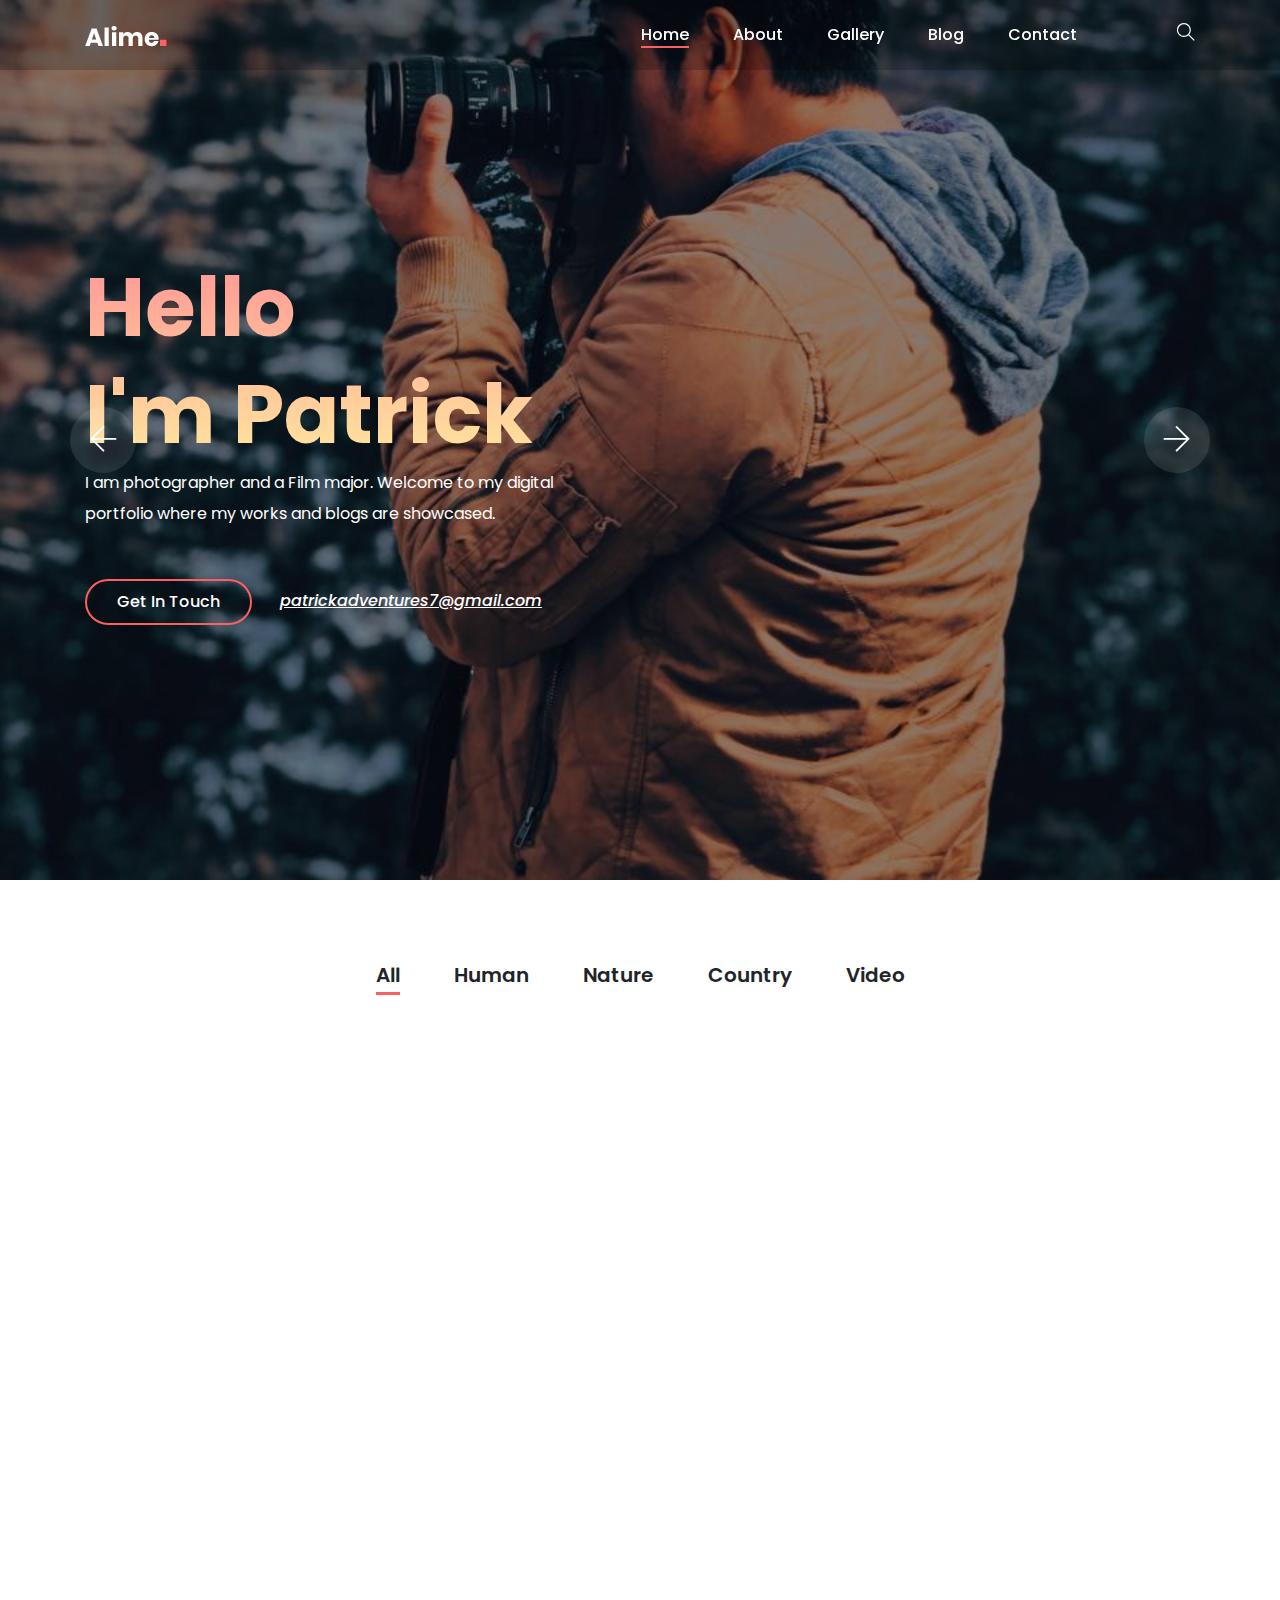
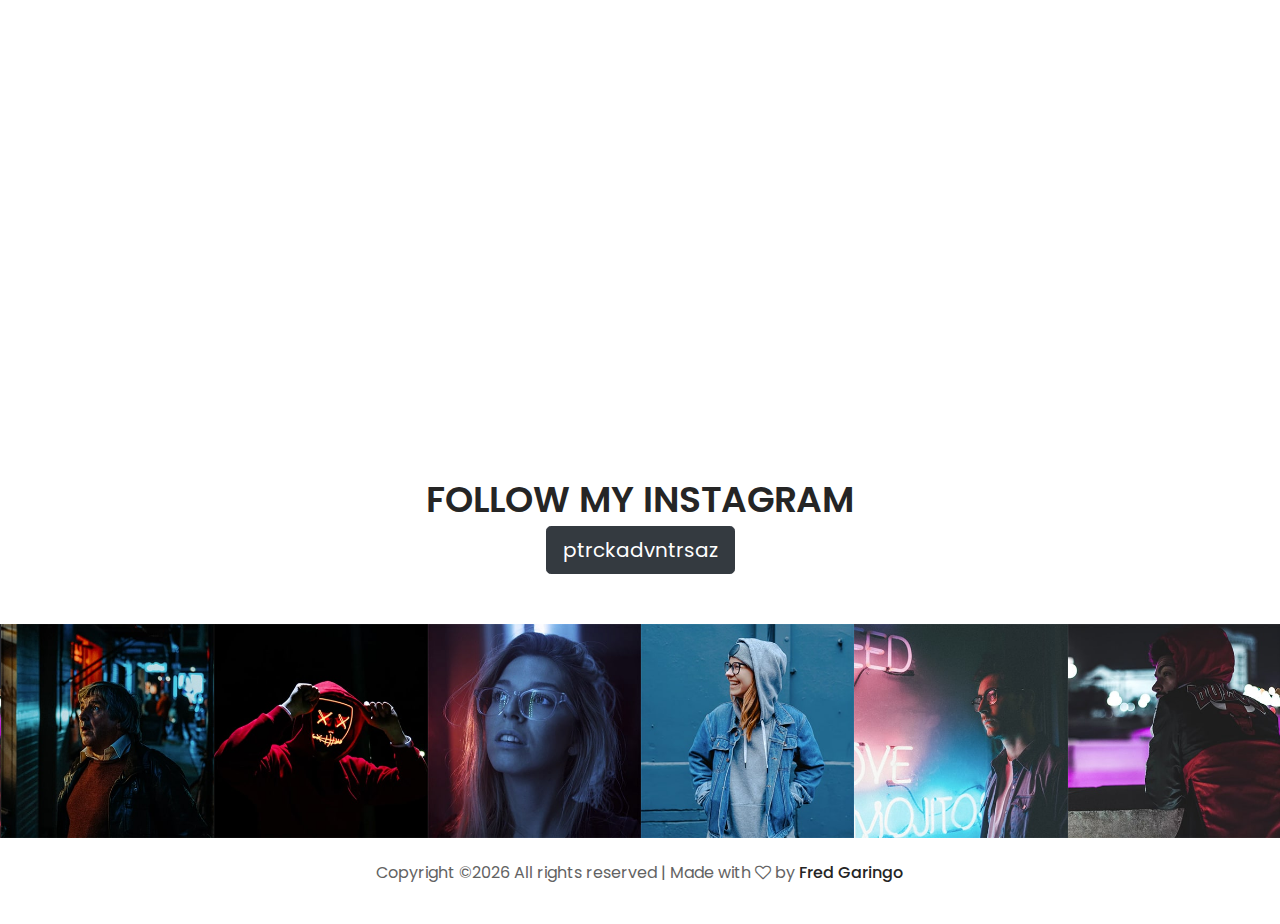
<file: index.html>
<!DOCTYPE html>
<html lang="en">

<head>
    <meta charset="UTF-8">
    <meta http-equiv="X-UA-Compatible" content="IE=edge">
    <meta name="viewport" content="width=device-width, initial-scale=1, shrink-to-fit=no">
    <meta name="description" content="Patrick Delgado Digital Portfolio">

    <!-- Title -->
    <title>Homepage</title>

    <!-- Favicon -->
    <link rel="icon" href="/alime/img/sample_logo.jpg">

    <!-- Stylesheet -->
    <link rel="stylesheet" href="style.css">
    <!-- Javascript-->
    <script src="index.js"></script>

</head>

<body>
    <!-- Preloader -->
    <div id="preloader">
        <div class="loader"></div>
    </div>
    <!-- /Preloader -->

    <!-- Top Search Form Area -->
    <div class="top-search-area">
        <div class="modal fade" id="searchModal" tabindex="-1" role="dialog" aria-hidden="true">
            <div class="modal-dialog modal-dialog-centered" role="document">
                <div class="modal-content">
                    <div class="modal-body">
                        <!-- Close -->
                        <button type="button" class="btn close-btn" data-dismiss="modal"><i class="ti-close"></i></button>
                        <!-- Form -->
                        <form action="index.html" method="post">
                            <input type="search" name="top-search-bar" class="form-control" placeholder="Search and hit enter...">
                            <button type="submit">Search</button>
                        </form>
                    </div>
                </div>
            </div>
        </div>
    </div>

    <!-- Header Area Start -->
    <header class="header-area">
        <!-- Main Header Start -->
        <div class="main-header-area">
            <div class="classy-nav-container breakpoint-off">
                <div class="container">
                    <!-- Classy Menu -->
                    <nav class="classy-navbar justify-content-between" id="alimeNav">

                        <!-- Logo -->
                        <a class="nav-brand" href="./index.html"><img src="./img/core-img/logo.png" alt=""></a>

                        <!-- Navbar Toggler -->
                        <div class="classy-navbar-toggler">
                            <span class="navbarToggler"><span></span><span></span><span></span></span>
                        </div>

                        <!-- Menu -->
                        <div class="classy-menu">
                            <!-- Menu Close Button -->
                            <div class="classycloseIcon">
                                <div class="cross-wrap"><span class="top"></span><span class="bottom"></span></div>
                            </div>
                            <!-- Nav Start -->
                            <div class="classynav">
                                <ul id="nav">
                                    <li class="active"><a href="./index.html">Home</a></li>
                                    <li><a href="./about.html">About</a></li>
                                    <li><a href="./gallery.html">Gallery</a></li>
                                    <li><a href="./blog.html">Blog</a></li>
                                    <li><a href="./contact.html">Contact</a></li>
                                </ul>

                                <!-- Search Icon -->
                                <div class="search-icon" data-toggle="modal" data-target="#searchModal"><i class="ti-search"></i></div>
                            </div>
                            <!-- Nav End -->
                        </div>
                    </nav>
                </div>
            </div>
        </div>
    </header>
    <!-- Header Area End -->

    <!-- Welcome Area Start -->
    <section class="welcome-area">
        <div class="welcome-slides owl-carousel">
            <!-- Single Slide -->
            <div class="single-welcome-slide bg-img bg-overlay" style="background-image: url(img/pp.jpg);">
                <div class="container h-100">
                    <div class="row h-100 align-items-center">
                        <!-- Welcome Text -->
                        <div class="col-12 col-lg-8 col-xl-6">
                            <div class="welcome-text">
                                <h2 data-animation="bounceInDown" data-delay="900ms">Hello <br>I'm Patrick</h2>
                                <p data-animation="bounceInDown" data-delay="500ms">I am photographer and a Film major. Welcome to my digital portfolio where my works and blogs are showcased.</p>
                                <div class="hero-btn-group" data-animation="bounceInDown" data-delay="100ms">
                                    <a href="contact.html" class="btn alime-btn mb-3 mb-sm-0 mr-4">Get in touch</a>
                                    <a class="hero-mail-contact" href="mailto:hello.alime@gmail.com">patrickadventures7@gmail.com</a>
                                </div>
                            </div>
                        </div>
                    </div>
                </div>
            </div>

            <!-- Single Slide -->
            <div class="single-welcome-slide bg-img bg-overlay" style="background-image: url(img/pp2.jpg);">
                <div class="container h-100">
                    <div class="row h-100 align-items-center">
                        <!-- Welcome Text -->
                        <div class="col-12 col-lg-8 col-xl-6">
                            <div class="welcome-text">
                                <h2 data-animation="bounceInUp" data-delay="100ms">Patrick John<br>Delgado's<br>The Name</h2>
                                <p data-animation="bounceInUp" data-delay="500ms">I used to live in Arizona, USA and i used to be an Arts and Film major. I am a 21 years old student studying in the University of San Carlos. Now i live in the Cebu City, Philippines. Welcome to patrickadvntrs! </p>
                                <div class="hero-btn-group" data-animation="bounceInUp" data-delay="900ms">
                                    <a href="about.html" class="btn alime-btn mb-3 mb-sm-0 mr-4">Read more about patrick</a>
                                </div>
                            </div>
                        </div>
                    </div>
                </div>
            </div>
        </div>
    </section>
    <!-- Welcome Area End -->

    <!-- Gallery Area Start -->
    <div class="alime-portfolio-area section-padding-80 clearfix">
        <div class="container-fluid">
            <div class="row">
                <div class="col-12">
                    <!-- Projects Menu -->
                    <div class="alime-projects-menu">
                        <div class="portfolio-menu text-center">
                            <button class="btn active" data-filter="*">All</button>
                            <button class="btn" data-filter=".human">Human</button>
                            <button class="btn" data-filter=".nature">Nature</button>
                            <button class="btn" data-filter=".country">Country</button>
                            <button class="btn" data-filter=".video">Video</button>
                        </div>
                    </div>
                </div>
            </div>

            <div class="row alime-portfolio">
                <!-- Single Gallery Item -->
                <div class="col-12 col-sm-6 col-lg-3 single_gallery_item nature mb-30 wow fadeInUp" data-wow-delay="100ms">
                    <div class="single-portfolio-content">
                        <img src="img/bg-img/3.jpg" alt="">
                        <div class="hover-content">
                            <a href="img/bg-img/3.jpg" class="portfolio-img">+</a>
                        </div>
                    </div>
                </div>

                <!-- Single Gallery Item -->
                <div class="col-12 col-sm-6 col-lg-3 single_gallery_item video human mb-30 wow fadeInUp" data-wow-delay="300ms">
                    <div class="single-portfolio-content">
                        <img src="img/bg-img/4.jpg" alt="">
                        <div class="hover-content">
                            <a href="img/bg-img/4.jpg" class="portfolio-img">+</a>
                        </div>
                    </div>
                </div>

                <!-- Single Gallery Item -->
                <div class="col-12 col-sm-6 col-lg-3 single_gallery_item country mb-30 wow fadeInUp" data-wow-delay="500ms">
                    <div class="single-portfolio-content">
                        <img src="img/bg-img/5.jpg" alt="">
                        <div class="hover-content">
                            <a href="img/bg-img/5.jpg" class="portfolio-img">+</a>
                        </div>
                    </div>
                </div>

                <!-- Single Gallery Item -->
                <div class="col-12 col-sm-6 col-lg-3 single_gallery_item human mb-30 wow fadeInUp" data-wow-delay="700ms">
                    <div class="single-portfolio-content">
                        <img src="img/bg-img/6.jpg" alt="">
                        <div class="hover-content">
                            <a href="img/bg-img/6.jpg" class="portfolio-img">+</a>
                        </div>
                    </div>
                </div>

                <!-- Single Gallery Item -->
                <div class="col-12 col-sm-6 col-lg-3 single_gallery_item nature mb-30 wow fadeInUp" data-wow-delay="100ms">
                    <div class="single-portfolio-content">
                        <img src="img/bg-img/7.jpg" alt="">
                        <div class="hover-content">
                            <a href="img/bg-img/7.jpg" class="portfolio-img">+</a>
                        </div>
                    </div>
                </div>

                <!-- Single Gallery Item -->
                <div class="col-12 col-sm-6 col-lg-3 single_gallery_item video country mb-30 wow fadeInUp" data-wow-delay="300ms">
                    <div class="single-portfolio-content">
                        <img src="img/bg-img/8.jpg" alt="">
                        <div class="hover-content">
                            <a href="img/bg-img/8.jpg" class="portfolio-img">+</a>
                        </div>
                    </div>
                </div>

                <!-- Single Gallery Item -->
                <div class="col-12 col-sm-6 col-lg-3 single_gallery_item human mb-30 wow fadeInUp" data-wow-delay="500ms">
                    <div class="single-portfolio-content">
                        <img src="img/bg-img/10.jpg" alt="">
                        <div class="hover-content">
                            <a href="img/bg-img/10.jpg" class="portfolio-img">+</a>
                        </div>
                    </div>
                </div>

                <!-- Single Gallery Item -->
                <div class="col-12 col-sm-6 col-lg-3 single_gallery_item nature mb-30 wow fadeInUp" data-wow-delay="700ms">
                    <div class="single-portfolio-content">
                        <img src="img/bg-img/9.jpg" alt="">
                        <div class="hover-content">
                            <a href="img/bg-img/9.jpg" class="portfolio-img">+</a>
                        </div>
                    </div>
                </div>

                <!-- Single Gallery Item -->
                <div class="col-12 col-sm-6 col-lg-6 single_gallery_item video country mb-30 wow fadeInUp" data-wow-delay="100ms">
                    <div class="single-portfolio-content">
                        <img src="img/bg-img/36.jpg" alt="">
                        <div class="hover-content">
                            <a href="img/bg-img/36.jpg" class="portfolio-img">+</a>
                        </div>
                    </div>
                </div>

                <!-- Single Gallery Item -->
                <div class="col-12 col-sm-6 col-lg-3 single_gallery_item human mb-30 wow fadeInUp" data-wow-delay="300ms">
                    <div class="single-portfolio-content">
                        <img src="img/bg-img/37.jpg" alt="">
                        <div class="hover-content">
                            <a href="img/bg-img/37.jpg" class="portfolio-img">+</a>
                        </div>
                    </div>
                </div>

                <!-- Single Gallery Item -->
                <div class="col-12 col-sm-6 col-lg-3 single_gallery_item country mb-30 wow fadeInUp" data-wow-delay="500ms">
                    <div class="single-portfolio-content">
                        <img src="img/bg-img/5.jpg" alt="">
                        <div class="hover-content">
                            <a href="img/bg-img/5.jpg" class="portfolio-img">+</a>
                        </div>
                    </div>
                </div>
            </div>

            <div class="row">
                <div class="col-12 text-center wow fadeInUp" data-wow-delay="700ms">
                    <a href="#" class="btn alime-btn btn-2 mt-15">View More</a>
                </div>
            </div>
        </div>
    </div>
    <!-- Gallery Area End -->

    <!-- Follow Area Start -->
    <section class="follow-area clearfix">
        <div class="container">
            <div class="row">
                <div class="col-12">
                    <div class="section-heading text-center">
                        <h2 id="header-instagram">Follow My Instagram</h2>
                        <button onclick="redirectInstagram()" class="btn btn-dark btn-lg">ptrckadvntrsaz</button>
                    </div>
                </div>
            </div>
        </div>

        <!-- Instagram Feed Area -->
        <div class="instragram-feed-area owl-carousel">
            <!-- Single Instagram Item -->
            <div class="single-instagram-item">
                <img src="img/bg-img/11.jpg" alt="">
                <div class="instagram-hover-content text-center d-flex align-items-center justify-content-center">
                    <a href="#">
                        <i class="ti-instagram" aria-hidden="true"></i>
                        <span>Alime_photographer</span>
                    </a>
                </div>
            </div>
            <!-- Single Instagram Item -->
            <div class="single-instagram-item">
                <img src="img/bg-img/12.jpg" alt="">
                <div class="instagram-hover-content text-center d-flex align-items-center justify-content-center">
                    <a href="#">
                        <i class="ti-instagram" aria-hidden="true"></i>
                        <span>Alime_photographer</span>
                    </a>
                </div>
            </div>
            <!-- Single Instagram Item -->
            <div class="single-instagram-item">
                <img src="img/bg-img/13.jpg" alt="">
                <div class="instagram-hover-content text-center d-flex align-items-center justify-content-center">
                    <a href="#">
                        <i class="ti-instagram" aria-hidden="true"></i>
                        <span>Alime_photographer</span>
                    </a>
                </div>
            </div>
            <!-- Single Instagram Item -->
            <div class="single-instagram-item">
                <img src="img/bg-img/14.jpg" alt="">
                <div class="instagram-hover-content text-center d-flex align-items-center justify-content-center">
                    <a href="#">
                        <i class="ti-instagram" aria-hidden="true"></i>
                        <span>Alime_photographer</span>
                    </a>
                </div>
            </div>
            <!-- Single Instagram Item -->
            <div class="single-instagram-item">
                <img src="img/bg-img/15.jpg" alt="">
                <div class="instagram-hover-content text-center d-flex align-items-center justify-content-center">
                    <a href="#">
                        <i class="ti-instagram" aria-hidden="true"></i>
                        <span>Alime_photographer</span>
                    </a>
                </div>
            </div>
            <!-- Single Instagram Item -->
            <div class="single-instagram-item">
                <img src="img/bg-img/16.jpg" alt="">
                <div class="instagram-hover-content text-center d-flex align-items-center justify-content-center">
                    <a href="#">
                        <i class="ti-instagram" aria-hidden="true"></i>
                        <span>Alime_photographer</span>
                    </a>
                </div>
            </div>
        </div>
    </section>
    <!-- Follow Area End -->
    <footer class="footer-area">
        <div class="container">
            <div class="row">
                <div class="col">
                    <div class="copyright-text">
                    <p style="text-align:center">
                            Copyright &copy;<script>document.write(new Date().getFullYear());</script> All rights reserved | Made with <i class="fa fa-heart-o" aria-hidden="true"></i> by <a href="https://www.facebook.com/fredgaringo" target="_blank">Fred Garingo</a>
                    </p>
                    </div>
                </div>
            </div>
        </div>

    </footer>

    <!-- **** All JS Files ***** -->
    <!-- jQuery 2.2.4 -->
    <script src="js/jquery.min.js"></script>
    <!-- Popper -->
    <script src="js/popper.min.js"></script>
    <!-- Bootstrap -->
    <script src="js/bootstrap.min.js"></script>
    <!-- All Plugins -->
    <script src="js/alime.bundle.js"></script>
    <!-- Active -->
    <script src="js/default-assets/active.js"></script>

</body>

</html>
</file>
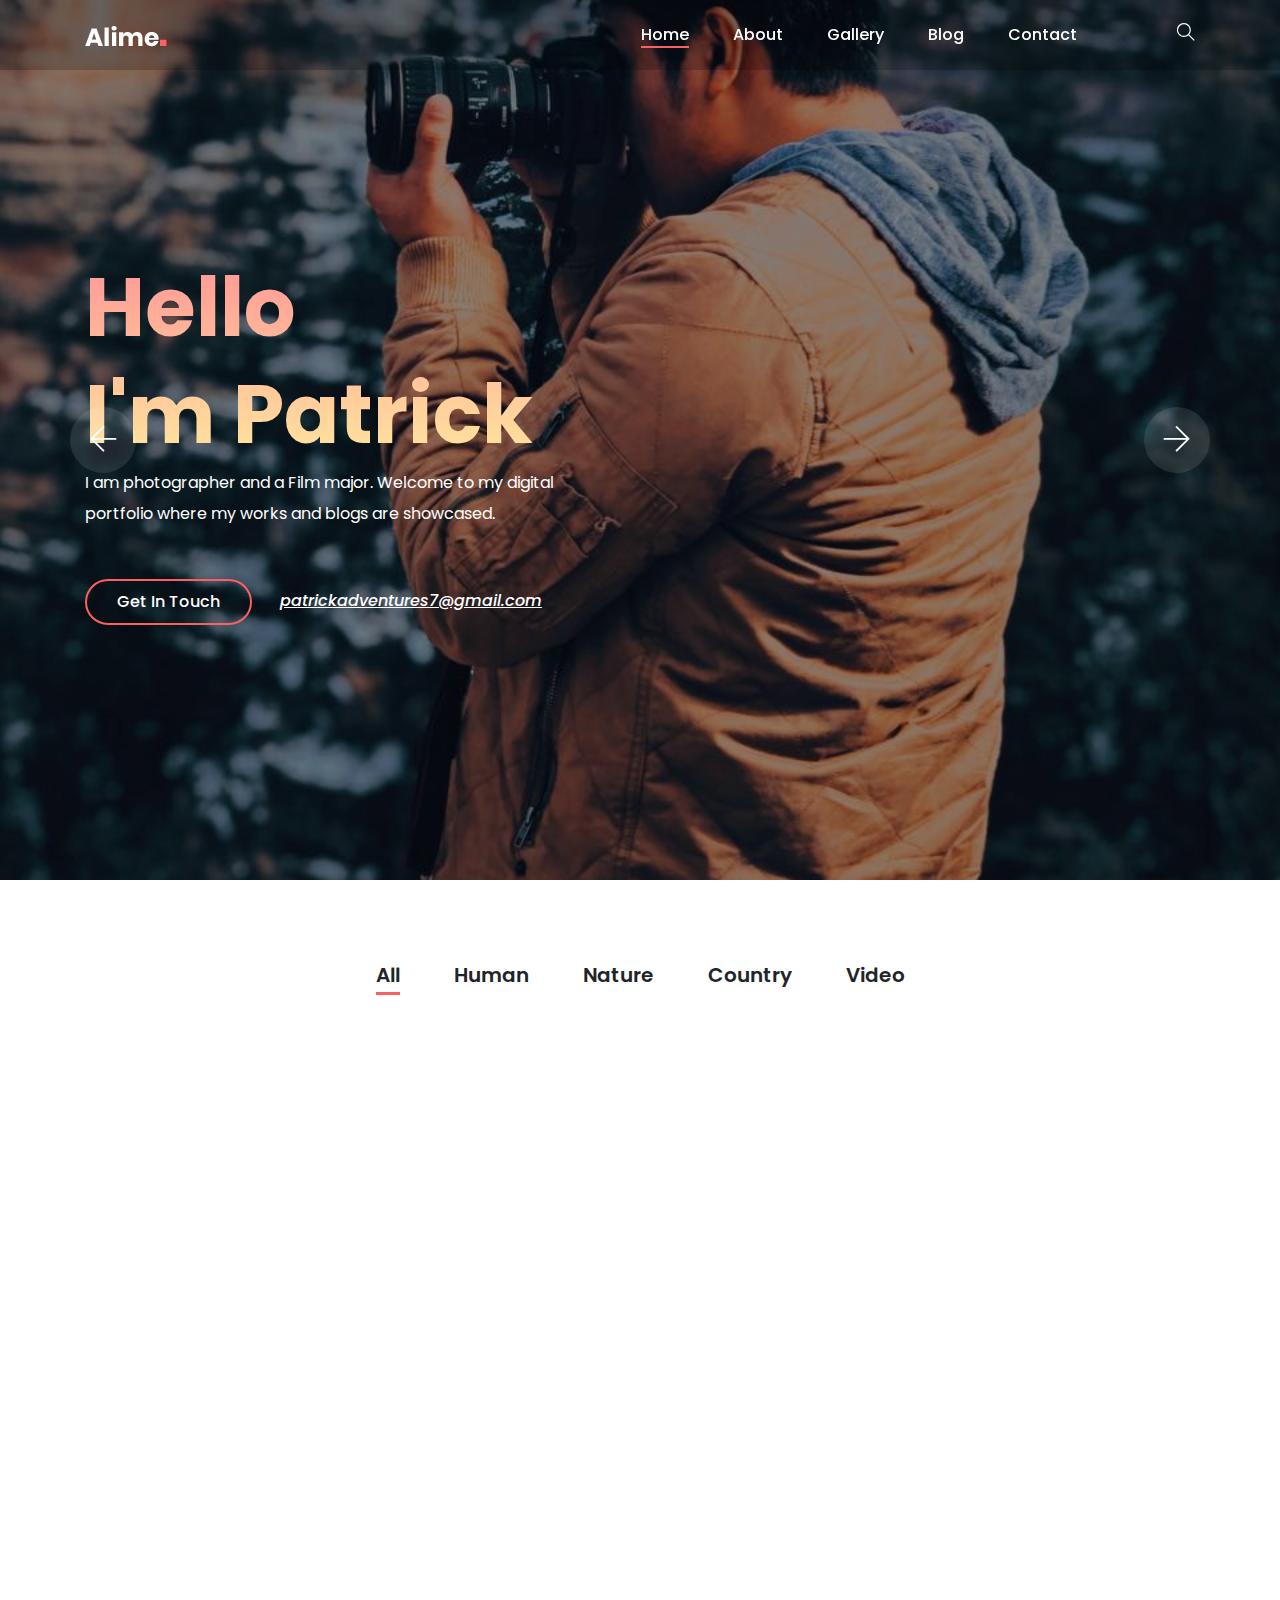
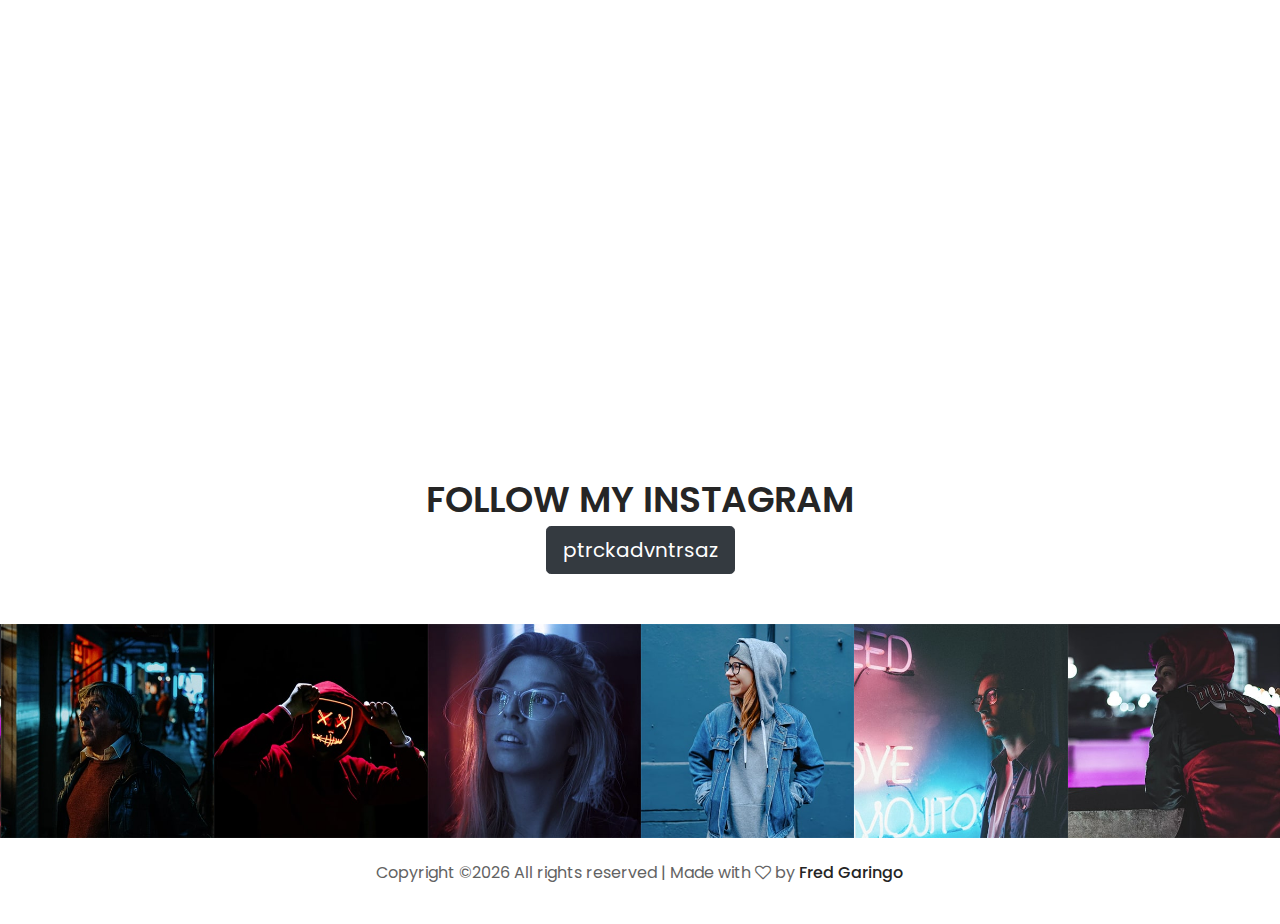
<file: alime/index.html>
<!DOCTYPE html>
<html lang="en">

<head>
    <meta charset="UTF-8">
    <meta http-equiv="X-UA-Compatible" content="IE=edge">
    <meta name="viewport" content="width=device-width, initial-scale=1, shrink-to-fit=no">
    <meta name="description" content="Patrick Delgado Digital Portfolio">

    <!-- Title -->
    <title>Home</title>

    <!-- Favicon -->
    <link rel="icon" href="./img/core-img/favicon.png">

    <!-- Stylesheet -->
    <link rel="stylesheet" href="style.css">
    <!-- Javascript-->
    <script src="index.js"></script>

</head>

<body>
    <!-- Preloader -->
    <div id="preloader">
        <div class="loader"></div>
    </div>
    <!-- /Preloader -->

    <!-- Top Search Form Area -->
    <div class="top-search-area">
        <div class="modal fade" id="searchModal" tabindex="-1" role="dialog" aria-hidden="true">
            <div class="modal-dialog modal-dialog-centered" role="document">
                <div class="modal-content">
                    <div class="modal-body">
                        <!-- Close -->
                        <button type="button" class="btn close-btn" data-dismiss="modal"><i class="ti-close"></i></button>
                        <!-- Form -->
                        <form action="index.html" method="post">
                            <input type="search" name="top-search-bar" class="form-control" placeholder="Search and hit enter...">
                            <button type="submit">Search</button>
                        </form>
                    </div>
                </div>
            </div>
        </div>
    </div>

    <!-- Header Area Start -->
    <header class="header-area">
        <!-- Main Header Start -->
        <div class="main-header-area">
            <div class="classy-nav-container breakpoint-off">
                <div class="container">
                    <!-- Classy Menu -->
                    <nav class="classy-navbar justify-content-between" id="alimeNav">

                        <!-- Logo -->
                        <a class="nav-brand" href="./index.html"><img src="./img/core-img/logo.png" alt=""></a>

                        <!-- Navbar Toggler -->
                        <div class="classy-navbar-toggler">
                            <span class="navbarToggler"><span></span><span></span><span></span></span>
                        </div>

                        <!-- Menu -->
                        <div class="classy-menu">
                            <!-- Menu Close Button -->
                            <div class="classycloseIcon">
                                <div class="cross-wrap"><span class="top"></span><span class="bottom"></span></div>
                            </div>
                            <!-- Nav Start -->
                            <div class="classynav">
                                <ul id="nav">
                                    <li class="active"><a href="./index.html">Home</a></li>
                                    <li><a href="./about.html">About</a></li>
                                    <li><a href="./gallery.html">Gallery</a></li>
                                    <li><a href="./blog.html">Blog</a></li>
                                    <li><a href="./contact.html">Contact</a></li>
                                </ul>

                                <!-- Search Icon -->
                                <div class="search-icon" data-toggle="modal" data-target="#searchModal"><i class="ti-search"></i></div>
                            </div>
                            <!-- Nav End -->
                        </div>
                    </nav>
                </div>
            </div>
        </div>
    </header>
    <!-- Header Area End -->

    <!-- Welcome Area Start -->
    <section class="welcome-area">
        <div class="welcome-slides owl-carousel">
            <!-- Single Slide -->
            <div class="single-welcome-slide bg-img bg-overlay" style="background-image: url(img/pp.jpg);">
                <div class="container h-100">
                    <div class="row h-100 align-items-center">
                        <!-- Welcome Text -->
                        <div class="col-12 col-lg-8 col-xl-6">
                            <div class="welcome-text">
                                <h2 data-animation="bounceInDown" data-delay="900ms">Hello <br>I'm Patrick</h2>
                                <p data-animation="bounceInDown" data-delay="500ms">I am photographer and a Film major. Welcome to my digital portfolio where my works and blogs are showcased.</p>
                                <div class="hero-btn-group" data-animation="bounceInDown" data-delay="100ms">
                                    <a href="contact.html" class="btn alime-btn mb-3 mb-sm-0 mr-4">Get in touch</a>
                                    <a class="hero-mail-contact" href="mailto:hello.alime@gmail.com">patrickadventures7@gmail.com</a>
                                </div>
                            </div>
                        </div>
                    </div>
                </div>
            </div>

            <!-- Single Slide -->
            <div class="single-welcome-slide bg-img bg-overlay" style="background-image: url(img/pp2.jpg);">
                <div class="container h-100">
                    <div class="row h-100 align-items-center">
                        <!-- Welcome Text -->
                        <div class="col-12 col-lg-8 col-xl-6">
                            <div class="welcome-text">
                                <h2 data-animation="bounceInUp" data-delay="100ms">Patrick John<br>Delgado's<br>The Name</h2>
                                <p data-animation="bounceInUp" data-delay="500ms">I used to live in Arizona, USA and i used to be an Arts and Film major. I am a 21 years old student studying in the University of San Carlos. Now i live in the Cebu City, Philippines. Welcome to patrickadvntrs! </p>
                                <div class="hero-btn-group" data-animation="bounceInUp" data-delay="900ms">
                                    <a href="about.html" class="btn alime-btn mb-3 mb-sm-0 mr-4">Read more about patrick</a>
                                </div>
                            </div>
                        </div>
                    </div>
                </div>
            </div>
        </div>
    </section>
    <!-- Welcome Area End -->

    <!-- Gallery Area Start -->
    <div class="alime-portfolio-area section-padding-80 clearfix">
        <div class="container-fluid">
            <div class="row">
                <div class="col-12">
                    <!-- Projects Menu -->
                    <div class="alime-projects-menu">
                        <div class="portfolio-menu text-center">
                            <button class="btn active" data-filter="*">All</button>
                            <button class="btn" data-filter=".human">Human</button>
                            <button class="btn" data-filter=".nature">Nature</button>
                            <button class="btn" data-filter=".country">Country</button>
                            <button class="btn" data-filter=".video">Video</button>
                        </div>
                    </div>
                </div>
            </div>

            <div class="row alime-portfolio">
                <!-- Single Gallery Item -->
                <div class="col-12 col-sm-6 col-lg-3 single_gallery_item nature mb-30 wow fadeInUp" data-wow-delay="100ms">
                    <div class="single-portfolio-content">
                        <img src="img/bg-img/3.jpg" alt="">
                        <div class="hover-content">
                            <a href="img/bg-img/3.jpg" class="portfolio-img">+</a>
                        </div>
                    </div>
                </div>

                <!-- Single Gallery Item -->
                <div class="col-12 col-sm-6 col-lg-3 single_gallery_item video human mb-30 wow fadeInUp" data-wow-delay="300ms">
                    <div class="single-portfolio-content">
                        <img src="img/bg-img/4.jpg" alt="">
                        <div class="hover-content">
                            <a href="img/bg-img/4.jpg" class="portfolio-img">+</a>
                        </div>
                    </div>
                </div>

                <!-- Single Gallery Item -->
                <div class="col-12 col-sm-6 col-lg-3 single_gallery_item country mb-30 wow fadeInUp" data-wow-delay="500ms">
                    <div class="single-portfolio-content">
                        <img src="img/bg-img/5.jpg" alt="">
                        <div class="hover-content">
                            <a href="img/bg-img/5.jpg" class="portfolio-img">+</a>
                        </div>
                    </div>
                </div>

                <!-- Single Gallery Item -->
                <div class="col-12 col-sm-6 col-lg-3 single_gallery_item human mb-30 wow fadeInUp" data-wow-delay="700ms">
                    <div class="single-portfolio-content">
                        <img src="img/bg-img/6.jpg" alt="">
                        <div class="hover-content">
                            <a href="img/bg-img/6.jpg" class="portfolio-img">+</a>
                        </div>
                    </div>
                </div>

                <!-- Single Gallery Item -->
                <div class="col-12 col-sm-6 col-lg-3 single_gallery_item nature mb-30 wow fadeInUp" data-wow-delay="100ms">
                    <div class="single-portfolio-content">
                        <img src="img/bg-img/7.jpg" alt="">
                        <div class="hover-content">
                            <a href="img/bg-img/7.jpg" class="portfolio-img">+</a>
                        </div>
                    </div>
                </div>

                <!-- Single Gallery Item -->
                <div class="col-12 col-sm-6 col-lg-3 single_gallery_item video country mb-30 wow fadeInUp" data-wow-delay="300ms">
                    <div class="single-portfolio-content">
                        <img src="img/bg-img/8.jpg" alt="">
                        <div class="hover-content">
                            <a href="img/bg-img/8.jpg" class="portfolio-img">+</a>
                        </div>
                    </div>
                </div>

                <!-- Single Gallery Item -->
                <div class="col-12 col-sm-6 col-lg-3 single_gallery_item human mb-30 wow fadeInUp" data-wow-delay="500ms">
                    <div class="single-portfolio-content">
                        <img src="img/bg-img/10.jpg" alt="">
                        <div class="hover-content">
                            <a href="img/bg-img/10.jpg" class="portfolio-img">+</a>
                        </div>
                    </div>
                </div>

                <!-- Single Gallery Item -->
                <div class="col-12 col-sm-6 col-lg-3 single_gallery_item nature mb-30 wow fadeInUp" data-wow-delay="700ms">
                    <div class="single-portfolio-content">
                        <img src="img/bg-img/9.jpg" alt="">
                        <div class="hover-content">
                            <a href="img/bg-img/9.jpg" class="portfolio-img">+</a>
                        </div>
                    </div>
                </div>

                <!-- Single Gallery Item -->
                <div class="col-12 col-sm-6 col-lg-6 single_gallery_item video country mb-30 wow fadeInUp" data-wow-delay="100ms">
                    <div class="single-portfolio-content">
                        <img src="img/bg-img/36.jpg" alt="">
                        <div class="hover-content">
                            <a href="img/bg-img/36.jpg" class="portfolio-img">+</a>
                        </div>
                    </div>
                </div>

                <!-- Single Gallery Item -->
                <div class="col-12 col-sm-6 col-lg-3 single_gallery_item human mb-30 wow fadeInUp" data-wow-delay="300ms">
                    <div class="single-portfolio-content">
                        <img src="img/bg-img/37.jpg" alt="">
                        <div class="hover-content">
                            <a href="img/bg-img/37.jpg" class="portfolio-img">+</a>
                        </div>
                    </div>
                </div>

                <!-- Single Gallery Item -->
                <div class="col-12 col-sm-6 col-lg-3 single_gallery_item country mb-30 wow fadeInUp" data-wow-delay="500ms">
                    <div class="single-portfolio-content">
                        <img src="img/bg-img/5.jpg" alt="">
                        <div class="hover-content">
                            <a href="img/bg-img/5.jpg" class="portfolio-img">+</a>
                        </div>
                    </div>
                </div>
            </div>

            <div class="row">
                <div class="col-12 text-center wow fadeInUp" data-wow-delay="700ms">
                    <a href="#" class="btn alime-btn btn-2 mt-15">View More</a>
                </div>
            </div>
        </div>
    </div>
    <!-- Gallery Area End -->

    <!-- Follow Area Start -->
    <section class="follow-area clearfix">
        <div class="container">
            <div class="row">
                <div class="col-12">
                    <div class="section-heading text-center">
                        <h2 id="header-instagram">Follow My Instagram</h2>
                        <button onclick="redirectInstagram()" class="btn btn-dark btn-lg">ptrckadvntrsaz</button>
                    </div>
                </div>
            </div>
        </div>

        <!-- Instagram Feed Area -->
        <div class="instragram-feed-area owl-carousel">
            <!-- Single Instagram Item -->
            <div class="single-instagram-item">
                <img src="img/bg-img/11.jpg" alt="">
                <div class="instagram-hover-content text-center d-flex align-items-center justify-content-center">
                    <a href="#">
                        <i class="ti-instagram" aria-hidden="true"></i>
                        <span>Alime_photographer</span>
                    </a>
                </div>
            </div>
            <!-- Single Instagram Item -->
            <div class="single-instagram-item">
                <img src="img/bg-img/12.jpg" alt="">
                <div class="instagram-hover-content text-center d-flex align-items-center justify-content-center">
                    <a href="#">
                        <i class="ti-instagram" aria-hidden="true"></i>
                        <span>Alime_photographer</span>
                    </a>
                </div>
            </div>
            <!-- Single Instagram Item -->
            <div class="single-instagram-item">
                <img src="img/bg-img/13.jpg" alt="">
                <div class="instagram-hover-content text-center d-flex align-items-center justify-content-center">
                    <a href="#">
                        <i class="ti-instagram" aria-hidden="true"></i>
                        <span>Alime_photographer</span>
                    </a>
                </div>
            </div>
            <!-- Single Instagram Item -->
            <div class="single-instagram-item">
                <img src="img/bg-img/14.jpg" alt="">
                <div class="instagram-hover-content text-center d-flex align-items-center justify-content-center">
                    <a href="#">
                        <i class="ti-instagram" aria-hidden="true"></i>
                        <span>Alime_photographer</span>
                    </a>
                </div>
            </div>
            <!-- Single Instagram Item -->
            <div class="single-instagram-item">
                <img src="img/bg-img/15.jpg" alt="">
                <div class="instagram-hover-content text-center d-flex align-items-center justify-content-center">
                    <a href="#">
                        <i class="ti-instagram" aria-hidden="true"></i>
                        <span>Alime_photographer</span>
                    </a>
                </div>
            </div>
            <!-- Single Instagram Item -->
            <div class="single-instagram-item">
                <img src="img/bg-img/16.jpg" alt="">
                <div class="instagram-hover-content text-center d-flex align-items-center justify-content-center">
                    <a href="#">
                        <i class="ti-instagram" aria-hidden="true"></i>
                        <span>Alime_photographer</span>
                    </a>
                </div>
            </div>
        </div>
    </section>
    <!-- Follow Area End -->
    <footer class="footer-area">
        <div class="container">
            <div class="row">
                <div class="col">
                    <div class="copyright-text">
                    <p style="text-align:center">
                            Copyright &copy;<script>document.write(new Date().getFullYear());</script> All rights reserved | Made with <i class="fa fa-heart-o" aria-hidden="true"></i> by <a href="https://www.facebook.com/fredgaringo" target="_blank">Fred Garingo</a>
                    </p>
                    </div>
                </div>
            </div>
        </div>

    </footer>

    <!-- **** All JS Files ***** -->
    <!-- jQuery 2.2.4 -->
    <script src="js/jquery.min.js"></script>
    <!-- Popper -->
    <script src="js/popper.min.js"></script>
    <!-- Bootstrap -->
    <script src="js/bootstrap.min.js"></script>
    <!-- All Plugins -->
    <script src="js/alime.bundle.js"></script>
    <!-- Active -->
    <script src="js/default-assets/active.js"></script>

</body>

</html>
</file>
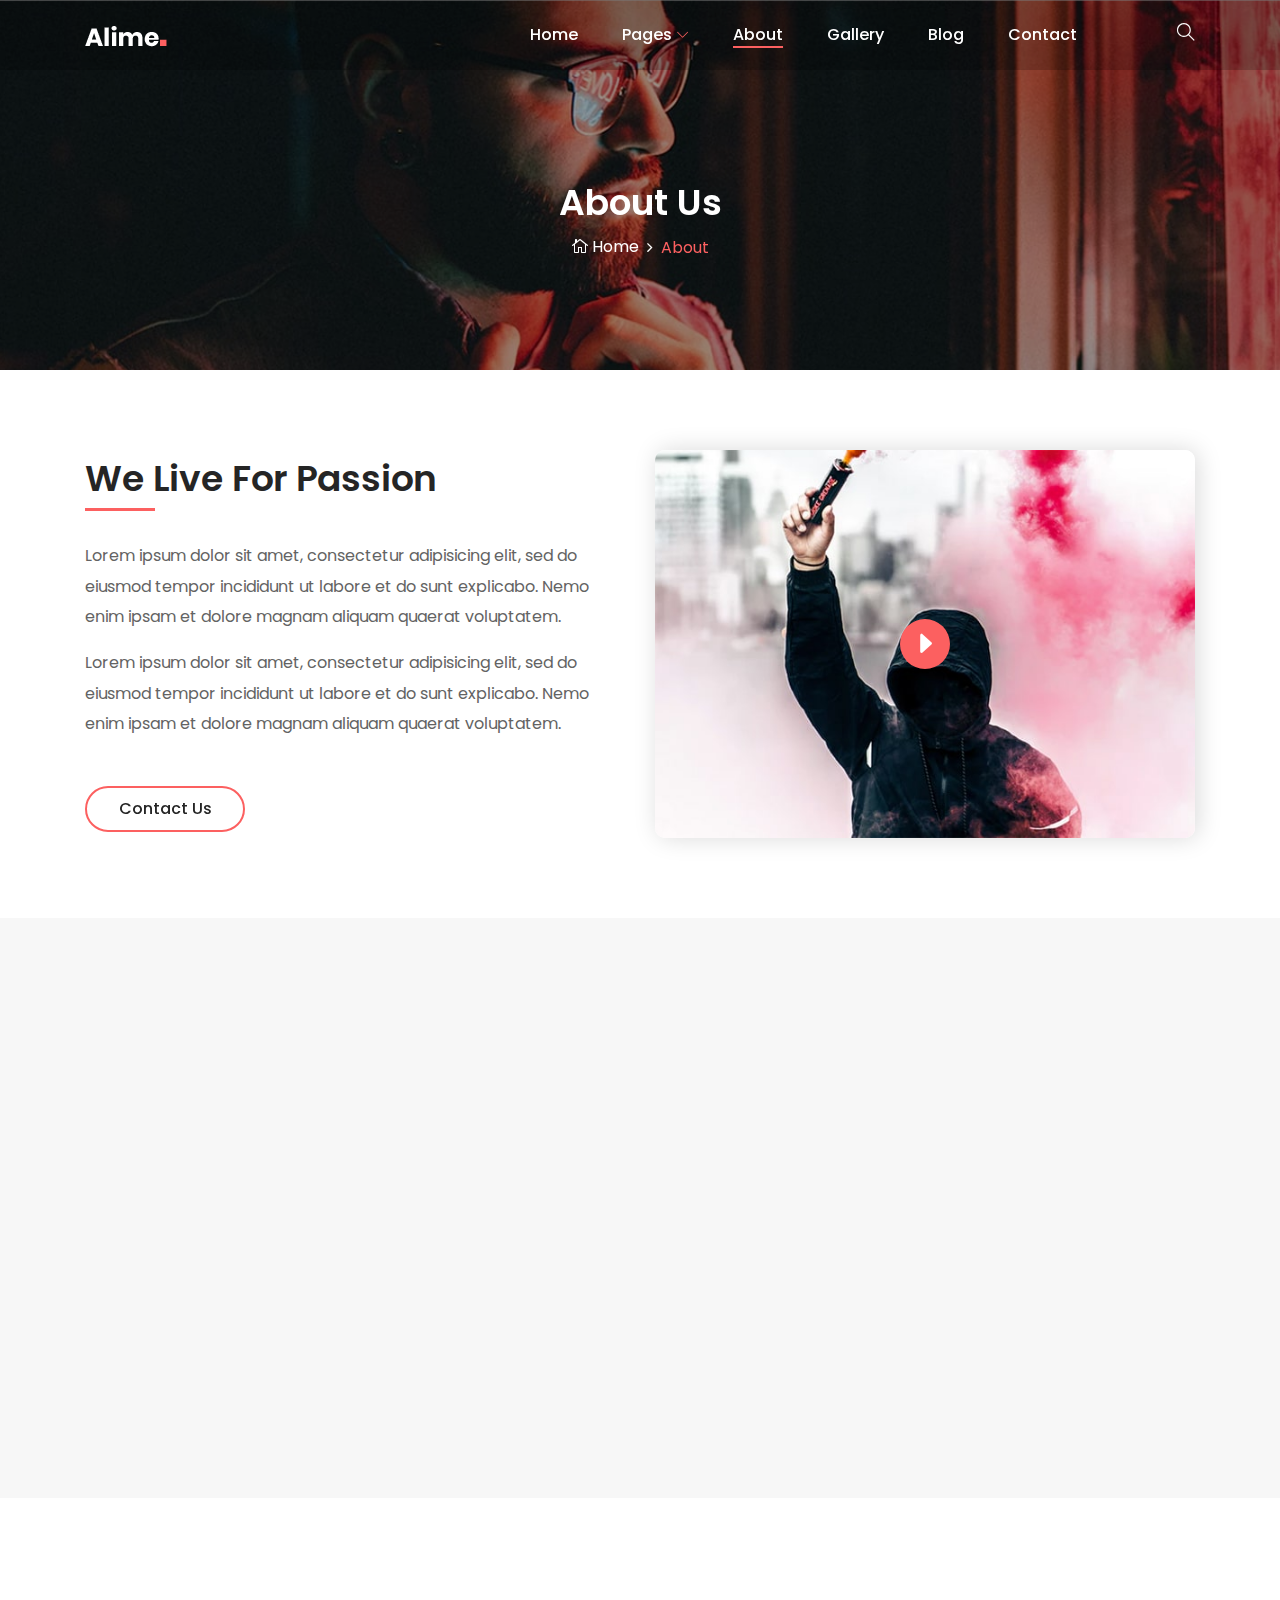
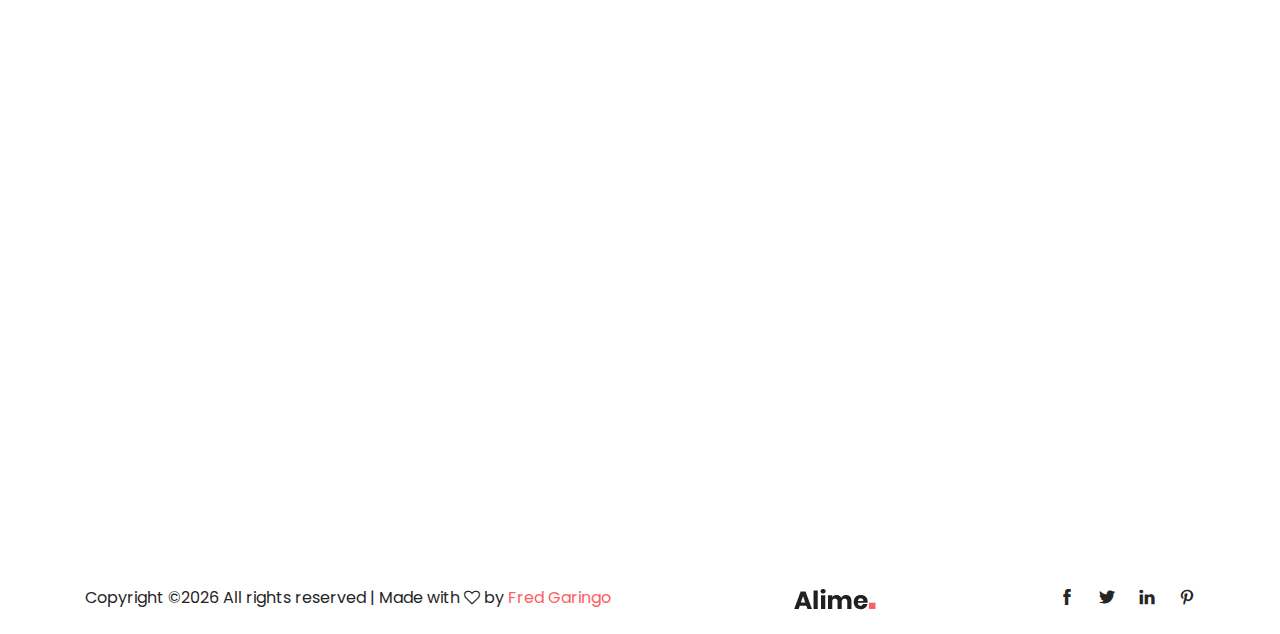
<file: about.html>
<!DOCTYPE html>
<html lang="en">

<head>
    <meta charset="UTF-8">
    <meta name="description" content="">
    <meta http-equiv="X-UA-Compatible" content="IE=edge">
    <meta name="viewport" content="width=device-width, initial-scale=1, shrink-to-fit=no">

    <!-- Title -->
    <title>Alime - Photography HTML Template</title>

    <!-- Favicon -->
    <link rel="icon" href="./img/core-img/favicon.png">

    <!-- Stylesheet -->
    <link rel="stylesheet" href="style.css">

</head>

<body>
    <!-- Preloader -->
    <div id="preloader">
        <div class="loader"></div>
    </div>
    <!-- /Preloader -->

    <!-- Top Search Form Area -->
    <div class="top-search-area">
        <div class="modal fade" id="searchModal" tabindex="-1" role="dialog" aria-hidden="true">
            <div class="modal-dialog modal-dialog-centered" role="document">
                <div class="modal-content">
                    <div class="modal-body">
                        <!-- Close -->
                        <button type="button" class="btn close-btn" data-dismiss="modal"><i class="ti-close"></i></button>
                        <!-- Form -->
                        <form action="index.html" method="post">
                            <input type="search" name="top-search-bar" class="form-control" placeholder="Search and hit enter...">
                            <button type="submit">Search</button>
                        </form>
                    </div>
                </div>
            </div>
        </div>
    </div>

    <!-- Header Area Start -->
    <header class="header-area">
        <!-- Main Header Start -->
        <div class="main-header-area">
            <div class="classy-nav-container breakpoint-off">
                <div class="container">
                    <!-- Classy Menu -->
                    <nav class="classy-navbar justify-content-between" id="alimeNav">

                        <!-- Logo -->
                        <a class="nav-brand" href="./index.html"><img src="./img/core-img/logo.png" alt=""></a>

                        <!-- Navbar Toggler -->
                        <div class="classy-navbar-toggler">
                            <span class="navbarToggler"><span></span><span></span><span></span></span>
                        </div>

                        <!-- Menu -->
                        <div class="classy-menu">
                            <!-- Menu Close Button -->
                            <div class="classycloseIcon">
                                <div class="cross-wrap"><span class="top"></span><span class="bottom"></span></div>
                            </div>
                            <!-- Nav Start -->
                            <div class="classynav">
                                <ul id="nav">
                                    <li><a href="./index.html">Home</a></li>
                                    <li><a href="#">Pages</a>
                                        <ul class="dropdown">
                                            <li><a href="./index.html">- Home</a></li>
                                            <li><a href="./about.html">- About</a></li>
                                            <li><a href="./gallery.html">- Gallery</a></li>
                                            <li><a href="./blog.html">- Blog</a></li>
                                            <li><a href="./single-blog.html">- Blog Details</a></li>
                                            <li><a href="./contact.html">- Contact</a></li>
                                            <li><a href="#">- Dropdown</a>
                                                <ul class="dropdown">
                                                    <li><a href="#">- Dropdown Item</a></li>
                                                    <li><a href="#">- Dropdown Item</a></li>
                                                    <li><a href="#">- Dropdown Item</a></li>
                                                    <li><a href="#">- Dropdown Item</a></li>
                                                </ul>
                                            </li>
                                        </ul>
                                    </li>
                                    <li class="active"><a href="./about.html">About</a></li>
                                    <li><a href="./gallery.html">Gallery</a></li>
                                    <li><a href="./blog.html">Blog</a></li>
                                    <li><a href="./contact.html">Contact</a></li>
                                </ul>

                                <!-- Search Icon -->
                                <div class="search-icon" data-toggle="modal" data-target="#searchModal"><i class="ti-search"></i></div>
                            </div>
                            <!-- Nav End -->
                        </div>
                    </nav>
                </div>
            </div>
        </div>
    </header>
    <!-- Header Area End -->

    <!-- Breadcrumb Area Start -->
    <section class="breadcrumb-area bg-img bg-overlay jarallax" style="background-image: url(img/bg-img/38.jpg);">
        <div class="container h-100">
            <div class="row h-100 align-items-center">
                <div class="col-12">
                    <div class="breadcrumb-content text-center">
                        <h2 class="page-title">About Us</h2>
                        <nav aria-label="breadcrumb">
                            <ol class="breadcrumb justify-content-center">
                                <li class="breadcrumb-item"><a href="index.html"><i class="icon_house_alt"></i> Home</a></li>
                                <li class="breadcrumb-item active" aria-current="page">About</li>
                            </ol>
                        </nav>
                    </div>
                </div>
            </div>
        </div>
    </section>
    <!-- Breadcrumb Area End -->

    <!-- About Us Area Start -->
    <div class="about-us-area section-padding-80-0 clearfix">
        <div class="container">
            <div class="row align-items-center">
                <div class="col-12 col-lg-6">
                    <div class="about-us-content mb-80">
                        <h3 class="wow fadeInUp" data-wow-delay="100ms">We Live For Passion</h3>
                        <div class="line wow fadeInUp" data-wow-delay="200ms"></div>
                        <p class="wow fadeInUp" data-wow-delay="300ms">Lorem ipsum dolor sit amet, consectetur adipisicing elit, sed do eiusmod tempor incididunt ut labore et do sunt explicabo. Nemo enim ipsam et dolore magnam aliquam quaerat voluptatem.</p>
                        <p class="wow fadeInUp" data-wow-delay="400ms">Lorem ipsum dolor sit amet, consectetur adipisicing elit, sed do eiusmod tempor incididunt ut labore et do sunt explicabo. Nemo enim ipsam et dolore magnam aliquam quaerat voluptatem.</p>
                        <a class="btn alime-btn btn-2 mt-30 wow fadeInUp" data-wow-delay="500ms" href="#">Contact Us</a>
                    </div>
                </div>
                <div class="col-12 col-lg-6">
                    <div class="about-video-area mb-80 wow fadeInUp" data-wow-delay="100ms">
                        <img src="img/bg-img/17.jpg" alt="">
                        <div class="video-icon">
                            <a href="https://www.youtube.com/watch?v=sSakBz_eYzQ" class="video-play-btn"><i class="arrow_triangle-right"></i></a>
                        </div>
                    </div>
                </div>
            </div>
        </div>
    </div>
    <!-- About Us Area End -->

    <!-- Why Choose Us Area Start -->
    <section class="why-choose-us-area bg-gray section-padding-80-0 clearfix">
        <div class="container">
            <div class="row">
                <div class="col-12">
                    <div class="section-heading text-center wow fadeInUp" data-wow-delay="100ms">
                        <h2>Why Choose Us</h2>
                    </div>
                </div>
            </div>

            <div class="row">
                <!-- Single Why Choose Area -->
                <div class="col-md-6 col-lg-4">
                    <div class="why-choose-us-content text-center mb-80 wow fadeInUp" data-wow-delay="100ms">
                        <div class="chosse-us-icon">
                            <i class="fa fa-film" aria-hidden="true"></i>
                        </div>
                        <h4>High Quality Images</h4>
                        <p>Lorem ipsum dolor sit amet, consectetur isicing elit, sed do eiusmod tempor incididunt ut labore et dolore magna aliqua. Ut elit, sed do eiusmod te</p>
                    </div>
                </div>

                <!-- Single Why Choose Area -->
                <div class="col-md-6 col-lg-4">
                    <div class="why-choose-us-content text-center mb-80 wow fadeInUp" data-wow-delay="300ms">
                        <div class="chosse-us-icon">
                            <i class="fa fa-pencil" aria-hidden="true"></i>
                        </div>
                        <h4>Abundant Experience</h4>
                        <p>Lorem ipsum dolor sit amet, consectetur isicing elit, sed do eiusmod tempor incididunt ut labore et dolore magna aliqua. Ut elit, sed do eiusmod te</p>
                    </div>
                </div>

                <!-- Single Why Choose Area -->
                <div class="col-md-6 col-lg-4">
                    <div class="why-choose-us-content text-center mb-80 wow fadeInUp" data-wow-delay="500ms">
                        <div class="chosse-us-icon">
                            <i class="fa fa-camera" aria-hidden="true"></i>
                        </div>
                        <h4>Modern Equipments</h4>
                        <p>Lorem ipsum dolor sit amet, consectetur isicing elit, sed do eiusmod tempor incididunt ut labore et dolore magna aliqua. Ut elit, sed do eiusmod te</p>
                    </div>
                </div>
            </div>
        </div>
    </section>
    <!-- Why Choose  us Area End -->

    <!-- Our Team Area Start -->
    <section class="our-team-area section-padding-80-50">
        <div class="container">
            <div class="row">
                <div class="col-12">
                    <div class="section-heading text-center wow fadeInUp" data-wow-delay="100ms">
                        <h2>About Patrickadvntrs</h2>
                    </div>
                </div>
            </div>

            <div class="row">
                <!-- Team Member Area -->
                <div class="col-md-6">
                    <div class="team-content-area text-center mb-30 wow fadeInUp" data-wow-delay="100ms">
                        <div class="member-thumb">
                            <img src="img/dev1.jpg" alt="">
                        </div>
                        <h5>Fredrick Garingo</h5>
                        <span>Full Stack Developer</span>
                        <p id="sub-txt">
                            Developer of this website
                        </p>
                        <div class="member-social-info">
                            <a href="#"><i class="ti-facebook"></i></a>
                            <a href="#"><i class="ti-twitter-alt"></i></a>
                            <a href="#"><i class="ti-linkedin"></i></a>
                        </div>
                    </div>
                </div>
                <div class="col-md-6">
                        <div class="team-content-area text-center mb-30 wow fadeInUp" data-wow-delay="100ms">
                            <div class="member-thumb">
                                <img src="img/dev1.jpg" alt="">
                            </div>
                            <h5>Patrick Delgado</h5>
                            <span>Photographer and Artist</span>
                            <p id="sub-txt">
                                Owner of this website
                            </p>
                            <div class="member-social-info">
                                <a href="#"><i class="ti-facebook"></i></a>
                                <a href="#"><i class="ti-twitter-alt"></i></a>
                                <a href="#"><i class="ti-linkedin"></i></a>
                            </div>
                        </div>
                    </div>
            </div>
        </div>
    </section>
    <!-- Our Team Area End -->

    <!-- Footer Area Start -->
    <footer class="footer-area">
        <div class="container">
            <div class="row">
                <div class="col-12">
                    <div class="footer-content d-flex align-items-center justify-content-between">
                        <!-- Copywrite Text -->
                        <div class="copywrite-text">
                            <p>
Copyright &copy;<script>document.write(new Date().getFullYear());</script> All rights reserved | Made with <i class="fa fa-heart-o" aria-hidden="true"></i> by <a href="https://colorlib.com" target="_blank">Fred Garingo</a>
</p>
                        </div>
                        <!-- Footer Logo -->
                        <div class="footer-logo">
                            <a href="#"><img src="img/core-img/logo2.png" alt=""></a>
                        </div>
                        <!-- Social Info -->
                        <div class="social-info">
                            <a href="#"><i class="ti-facebook" aria-hidden="true"></i></a>
                            <a href="#"><i class="ti-twitter-alt" aria-hidden="true"></i></a>
                            <a href="#"><i class="ti-linkedin" aria-hidden="true"></i></a>
                            <a href="#"><i class="ti-pinterest" aria-hidden="true"></i></a>
                        </div>
                    </div>
                </div>
            </div>
        </div>
    </footer>
    <!-- Footer Area End -->

    <!-- **** All JS Files ***** -->
    <!-- jQuery 2.2.4 -->
    <script src="js/jquery.min.js"></script>
    <!-- Popper -->
    <script src="js/popper.min.js"></script>
    <!-- Bootstrap -->
    <script src="js/bootstrap.min.js"></script>
    <!-- All Plugins -->
    <script src="js/alime.bundle.js"></script>
    <!-- Active -->
    <script src="js/default-assets/active.js"></script>

</body>

</html>
</file>
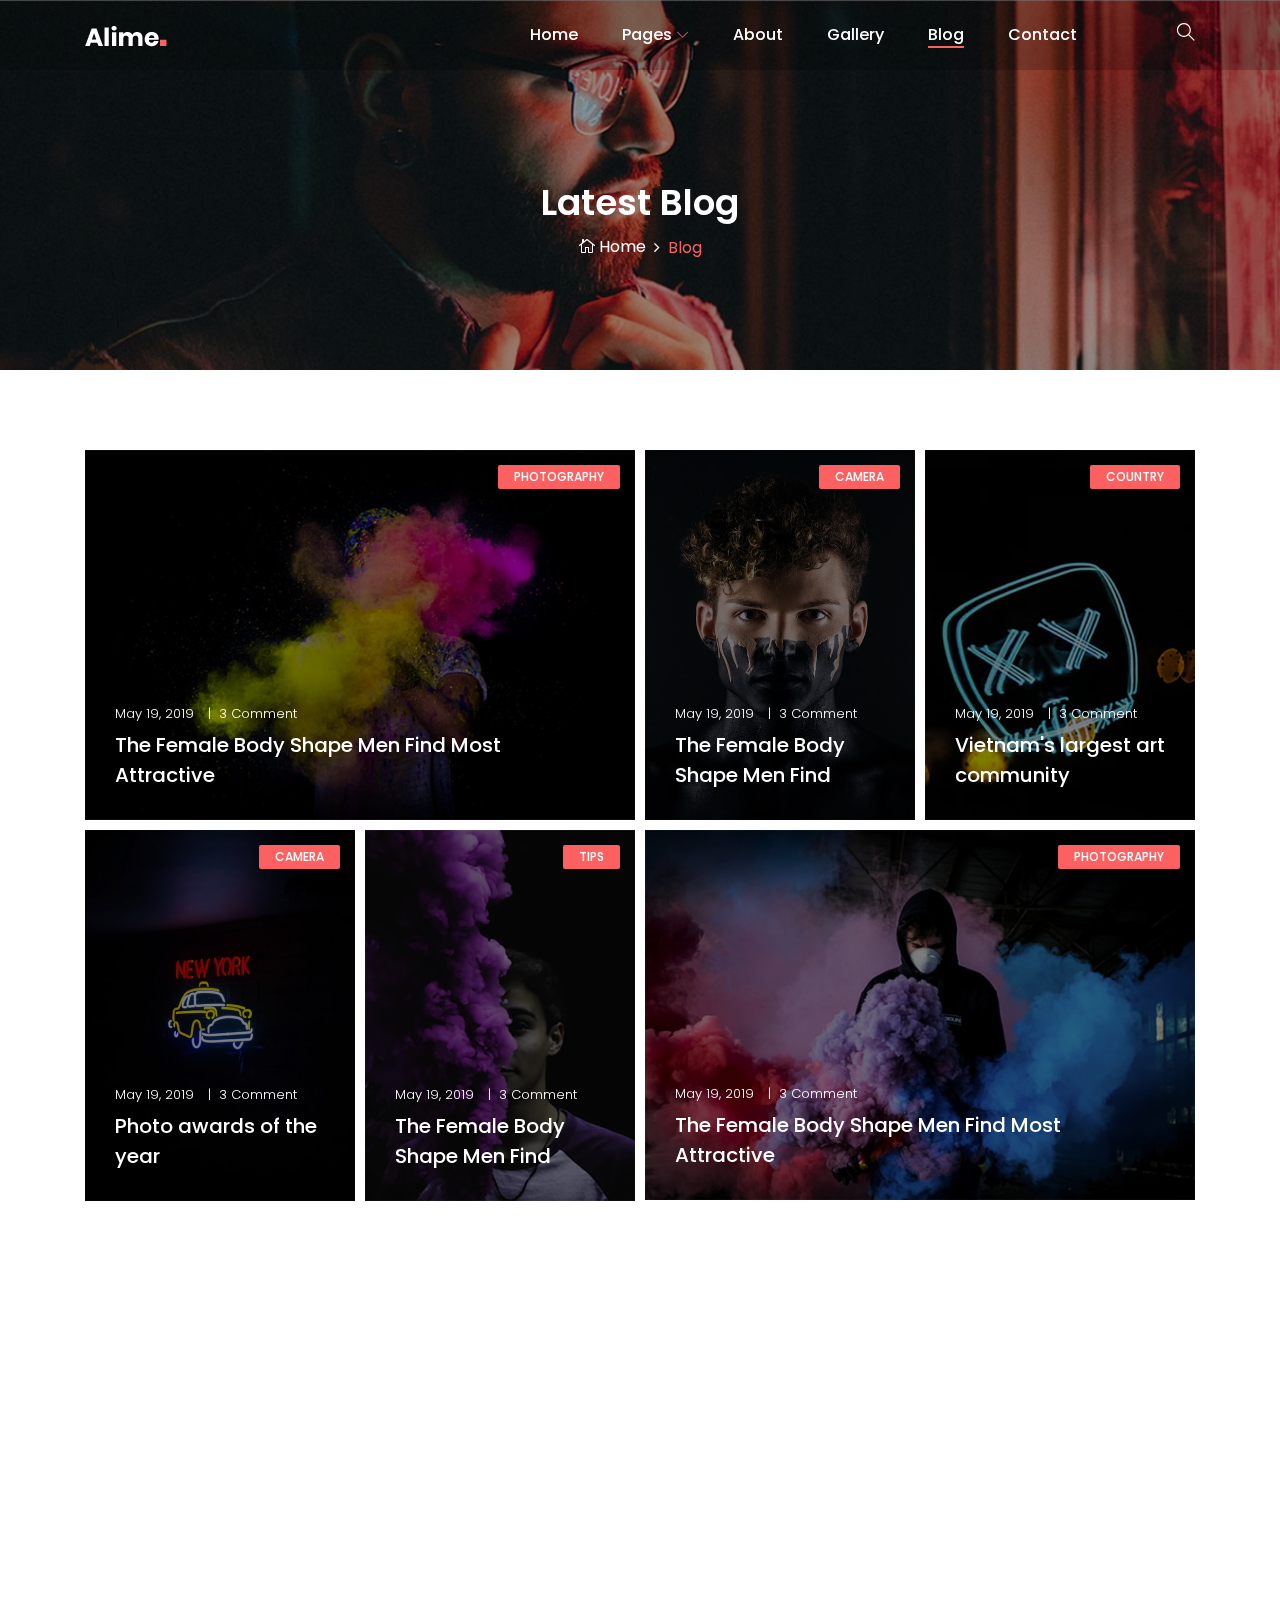
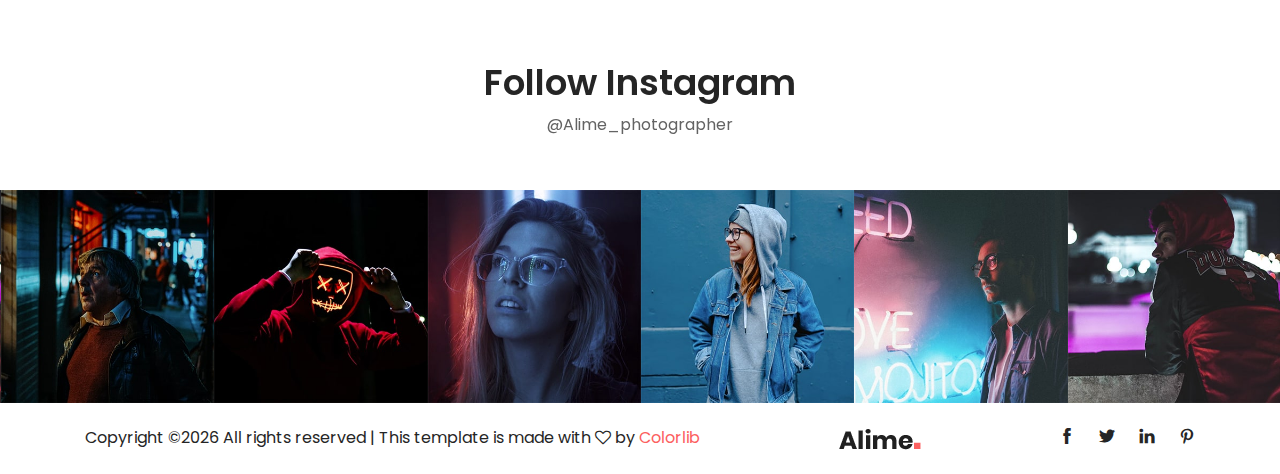
<file: blog.html>
<!DOCTYPE html>
<html lang="en">

<head>
    <meta charset="UTF-8">
    <meta name="description" content="">
    <meta http-equiv="X-UA-Compatible" content="IE=edge">
    <meta name="viewport" content="width=device-width, initial-scale=1, shrink-to-fit=no">

    <!-- Title -->
    <title>Alime - Photography HTML Template</title>

    <!-- Favicon -->
    <link rel="icon" href="./img/core-img/favicon.png">

    <!-- Stylesheet -->
    <link rel="stylesheet" href="style.css">

</head>

<body>
    <!-- Preloader -->
    <div id="preloader">
        <div class="loader"></div>
    </div>
    <!-- /Preloader -->

    <!-- Top Search Form Area -->
    <div class="top-search-area">
        <div class="modal fade" id="searchModal" tabindex="-1" role="dialog" aria-hidden="true">
            <div class="modal-dialog modal-dialog-centered" role="document">
                <div class="modal-content">
                    <div class="modal-body">
                        <!-- Close -->
                        <button type="button" class="btn close-btn" data-dismiss="modal"><i class="ti-close"></i></button>
                        <!-- Form -->
                        <form action="index.html" method="post">
                            <input type="search" name="top-search-bar" class="form-control" placeholder="Search and hit enter...">
                            <button type="submit">Search</button>
                        </form>
                    </div>
                </div>
            </div>
        </div>
    </div>

    <!-- Header Area Start -->
    <header class="header-area">
        <!-- Main Header Start -->
        <div class="main-header-area">
            <div class="classy-nav-container breakpoint-off">
                <div class="container">
                    <!-- Classy Menu -->
                    <nav class="classy-navbar justify-content-between" id="alimeNav">

                        <!-- Logo -->
                        <a class="nav-brand" href="./index.html"><img src="./img/core-img/logo.png" alt=""></a>

                        <!-- Navbar Toggler -->
                        <div class="classy-navbar-toggler">
                            <span class="navbarToggler"><span></span><span></span><span></span></span>
                        </div>

                        <!-- Menu -->
                        <div class="classy-menu">
                            <!-- Menu Close Button -->
                            <div class="classycloseIcon">
                                <div class="cross-wrap"><span class="top"></span><span class="bottom"></span></div>
                            </div>
                            <!-- Nav Start -->
                            <div class="classynav">
                                <ul id="nav">
                                    <li><a href="./index.html">Home</a></li>
                                    <li><a href="#">Pages</a>
                                        <ul class="dropdown">
                                            <li><a href="./index.html">- Home</a></li>
                                            <li><a href="./about.html">- About</a></li>
                                            <li><a href="./gallery.html">- Gallery</a></li>
                                            <li><a href="./blog.html">- Blog</a></li>
                                            <li><a href="./single-blog.html">- Blog Details</a></li>
                                            <li><a href="./contact.html">- Contact</a></li>
                                            <li><a href="#">- Dropdown</a>
                                                <ul class="dropdown">
                                                    <li><a href="#">- Dropdown Item</a></li>
                                                    <li><a href="#">- Dropdown Item</a></li>
                                                    <li><a href="#">- Dropdown Item</a></li>
                                                    <li><a href="#">- Dropdown Item</a></li>
                                                </ul>
                                            </li>
                                        </ul>
                                    </li>
                                    <li><a href="./about.html">About</a></li>
                                    <li><a href="./gallery.html">Gallery</a></li>
                                    <li class="active"><a href="./blog.html">Blog</a></li>
                                    <li><a href="./contact.html">Contact</a></li>
                                </ul>

                                <!-- Search Icon -->
                                <div class="search-icon" data-toggle="modal" data-target="#searchModal"><i class="ti-search"></i></div>
                            </div>
                            <!-- Nav End -->
                        </div>
                    </nav>
                </div>
            </div>
        </div>
    </header>
    <!-- Header Area End -->

    <!-- Breadcrumb Area Start -->
    <section class="breadcrumb-area bg-img bg-overlay jarallax" style="background-image: url(img/bg-img/38.jpg);">
        <div class="container h-100">
            <div class="row h-100 align-items-center">
                <div class="col-12">
                    <div class="breadcrumb-content text-center">
                        <h2 class="page-title">Latest Blog</h2>
                        <nav aria-label="breadcrumb">
                            <ol class="breadcrumb justify-content-center">
                                <li class="breadcrumb-item"><a href="index.html"><i class="icon_house_alt"></i> Home</a></li>
                                <li class="breadcrumb-item active" aria-current="page">Blog</li>
                            </ol>
                        </nav>
                    </div>
                </div>
            </div>
        </div>
    </section>
    <!-- Breadcrumb Area End -->

    <!-- Blog Area Start -->
    <div class="alime-blog-area section-padding-80-0 mb-70">
        <div class="container">
            <div class="row">

                <!-- Single Blog Area -->
                <div class="col-12 col-lg-6">
                    <div class="single-post-area wow fadeInUpBig" data-wow-delay="100ms">
                        <!-- Post Thumbnail -->
                        <a href="#" class="post-thumbnail"><img src="img/bg-img/51.jpg" alt=""></a>
                        <!-- Post Catagory -->
                        <a href="#" class="btn post-catagory">Photography</a>
                        <!-- Post Conetent -->
                        <div class="post-content">
                            <div class="post-meta">
                                <a href="#">May 19, 2019</a>
                                <a href="#">3 Comment</a>
                            </div>
                            <a href="#" class="post-title">The Female Body Shape Men Find Most Attractive</a>
                        </div>
                    </div>
                </div>

                <!-- Single Blog Area -->
                <div class="col-12 col-sm-6 col-lg-3">
                    <div class="single-post-area wow fadeInUpBig" data-wow-delay="400ms">
                        <!-- Post Thumbnail -->
                        <a href="#" class="post-thumbnail"><img src="img/bg-img/52.jpg" alt=""></a>
                        <!-- Post Catagory -->
                        <a href="#" class="btn post-catagory">Camera</a>
                        <!-- Post Conetent -->
                        <div class="post-content">
                            <div class="post-meta">
                                <a href="#">May 19, 2019</a>
                                <a href="#">3 Comment</a>
                            </div>
                            <a href="#" class="post-title">The Female Body Shape Men Find</a>
                        </div>
                    </div>
                </div>

                <!-- Single Blog Area -->
                <div class="col-12 col-sm-6 col-lg-3">
                    <div class="single-post-area wow fadeInUpBig" data-wow-delay="700ms">
                        <!-- Post Thumbnail -->
                        <a href="#" class="post-thumbnail"><img src="img/bg-img/53.jpg" alt=""></a>
                        <!-- Post Catagory -->
                        <a href="#" class="btn post-catagory">Country</a>
                        <!-- Post Conetent -->
                        <div class="post-content">
                            <div class="post-meta">
                                <a href="#">May 19, 2019</a>
                                <a href="#">3 Comment</a>
                            </div>
                            <a href="#" class="post-title">Vietnam's largest art community</a>
                        </div>
                    </div>
                </div>

                <!-- Single Blog Area -->
                <div class="col-12 col-sm-6 col-lg-3">
                    <div class="single-post-area wow fadeInUpBig" data-wow-delay="100ms">
                        <!-- Post Thumbnail -->
                        <a href="#" class="post-thumbnail"><img src="img/bg-img/54.jpg" alt=""></a>
                        <!-- Post Catagory -->
                        <a href="#" class="btn post-catagory">Camera</a>
                        <!-- Post Conetent -->
                        <div class="post-content">
                            <div class="post-meta">
                                <a href="#">May 19, 2019</a>
                                <a href="#">3 Comment</a>
                            </div>
                            <a href="#" class="post-title">Photo awards of the year</a>
                        </div>
                    </div>
                </div>

                <!-- Single Blog Area -->
                <div class="col-12 col-sm-6 col-lg-3">
                    <div class="single-post-area wow fadeInUpBig" data-wow-delay="400ms">
                        <!-- Post Thumbnail -->
                        <a href="#" class="post-thumbnail"><img src="img/bg-img/55.jpg" alt=""></a>
                        <!-- Post Catagory -->
                        <a href="#" class="btn post-catagory">Tips</a>
                        <!-- Post Conetent -->
                        <div class="post-content">
                            <div class="post-meta">
                                <a href="#">May 19, 2019</a>
                                <a href="#">3 Comment</a>
                            </div>
                            <a href="#" class="post-title">The Female Body Shape Men Find</a>
                        </div>
                    </div>
                </div>

                <!-- Single Blog Area -->
                <div class="col-12 col-lg-6">
                    <div class="single-post-area wow fadeInUpBig" data-wow-delay="700ms">
                        <!-- Post Thumbnail -->
                        <a href="#" class="post-thumbnail"><img src="img/bg-img/56.jpg" alt=""></a>
                        <!-- Post Catagory -->
                        <a href="#" class="btn post-catagory">Photography</a>
                        <!-- Post Conetent -->
                        <div class="post-content">
                            <div class="post-meta">
                                <a href="#">May 19, 2019</a>
                                <a href="#">3 Comment</a>
                            </div>
                            <a href="#" class="post-title">The Female Body Shape Men Find Most Attractive</a>
                        </div>
                    </div>
                </div>

                <!-- Single Blog Area -->
                <div class="col-12 col-lg-3">
                    <div class="single-post-area wow fadeInUpBig" data-wow-delay="100ms">
                        <!-- Post Thumbnail -->
                        <a href="#" class="post-thumbnail"><img src="img/bg-img/57.jpg" alt=""></a>
                        <!-- Post Catagory -->
                        <a href="#" class="btn post-catagory">Country</a>
                        <!-- Post Conetent -->
                        <div class="post-content">
                            <div class="post-meta">
                                <a href="#">May 19, 2019</a>
                                <a href="#">3 Comment</a>
                            </div>
                            <a href="#" class="post-title">The Female Body Shape Men Find</a>
                        </div>
                    </div>
                </div>

                <!-- Single Blog Area -->
                <div class="col-12 col-lg-6">
                    <div class="single-post-area wow fadeInUpBig" data-wow-delay="400ms">
                        <!-- Post Thumbnail -->
                        <a href="#" class="post-thumbnail"><img src="img/bg-img/58.jpg" alt=""></a>
                        <!-- Post Catagory -->
                        <a href="#" class="btn post-catagory">Camera</a>
                        <!-- Post Conetent -->
                        <div class="post-content">
                            <div class="post-meta">
                                <a href="#">May 19, 2019</a>
                                <a href="#">3 Comment</a>
                            </div>
                            <a href="#" class="post-title">The Female Body Shape Men Find Most Attractive</a>
                        </div>
                    </div>
                </div>

                <!-- Single Blog Area -->
                <div class="col-12 col-lg-3">
                    <div class="single-post-area wow fadeInUpBig" data-wow-delay="700ms">
                        <!-- Post Thumbnail -->
                        <a href="#" class="post-thumbnail"><img src="img/bg-img/59.jpg" alt=""></a>
                        <!-- Post Catagory -->
                        <a href="#" class="btn post-catagory">Photography</a>
                        <!-- Post Conetent -->
                        <div class="post-content">
                            <div class="post-meta">
                                <a href="#">May 19, 2019</a>
                                <a href="#">3 Comment</a>
                            </div>
                            <a href="#" class="post-title">The Female Body Shape Men Find</a>
                        </div>
                    </div>
                </div>

            </div>
        </div>
    </div>
    <!-- Blog Area End -->

    <!-- Follow Area Start -->
    <div class="follow-area clearfix">
        <div class="container">
            <div class="row">
                <div class="col-12">
                    <div class="section-heading text-center">
                        <h2>Follow Instagram</h2>
                        <p>@Alime_photographer</p>
                    </div>
                </div>
            </div>
        </div>

        <!-- Instagram Feed Area -->
        <div class="instragram-feed-area owl-carousel">
            <!-- Single Instagram Item -->
            <div class="single-instagram-item">
                <img src="img/bg-img/11.jpg" alt="">
                <div class="instagram-hover-content text-center d-flex align-items-center justify-content-center">
                    <a href="#">
                        <i class="ti-instagram" aria-hidden="true"></i>
                        <span>Alime_photographer</span>
                    </a>
                </div>
            </div>
            <!-- Single Instagram Item -->
            <div class="single-instagram-item">
                <img src="img/bg-img/12.jpg" alt="">
                <div class="instagram-hover-content text-center d-flex align-items-center justify-content-center">
                    <a href="#">
                        <i class="ti-instagram" aria-hidden="true"></i>
                        <span>Alime_photographer</span>
                    </a>
                </div>
            </div>
            <!-- Single Instagram Item -->
            <div class="single-instagram-item">
                <img src="img/bg-img/13.jpg" alt="">
                <div class="instagram-hover-content text-center d-flex align-items-center justify-content-center">
                    <a href="#">
                        <i class="ti-instagram" aria-hidden="true"></i>
                        <span>Alime_photographer</span>
                    </a>
                </div>
            </div>
            <!-- Single Instagram Item -->
            <div class="single-instagram-item">
                <img src="img/bg-img/14.jpg" alt="">
                <div class="instagram-hover-content text-center d-flex align-items-center justify-content-center">
                    <a href="#">
                        <i class="ti-instagram" aria-hidden="true"></i>
                        <span>Alime_photographer</span>
                    </a>
                </div>
            </div>
            <!-- Single Instagram Item -->
            <div class="single-instagram-item">
                <img src="img/bg-img/15.jpg" alt="">
                <div class="instagram-hover-content text-center d-flex align-items-center justify-content-center">
                    <a href="#">
                        <i class="ti-instagram" aria-hidden="true"></i>
                        <span>Alime_photographer</span>
                    </a>
                </div>
            </div>
            <!-- Single Instagram Item -->
            <div class="single-instagram-item">
                <img src="img/bg-img/16.jpg" alt="">
                <div class="instagram-hover-content text-center d-flex align-items-center justify-content-center">
                    <a href="#">
                        <i class="ti-instagram" aria-hidden="true"></i>
                        <span>Alime_photographer</span>
                    </a>
                </div>
            </div>
        </div>
    </div>
    <!-- Follow Area End -->

    <!-- Footer Area Start -->
    <footer class="footer-area">
        <div class="container">
            <div class="row">
                <div class="col-12">
                    <div class="footer-content d-flex align-items-center justify-content-between">
                        <!-- Copywrite Text -->
                        <div class="copywrite-text">
                            <p><!-- Link back to Colorlib can't be removed. Template is licensed under CC BY 3.0. -->
Copyright &copy;<script>document.write(new Date().getFullYear());</script> All rights reserved | This template is made with <i class="fa fa-heart-o" aria-hidden="true"></i> by <a href="https://colorlib.com" target="_blank">Colorlib</a>
<!-- Link back to Colorlib can't be removed. Template is licensed under CC BY 3.0. --></p>
                        </div>
                        <!-- Footer Logo -->
                        <div class="footer-logo">
                            <a href="#"><img src="img/core-img/logo2.png" alt=""></a>
                        </div>
                        <!-- Social Info -->
                        <div class="social-info">
                            <a href="#"><i class="ti-facebook" aria-hidden="true"></i></a>
                            <a href="#"><i class="ti-twitter-alt" aria-hidden="true"></i></a>
                            <a href="#"><i class="ti-linkedin" aria-hidden="true"></i></a>
                            <a href="#"><i class="ti-pinterest" aria-hidden="true"></i></a>
                        </div>
                    </div>
                </div>
            </div>
        </div>
    </footer>
    <!-- Footer Area End -->

    <!-- **** All JS Files ***** -->
    <!-- jQuery 2.2.4 -->
    <script src="js/jquery.min.js"></script>
    <!-- Popper -->
    <script src="js/popper.min.js"></script>
    <!-- Bootstrap -->
    <script src="js/bootstrap.min.js"></script>
    <!-- All Plugins -->
    <script src="js/alime.bundle.js"></script>
    <!-- Active -->
    <script src="js/default-assets/active.js"></script>

</body>

</html>
</file>
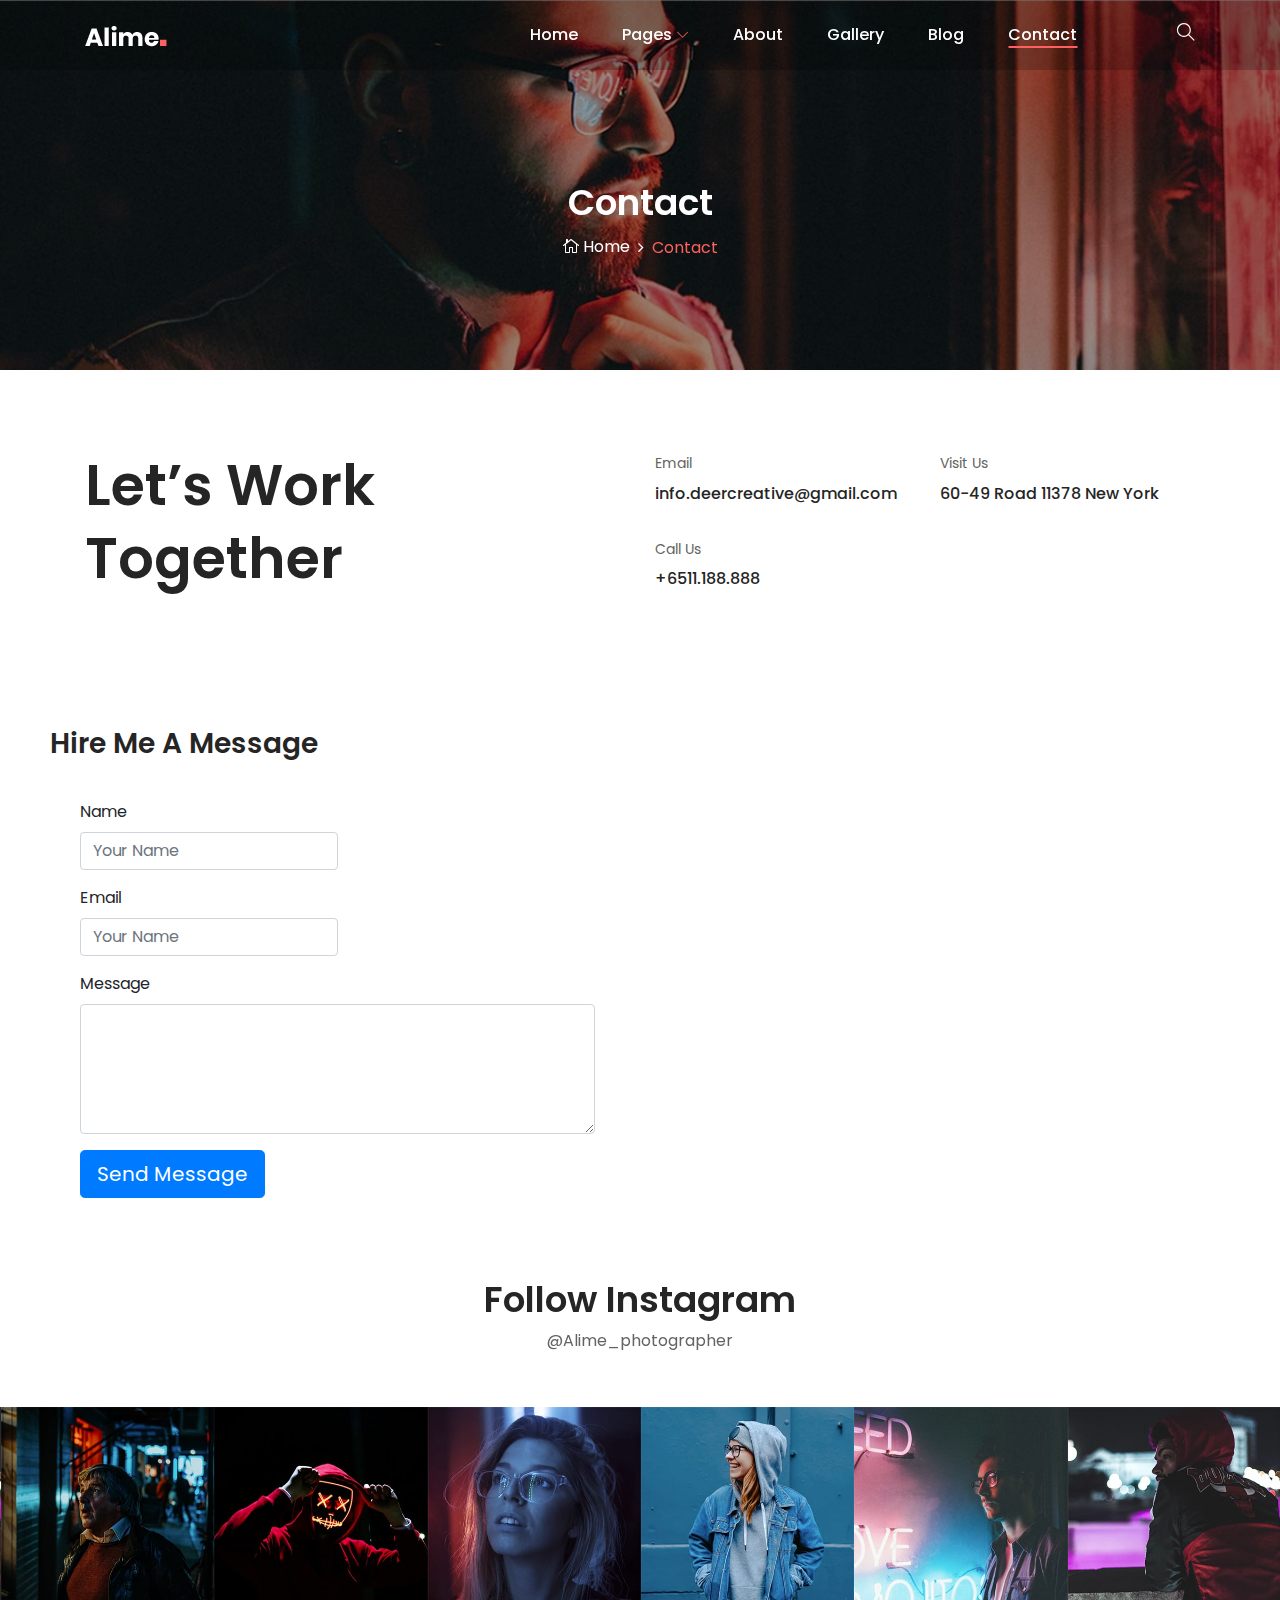
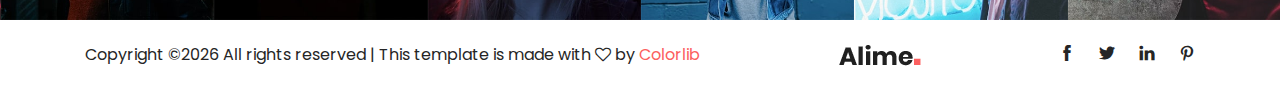
<file: contact.html>
<!DOCTYPE html>
<html lang="en">

<head>
    <meta charset="UTF-8">
    <meta name="description" content="">
    <meta http-equiv="X-UA-Compatible" content="IE=edge">
    <meta name="viewport" content="width=device-width, initial-scale=1, shrink-to-fit=no">

    <!-- Title -->
    <title>Alime - Photography HTML Template</title>

    <!-- Favicon -->
    <link rel="icon" href="./img/core-img/favicon.png">

    <!-- Stylesheet -->
    <link rel="stylesheet" href="style.css">

</head>

<body>
    <!-- Preloader -->
    <div id="preloader">
        <div class="loader"></div>
    </div>
    <!-- /Preloader -->

    <!-- Top Search Form Area -->
    <div class="top-search-area">
        <div class="modal fade" id="searchModal" tabindex="-1" role="dialog" aria-hidden="true">
            <div class="modal-dialog modal-dialog-centered" role="document">
                <div class="modal-content">
                    <div class="modal-body">
                        <!-- Close -->
                        <button type="button" class="btn close-btn" data-dismiss="modal"><i class="ti-close"></i></button>
                        <!-- Form -->
                        <form action="index.html" method="post">
                            <input type="search" name="top-search-bar" class="form-control" placeholder="Search and hit enter...">
                            <button type="submit">Search</button>
                        </form>
                    </div>
                </div>
            </div>
        </div>
    </div>

    <!-- Header Area Start -->
    <header class="header-area">
        <!-- Main Header Start -->
        <div class="main-header-area">
            <div class="classy-nav-container breakpoint-off">
                <div class="container">
                    <!-- Classy Menu -->
                    <nav class="classy-navbar justify-content-between" id="alimeNav">

                        <!-- Logo -->
                        <a class="nav-brand" href="./index.html"><img src="./img/core-img/logo.png" alt=""></a>

                        <!-- Navbar Toggler -->
                        <div class="classy-navbar-toggler">
                            <span class="navbarToggler"><span></span><span></span><span></span></span>
                        </div>

                        <!-- Menu -->
                        <div class="classy-menu">
                            <!-- Menu Close Button -->
                            <div class="classycloseIcon">
                                <div class="cross-wrap"><span class="top"></span><span class="bottom"></span></div>
                            </div>
                            <!-- Nav Start -->
                            <div class="classynav">
                                <ul id="nav">
                                    <li><a href="./index.html">Home</a></li>
                                    <li><a href="#">Pages</a>
                                        <ul class="dropdown">
                                            <li><a href="./index.html">- Home</a></li>
                                            <li><a href="./about.html">- About</a></li>
                                            <li><a href="./gallery.html">- Gallery</a></li>
                                            <li><a href="./blog.html">- Blog</a></li>
                                            <li><a href="./single-blog.html">- Blog Details</a></li>
                                            <li><a href="./contact.html">- Contact</a></li>
                                            <li><a href="#">- Dropdown</a>
                                                <ul class="dropdown">
                                                    <li><a href="#">- Dropdown Item</a></li>
                                                    <li><a href="#">- Dropdown Item</a></li>
                                                    <li><a href="#">- Dropdown Item</a></li>
                                                    <li><a href="#">- Dropdown Item</a></li>
                                                </ul>
                                            </li>
                                        </ul>
                                    </li>
                                    <li><a href="./about.html">About</a></li>
                                    <li><a href="./gallery.html">Gallery</a></li>
                                    <li><a href="./blog.html">Blog</a></li>
                                    <li class="active"><a href="./contact.html">Contact</a></li>
                                </ul>

                                <!-- Search Icon -->
                                <div class="search-icon" data-toggle="modal" data-target="#searchModal"><i class="ti-search"></i></div>
                            </div>
                            <!-- Nav End -->
                        </div>
                    </nav>
                </div>
            </div>
        </div>
    </header>
    <!-- Header Area End -->

    <!-- Breadcrumb Area Start -->
    <section class="breadcrumb-area bg-img bg-overlay jarallax" style="background-image: url(img/bg-img/38.jpg);">
        <div class="container h-100">
            <div class="row h-100 align-items-center">
                <div class="col-12">
                    <div class="breadcrumb-content text-center">
                        <h2 class="page-title">Contact</h2>
                        <nav aria-label="breadcrumb">
                            <ol class="breadcrumb justify-content-center">
                                <li class="breadcrumb-item"><a href="index.html"><i class="icon_house_alt"></i> Home</a></li>
                                <li class="breadcrumb-item active" aria-current="page">Contact</li>
                            </ol>
                        </nav>
                    </div>
                </div>
            </div>
        </div>
    </section>
    <!-- Breadcrumb Area End -->

    <!-- Contact Area Start -->
    <div class="contact-area section-padding-80-50">
        <div class="container">
            <div class="row">
                <div class="col-12 col-lg-6">
                    <h2 class="contact-title mb-30">Let’s Work <br>Together</h2>
                </div>
                <div class="col-12 col-md-6 col-lg-3">
                    <!-- Contact Info -->
                    <div class="contact-info mb-30">
                        <p>Email</p>
                        <a href="mailto:info.deercreative@gmail.com">info.deercreative@gmail.com</a>
                    </div>
                    <!-- Contact Info -->
                    <div class="contact-info mb-30">
                        <p>Call Us</p>
                        <a href="#">+6511.188.888</a>
                    </div>
                </div>
                <div class="col-12 col-md-6 col-lg-3">
                    <!-- Contact Info -->
                    <div class="contact-info mb-30">
                        <p>Visit Us</p>
                        <a href="#">60-49 Road 11378 New York</a>
                    </div>
                </div>
            </div>
        </div>
    </div>
    <!-- Contact Area End -->

    <!-- Contact Form Start -->
    <div class="container-form-contact">
        <h3>Hire Me A Message</h3>
        <form action="POST" data-netlify="true">
        <div class="row">
            <div class="col-md-3">
                    <label for="">Name</label>
                    <div class="form-group">
                         <input type="text" class="form-control" placeholder="Your Name">
                    </div>
            </div>

        </div>
        <div class="row">
                <div class="col-md-3">
                        <label for="">Email</label>
                        <div class="form-group">
                             <input required type="email" class="form-control" placeholder="Your Name">
                        </div>
                </div>
            </div>
            <div class="row">
                    <div class="col-md-3">
                            <label for="">Message</label>
                            <div class="form-group">
                                 <textarea id="txt-area-message" class="form-control"></textarea>
                            </div>
                    </div>
                </div>
            <div class="row">
                    <div class="col-md-12">
                        <button class="btn btn-primary btn-lg">Send Message</button>
                    </div>
                </div>
        </form>
    </div>
    <!-- Contact Form End -->

    <!-- Follow Area Start -->
    <div class="follow-area clearfix">
        <div class="container">
            <div class="row">
                <div class="col-12">
                    <div class="section-heading text-center">
                        <h2>Follow Instagram</h2>
                        <p>@Alime_photographer</p>
                    </div>
                </div>
            </div>
        </div>

        <!-- Instagram Feed Area -->
        <div class="instragram-feed-area owl-carousel">
            <!-- Single Instagram Item -->
            <div class="single-instagram-item">
                <img src="img/bg-img/11.jpg" alt="">
                <div class="instagram-hover-content text-center d-flex align-items-center justify-content-center">
                    <a href="#">
                        <i class="ti-instagram" aria-hidden="true"></i>
                        <span>Alime_photographer</span>
                    </a>
                </div>
            </div>
            <!-- Single Instagram Item -->
            <div class="single-instagram-item">
                <img src="img/bg-img/12.jpg" alt="">
                <div class="instagram-hover-content text-center d-flex align-items-center justify-content-center">
                    <a href="#">
                        <i class="ti-instagram" aria-hidden="true"></i>
                        <span>Alime_photographer</span>
                    </a>
                </div>
            </div>
            <!-- Single Instagram Item -->
            <div class="single-instagram-item">
                <img src="img/bg-img/13.jpg" alt="">
                <div class="instagram-hover-content text-center d-flex align-items-center justify-content-center">
                    <a href="#">
                        <i class="ti-instagram" aria-hidden="true"></i>
                        <span>Alime_photographer</span>
                    </a>
                </div>
            </div>
            <!-- Single Instagram Item -->
            <div class="single-instagram-item">
                <img src="img/bg-img/14.jpg" alt="">
                <div class="instagram-hover-content text-center d-flex align-items-center justify-content-center">
                    <a href="#">
                        <i class="ti-instagram" aria-hidden="true"></i>
                        <span>Alime_photographer</span>
                    </a>
                </div>
            </div>
            <!-- Single Instagram Item -->
            <div class="single-instagram-item">
                <img src="img/bg-img/15.jpg" alt="">
                <div class="instagram-hover-content text-center d-flex align-items-center justify-content-center">
                    <a href="#">
                        <i class="ti-instagram" aria-hidden="true"></i>
                        <span>Alime_photographer</span>
                    </a>
                </div>
            </div>
            <!-- Single Instagram Item -->
            <div class="single-instagram-item">
                <img src="img/bg-img/16.jpg" alt="">
                <div class="instagram-hover-content text-center d-flex align-items-center justify-content-center">
                    <a href="#">
                        <i class="ti-instagram" aria-hidden="true"></i>
                        <span>Alime_photographer</span>
                    </a>
                </div>
            </div>
        </div>
    </div>
    <!-- Follow Area End -->

    <!-- Footer Area Start -->
    <footer class="footer-area">
        <div class="container">
            <div class="row">
                <div class="col-12">
                    <div class="footer-content d-flex align-items-center justify-content-between">
                        <!-- Copywrite Text -->
                        <div class="copywrite-text">
                            <p><!-- Link back to Colorlib can't be removed. Template is licensed under CC BY 3.0. -->
Copyright &copy;<script>document.write(new Date().getFullYear());</script> All rights reserved | This template is made with <i class="fa fa-heart-o" aria-hidden="true"></i> by <a href="https://colorlib.com" target="_blank">Colorlib</a>
<!-- Link back to Colorlib can't be removed. Template is licensed under CC BY 3.0. --></p>
                        </div>
                        <!-- Footer Logo -->
                        <div class="footer-logo">
                            <a href="#"><img src="img/core-img/logo2.png" alt=""></a>
                        </div>
                        <!-- Social Info -->
                        <div class="social-info">
                            <a href="#"><i class="ti-facebook" aria-hidden="true"></i></a>
                            <a href="#"><i class="ti-twitter-alt" aria-hidden="true"></i></a>
                            <a href="#"><i class="ti-linkedin" aria-hidden="true"></i></a>
                            <a href="#"><i class="ti-pinterest" aria-hidden="true"></i></a>
                        </div>
                    </div>
                </div>
            </div>
        </div>
    </footer>
    <!-- Footer Area End -->

    <!-- **** All JS Files ***** -->
    <!-- jQuery 2.2.4 -->
    <script src="js/jquery.min.js"></script>
    <!-- Popper -->
    <script src="js/popper.min.js"></script>
    <!-- Bootstrap -->
    <script src="js/bootstrap.min.js"></script>
    <!-- All Plugins -->
    <script src="js/alime.bundle.js"></script>
    <!-- Active -->
    <script src="js/default-assets/active.js"></script>

</body>

</html>
</file>
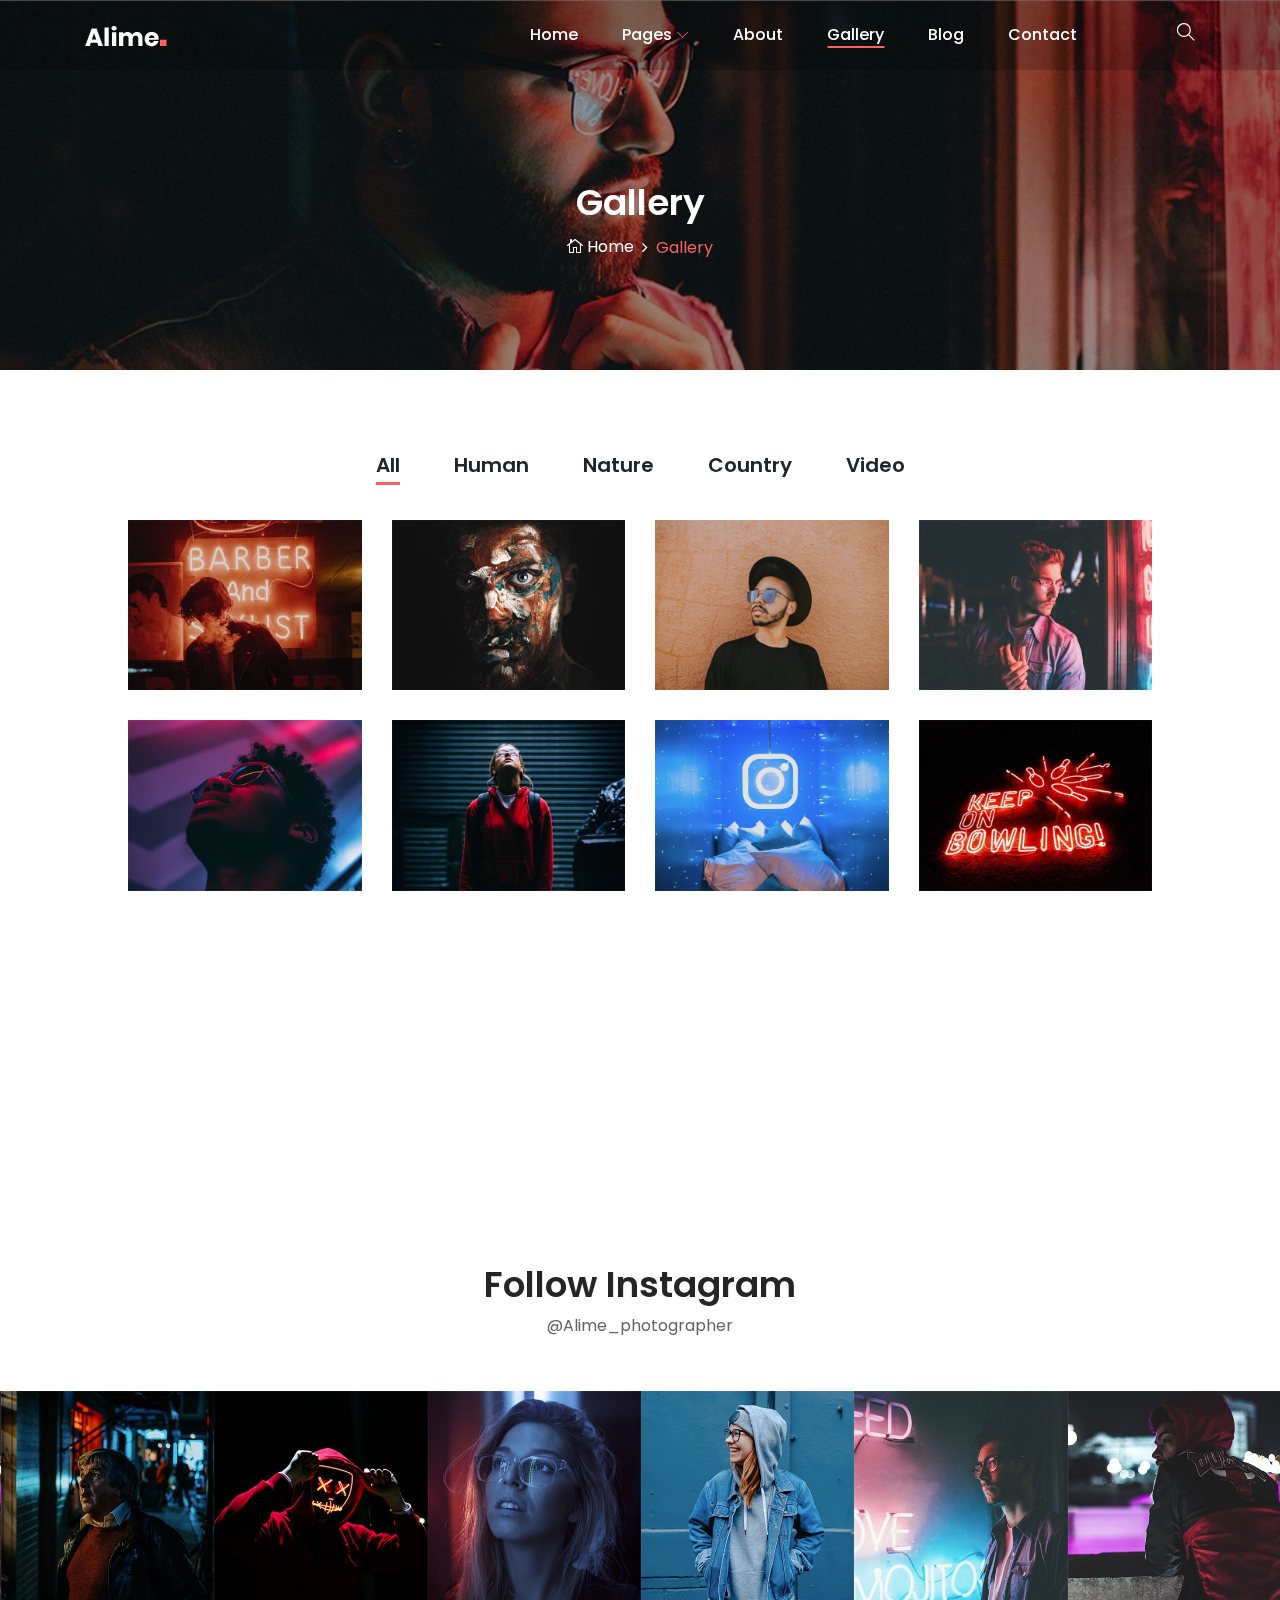
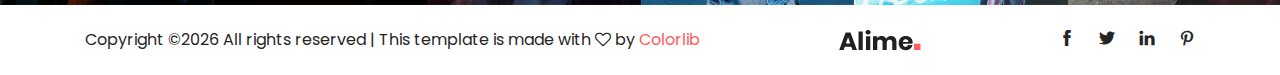
<file: gallery.html>
<!DOCTYPE html>
<html lang="en">

<head>
    <meta charset="UTF-8">
    <meta name="description" content="">
    <meta http-equiv="X-UA-Compatible" content="IE=edge">
    <meta name="viewport" content="width=device-width, initial-scale=1, shrink-to-fit=no">

    <!-- Title -->
    <title>Alime - Photography HTML Template</title>

    <!-- Favicon -->
    <link rel="icon" href="./img/core-img/favicon.png">

    <!-- Stylesheet -->
    <link rel="stylesheet" href="style.css">

</head>

<body>
    <!-- Preloader -->
    <div id="preloader">
        <div class="loader"></div>
    </div>
    <!-- /Preloader -->

    <!-- Top Search Form Area -->
    <div class="top-search-area">
        <div class="modal fade" id="searchModal" tabindex="-1" role="dialog" aria-hidden="true">
            <div class="modal-dialog modal-dialog-centered" role="document">
                <div class="modal-content">
                    <div class="modal-body">
                        <!-- Close -->
                        <button type="button" class="btn close-btn" data-dismiss="modal"><i class="ti-close"></i></button>
                        <!-- Form -->
                        <form action="index.html" method="post">
                            <input type="search" name="top-search-bar" class="form-control" placeholder="Search and hit enter...">
                            <button type="submit">Search</button>
                        </form>
                    </div>
                </div>
            </div>
        </div>
    </div>

    <!-- Header Area Start -->
    <header class="header-area">
        <!-- Main Header Start -->
        <div class="main-header-area">
            <div class="classy-nav-container breakpoint-off">
                <div class="container">
                    <!-- Classy Menu -->
                    <nav class="classy-navbar justify-content-between" id="alimeNav">

                        <!-- Logo -->
                        <a class="nav-brand" href="./index.html"><img src="./img/core-img/logo.png" alt=""></a>

                        <!-- Navbar Toggler -->
                        <div class="classy-navbar-toggler">
                            <span class="navbarToggler"><span></span><span></span><span></span></span>
                        </div>

                        <!-- Menu -->
                        <div class="classy-menu">
                            <!-- Menu Close Button -->
                            <div class="classycloseIcon">
                                <div class="cross-wrap"><span class="top"></span><span class="bottom"></span></div>
                            </div>
                            <!-- Nav Start -->
                            <div class="classynav">
                                <ul id="nav">
                                    <li><a href="./index.html">Home</a></li>
                                    <li><a href="#">Pages</a>
                                        <ul class="dropdown">
                                            <li><a href="./index.html">- Home</a></li>
                                            <li><a href="./about.html">- About</a></li>
                                            <li><a href="./gallery.html">- Gallery</a></li>
                                            <li><a href="./blog.html">- Blog</a></li>
                                            <li><a href="./single-blog.html">- Blog Details</a></li>
                                            <li><a href="./contact.html">- Contact</a></li>
                                            <li><a href="#">- Dropdown</a>
                                                <ul class="dropdown">
                                                    <li><a href="#">- Dropdown Item</a></li>
                                                    <li><a href="#">- Dropdown Item</a></li>
                                                    <li><a href="#">- Dropdown Item</a></li>
                                                    <li><a href="#">- Dropdown Item</a></li>
                                                </ul>
                                            </li>
                                        </ul>
                                    </li>
                                    <li><a href="./about.html">About</a></li>
                                    <li class="active"><a href="./gallery.html">Gallery</a></li>
                                    <li><a href="./blog.html">Blog</a></li>
                                    <li><a href="./contact.html">Contact</a></li>
                                </ul>

                                <!-- Search Icon -->
                                <div class="search-icon" data-toggle="modal" data-target="#searchModal"><i class="ti-search"></i></div>
                            </div>
                            <!-- Nav End -->
                        </div>
                    </nav>
                </div>
            </div>
        </div>
    </header>
    <!-- Header Area End -->

    <!-- Breadcrumb Area Start -->
    <section class="breadcrumb-area bg-img bg-overlay jarallax" style="background-image: url(img/bg-img/38.jpg);">
        <div class="container h-100">
            <div class="row h-100 align-items-center">
                <div class="col-12">
                    <div class="breadcrumb-content text-center">
                        <h2 class="page-title">Gallery</h2>
                        <nav aria-label="breadcrumb">
                            <ol class="breadcrumb justify-content-center">
                                <li class="breadcrumb-item"><a href="index.html"><i class="icon_house_alt"></i> Home</a></li>
                                <li class="breadcrumb-item active" aria-current="page">Gallery</li>
                            </ol>
                        </nav>
                    </div>
                </div>
            </div>
        </div>
    </section>
    <!-- Breadcrumb Area End -->

    <!-- Gallery Area Start -->
    <div class="alime-portfolio-area section-padding-80 clearfix">
        <div class="container-fluid">
            <div class="row">
                <div class="col-12">
                    <!-- Projects Menu -->
                    <div class="alime-projects-menu wow fadeInUp" data-wow-delay="100ms">
                        <div class="portfolio-menu text-center">
                            <button class="btn active" data-filter="*">All</button>
                            <button class="btn" data-filter=".human">Human</button>
                            <button class="btn" data-filter=".nature">Nature</button>
                            <button class="btn" data-filter=".country">Country</button>
                            <button class="btn" data-filter=".video">Video</button>
                        </div>
                    </div>
                </div>
            </div>

            <div class="row alime-portfolio">
                <!-- Single Gallery Item -->
                <div class="col-12 col-sm-6 col-lg-3 single_gallery_item nature mb-30 wow fadeInUp" data-wow-delay="100ms">
                    <div class="single-portfolio-content">
                        <img src="img/bg-img/39.jpg" alt="">
                        <div class="hover-content">
                            <a href="img/bg-img/39.jpg" class="portfolio-img">+</a>
                        </div>
                    </div>
                </div>

                <!-- Single Gallery Item -->
                <div class="col-12 col-sm-6 col-lg-3 single_gallery_item video human mb-30 wow fadeInUp" data-wow-delay="300ms">
                    <div class="single-portfolio-content">
                        <img src="img/bg-img/40.jpg" alt="">
                        <div class="hover-content">
                            <a href="img/bg-img/40.jpg" class="portfolio-img">+</a>
                        </div>
                    </div>
                </div>

                <!-- Single Gallery Item -->
                <div class="col-12 col-sm-6 col-lg-3 single_gallery_item country mb-30 wow fadeInUp" data-wow-delay="500ms">
                    <div class="single-portfolio-content">
                        <img src="img/bg-img/41.jpg" alt="">
                        <div class="hover-content">
                            <a href="img/bg-img/41.jpg" class="portfolio-img">+</a>
                        </div>
                    </div>
                </div>

                <!-- Single Gallery Item -->
                <div class="col-12 col-sm-6 col-lg-3 single_gallery_item human mb-30 wow fadeInUp" data-wow-delay="700ms">
                    <div class="single-portfolio-content">
                        <img src="img/bg-img/42.jpg" alt="">
                        <div class="hover-content">
                            <a href="img/bg-img/42.jpg" class="portfolio-img">+</a>
                        </div>
                    </div>
                </div>

                <!-- Single Gallery Item -->
                <div class="col-12 col-sm-6 col-lg-3 single_gallery_item nature mb-30 wow fadeInUp" data-wow-delay="100ms">
                    <div class="single-portfolio-content">
                        <img src="img/bg-img/43.jpg" alt="">
                        <div class="hover-content">
                            <a href="img/bg-img/43.jpg" class="portfolio-img">+</a>
                        </div>
                    </div>
                </div>

                <!-- Single Gallery Item -->
                <div class="col-12 col-sm-6 col-lg-3 single_gallery_item video country mb-30 wow fadeInUp" data-wow-delay="300ms">
                    <div class="single-portfolio-content">
                        <img src="img/bg-img/44.jpg" alt="">
                        <div class="hover-content">
                            <a href="img/bg-img/44.jpg" class="portfolio-img">+</a>
                        </div>
                    </div>
                </div>

                <!-- Single Gallery Item -->
                <div class="col-12 col-sm-6 col-lg-3 single_gallery_item human mb-30 wow fadeInUp" data-wow-delay="500ms">
                    <div class="single-portfolio-content">
                        <img src="img/bg-img/45.jpg" alt="">
                        <div class="hover-content">
                            <a href="img/bg-img/45.jpg" class="portfolio-img">+</a>
                        </div>
                    </div>
                </div>

                <!-- Single Gallery Item -->
                <div class="col-12 col-sm-6 col-lg-3 single_gallery_item nature mb-30 wow fadeInUp" data-wow-delay="700ms">
                    <div class="single-portfolio-content">
                        <img src="img/bg-img/46.jpg" alt="">
                        <div class="hover-content">
                            <a href="img/bg-img/46.jpg" class="portfolio-img">+</a>
                        </div>
                    </div>
                </div>

                <!-- Single Gallery Item -->
                <div class="col-12 col-sm-6 col-lg-3 single_gallery_item video country mb-30 wow fadeInUp" data-wow-delay="100ms">
                    <div class="single-portfolio-content">
                        <img src="img/bg-img/47.jpg" alt="">
                        <div class="hover-content">
                            <a href="img/bg-img/47.jpg" class="portfolio-img">+</a>
                        </div>
                    </div>
                </div>

                <!-- Single Gallery Item -->
                <div class="col-12 col-sm-6 col-lg-3 single_gallery_item human mb-30 wow fadeInUp" data-wow-delay="300ms">
                    <div class="single-portfolio-content">
                        <img src="img/bg-img/48.jpg" alt="">
                        <div class="hover-content">
                            <a href="img/bg-img/48.jpg" class="portfolio-img">+</a>
                        </div>
                    </div>
                </div>

                <!-- Single Gallery Item -->
                <div class="col-12 col-sm-6 col-lg-3 single_gallery_item country mb-30 wow fadeInUp" data-wow-delay="500ms">
                    <div class="single-portfolio-content">
                        <img src="img/bg-img/49.jpg" alt="">
                        <div class="hover-content">
                            <a href="img/bg-img/49.jpg" class="portfolio-img">+</a>
                        </div>
                    </div>
                </div>

                <!-- Single Gallery Item -->
                <div class="col-12 col-sm-6 col-lg-3 single_gallery_item country mb-30 wow fadeInUp" data-wow-delay="700ms">
                    <div class="single-portfolio-content">
                        <img src="img/bg-img/50.jpg" alt="">
                        <div class="hover-content">
                            <a href="img/bg-img/50.jpg" class="portfolio-img">+</a>
                        </div>
                    </div>
                </div>
            </div>

            <div class="row">
                <div class="col-12 text-center wow fadeInUp" data-wow-delay="800ms">
                    <a href="#" class="btn alime-btn btn-2 mt-15">View More</a>
                </div>
            </div>
        </div>
    </div>
    <!-- Gallery Area End -->

    <!-- Follow Area Start -->
    <div class="follow-area clearfix">
        <div class="container">
            <div class="row">
                <div class="col-12">
                    <div class="section-heading text-center">
                        <h2>Follow Instagram</h2>
                        <p>@Alime_photographer</p>
                    </div>
                </div>
            </div>
        </div>

        <!-- Instagram Feed Area -->
        <div class="instragram-feed-area owl-carousel">
            <!-- Single Instagram Item -->
            <div class="single-instagram-item">
                <img src="img/bg-img/11.jpg" alt="">
                <div class="instagram-hover-content text-center d-flex align-items-center justify-content-center">
                    <a href="#">
                        <i class="ti-instagram" aria-hidden="true"></i>
                        <span>Alime_photographer</span>
                    </a>
                </div>
            </div>
            <!-- Single Instagram Item -->
            <div class="single-instagram-item">
                <img src="img/bg-img/12.jpg" alt="">
                <div class="instagram-hover-content text-center d-flex align-items-center justify-content-center">
                    <a href="#">
                        <i class="ti-instagram" aria-hidden="true"></i>
                        <span>Alime_photographer</span>
                    </a>
                </div>
            </div>
            <!-- Single Instagram Item -->
            <div class="single-instagram-item">
                <img src="img/bg-img/13.jpg" alt="">
                <div class="instagram-hover-content text-center d-flex align-items-center justify-content-center">
                    <a href="#">
                        <i class="ti-instagram" aria-hidden="true"></i>
                        <span>Alime_photographer</span>
                    </a>
                </div>
            </div>
            <!-- Single Instagram Item -->
            <div class="single-instagram-item">
                <img src="img/bg-img/14.jpg" alt="">
                <div class="instagram-hover-content text-center d-flex align-items-center justify-content-center">
                    <a href="#">
                        <i class="ti-instagram" aria-hidden="true"></i>
                        <span>Alime_photographer</span>
                    </a>
                </div>
            </div>
            <!-- Single Instagram Item -->
            <div class="single-instagram-item">
                <img src="img/bg-img/15.jpg" alt="">
                <div class="instagram-hover-content text-center d-flex align-items-center justify-content-center">
                    <a href="#">
                        <i class="ti-instagram" aria-hidden="true"></i>
                        <span>Alime_photographer</span>
                    </a>
                </div>
            </div>
            <!-- Single Instagram Item -->
            <div class="single-instagram-item">
                <img src="img/bg-img/16.jpg" alt="">
                <div class="instagram-hover-content text-center d-flex align-items-center justify-content-center">
                    <a href="#">
                        <i class="ti-instagram" aria-hidden="true"></i>
                        <span>Alime_photographer</span>
                    </a>
                </div>
            </div>
        </div>
    </div>
    <!-- Follow Area End -->

    <!-- Footer Area Start -->
    <footer class="footer-area">
        <div class="container">
            <div class="row">
                <div class="col-12">
                    <div class="footer-content d-flex align-items-center justify-content-between">
                        <!-- Copywrite Text -->
                        <div class="copywrite-text">
                            <p><!-- Link back to Colorlib can't be removed. Template is licensed under CC BY 3.0. -->
Copyright &copy;<script>document.write(new Date().getFullYear());</script> All rights reserved | This template is made with <i class="fa fa-heart-o" aria-hidden="true"></i> by <a href="https://colorlib.com" target="_blank">Colorlib</a>
<!-- Link back to Colorlib can't be removed. Template is licensed under CC BY 3.0. --></p>
                        </div>
                        <!-- Footer Logo -->
                        <div class="footer-logo">
                            <a href="#"><img src="img/core-img/logo2.png" alt=""></a>
                        </div>
                        <!-- Social Info -->
                        <div class="social-info">
                            <a href="#"><i class="ti-facebook" aria-hidden="true"></i></a>
                            <a href="#"><i class="ti-twitter-alt" aria-hidden="true"></i></a>
                            <a href="#"><i class="ti-linkedin" aria-hidden="true"></i></a>
                            <a href="#"><i class="ti-pinterest" aria-hidden="true"></i></a>
                        </div>
                    </div>
                </div>
            </div>
        </div>
    </footer>
    <!-- Footer Area End -->

    <!-- **** All JS Files ***** -->
    <!-- jQuery 2.2.4 -->
    <script src="js/jquery.min.js"></script>
    <!-- Popper -->
    <script src="js/popper.min.js"></script>
    <!-- Bootstrap -->
    <script src="js/bootstrap.min.js"></script>
    <!-- All Plugins -->
    <script src="js/alime.bundle.js"></script>
    <!-- Active -->
    <script src="js/default-assets/active.js"></script>

</body>

</html>
</file>
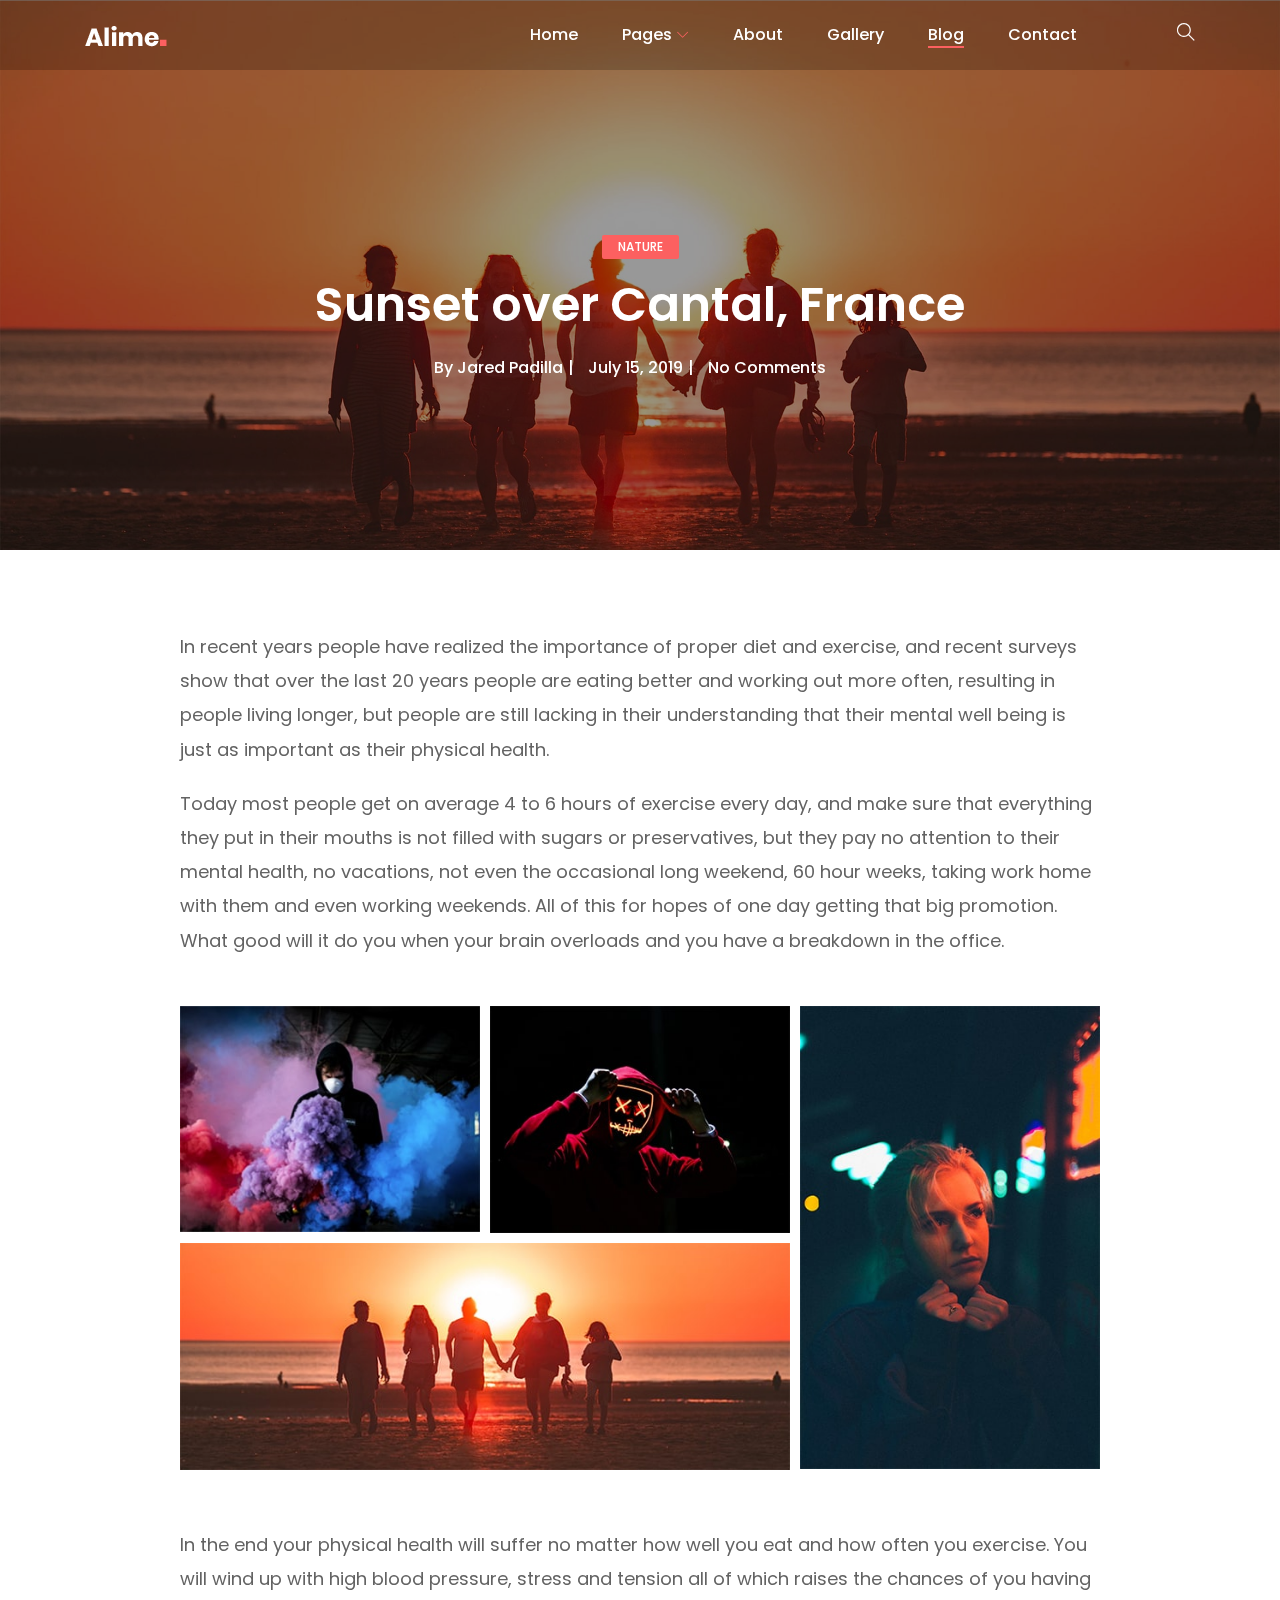
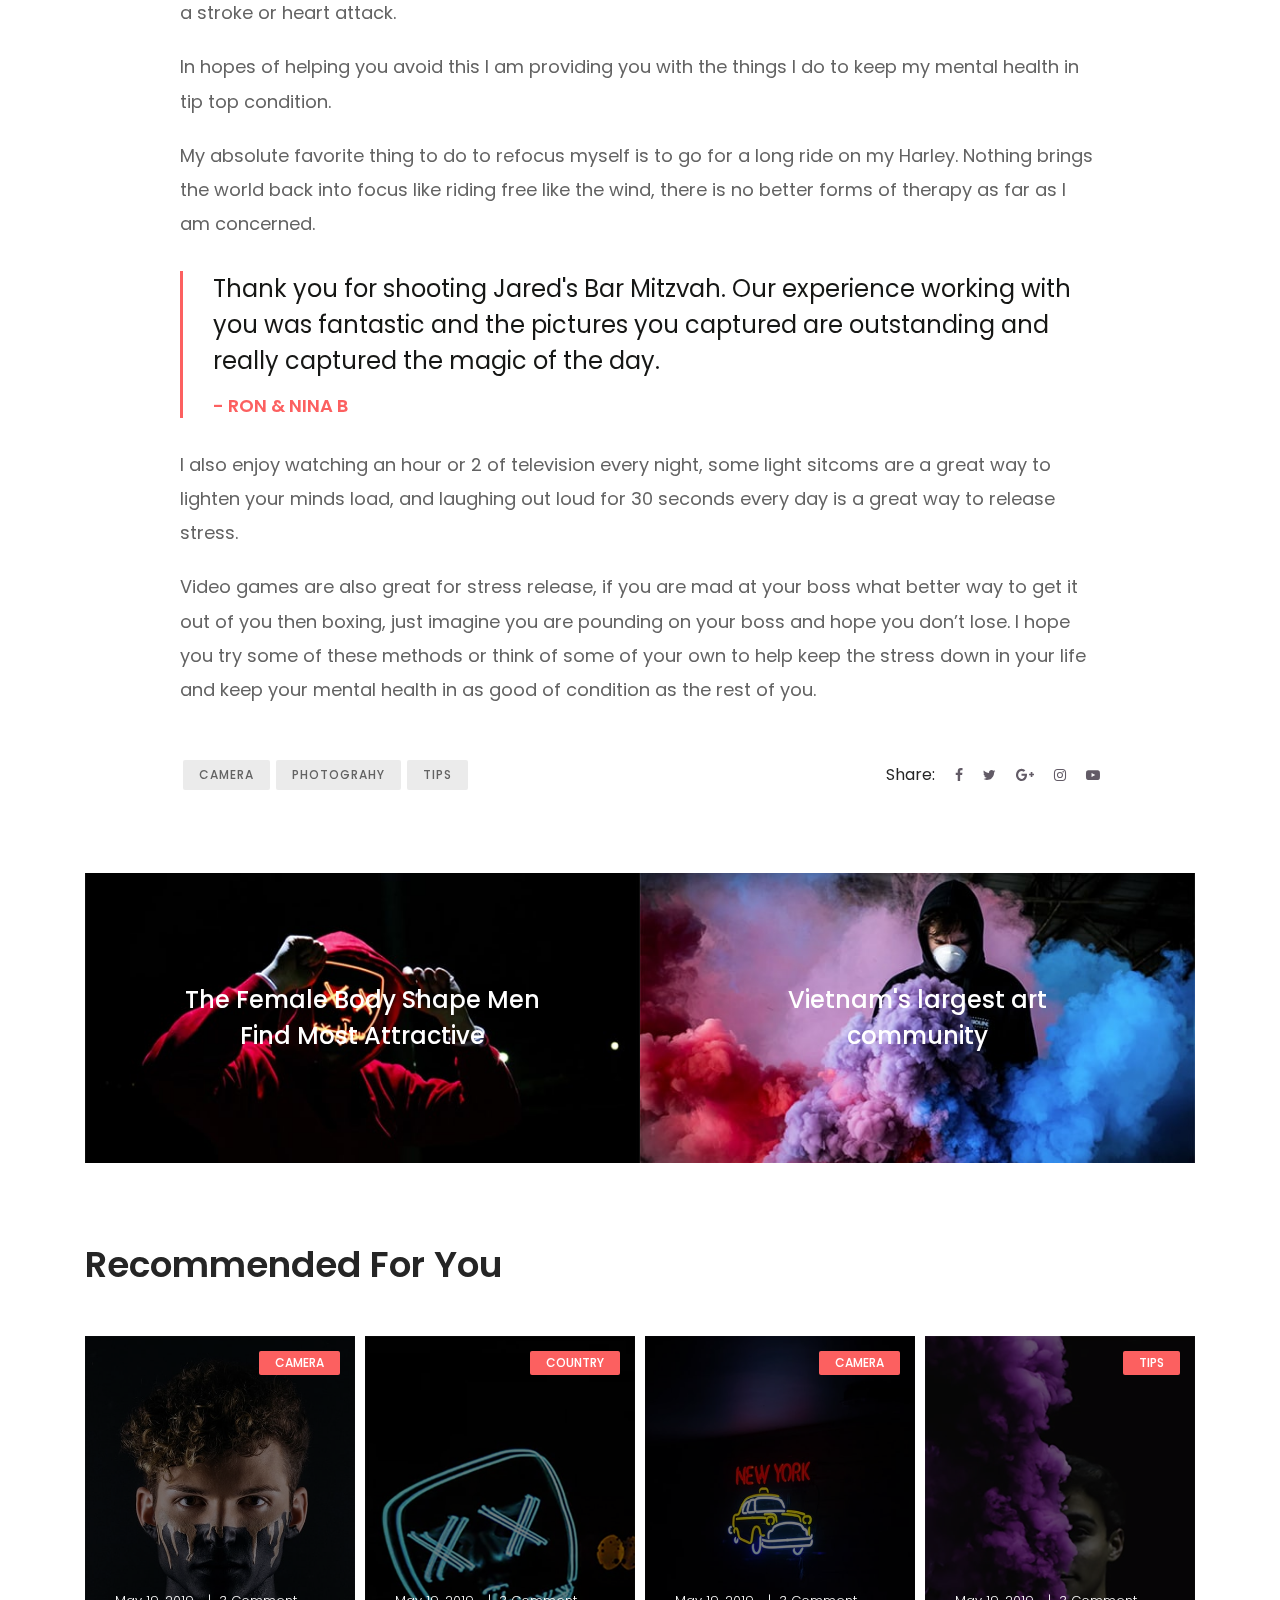
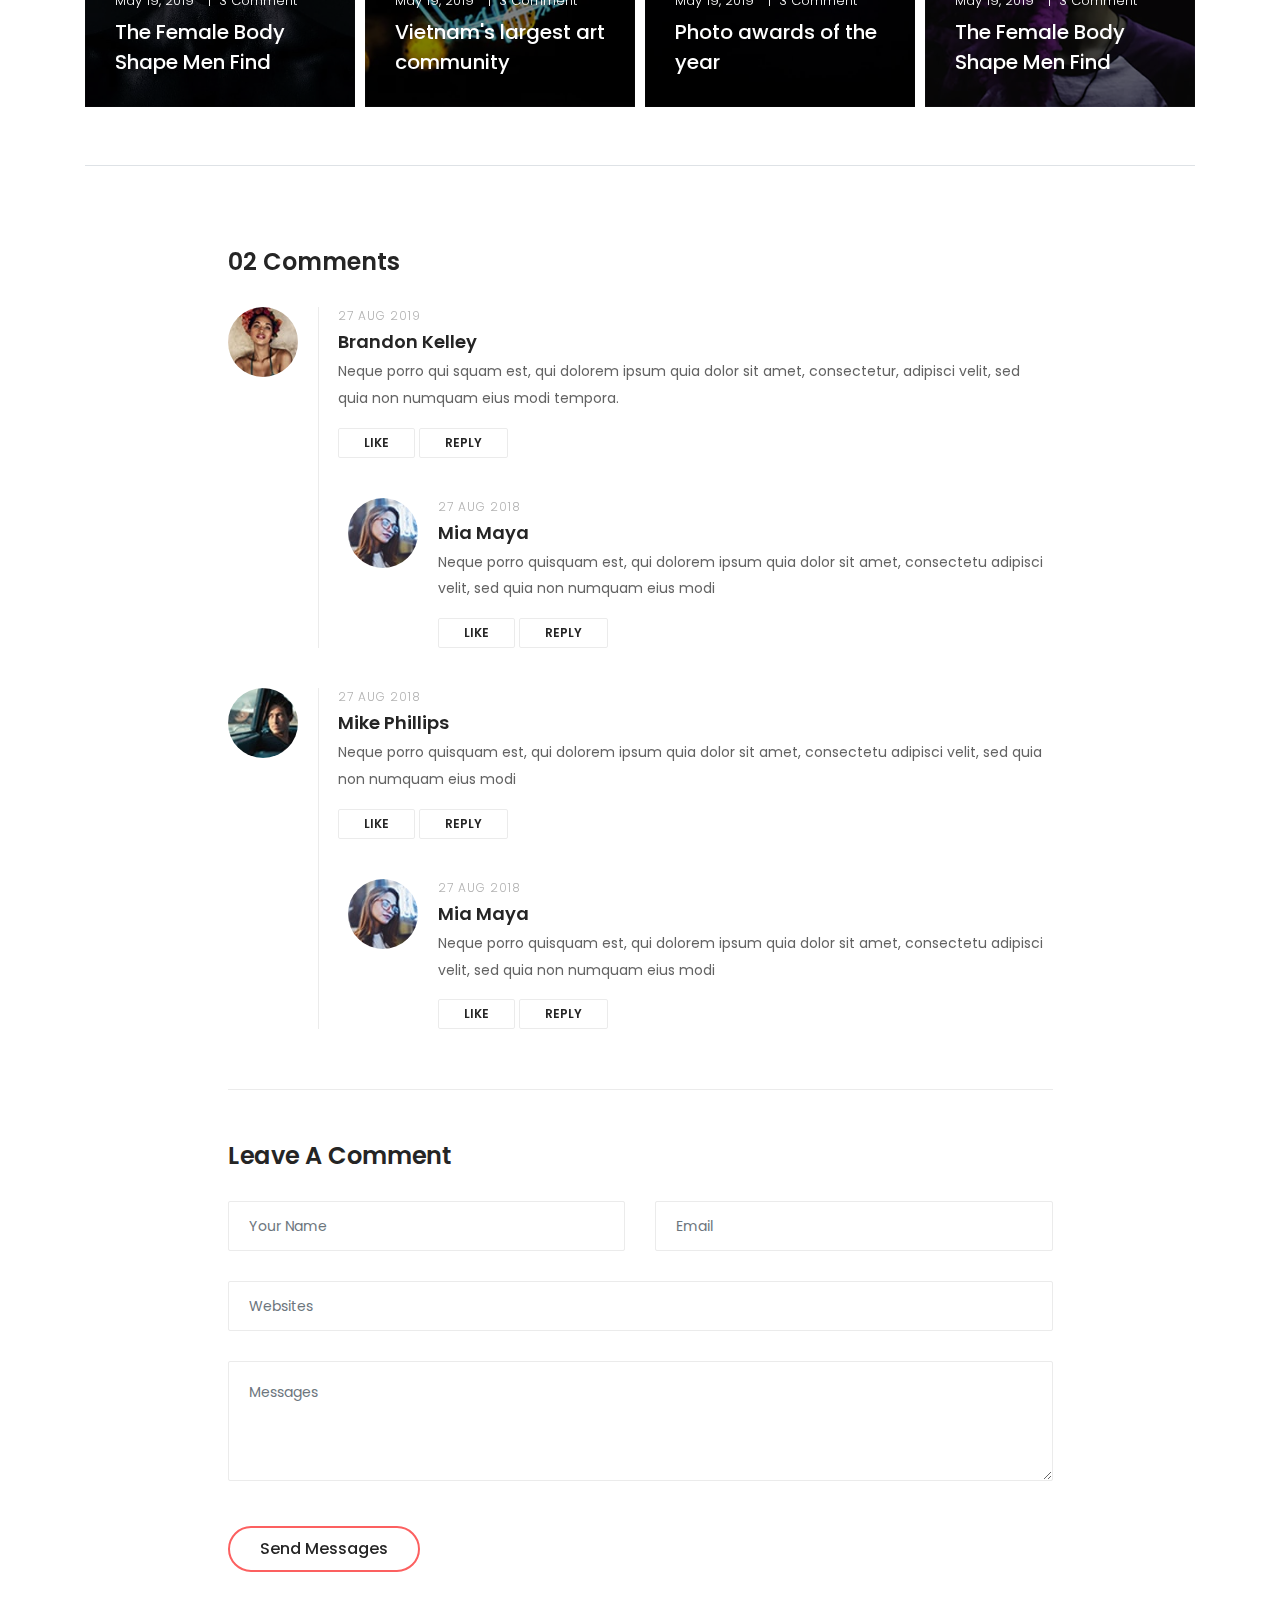
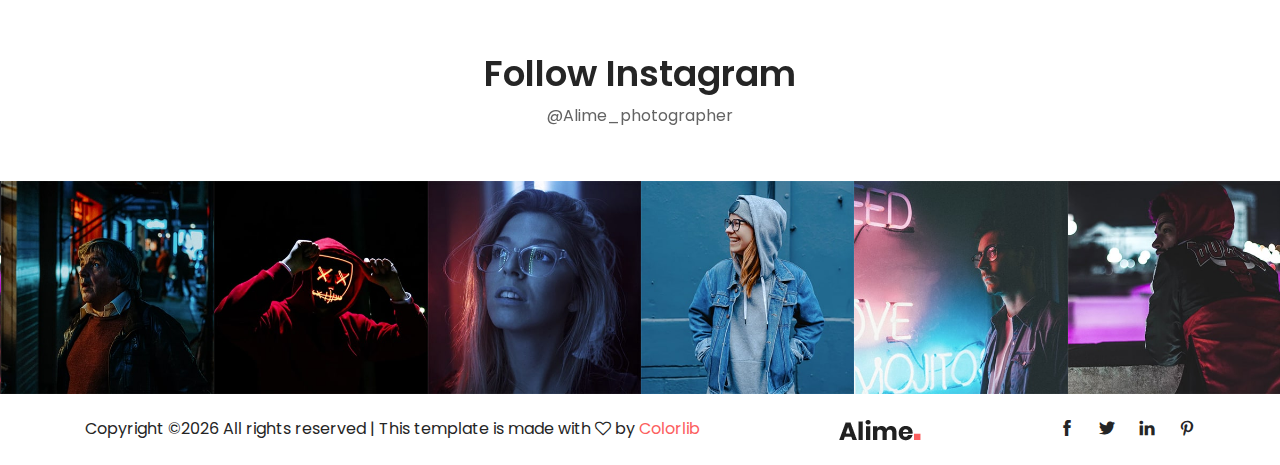
<file: single-blog.html>
<!DOCTYPE html>
<html lang="en">

<head>
    <meta charset="UTF-8">
    <meta name="description" content="">
    <meta http-equiv="X-UA-Compatible" content="IE=edge">
    <meta name="viewport" content="width=device-width, initial-scale=1, shrink-to-fit=no">

    <!-- Title -->
    <title>Alime - Photography HTML Template</title>

    <!-- Favicon -->
    <link rel="icon" href="./img/core-img/favicon.png">

    <!-- Stylesheet -->
    <link rel="stylesheet" href="style.css">

</head>

<body>
    <!-- Preloader -->
    <div id="preloader">
        <div class="loader"></div>
    </div>
    <!-- /Preloader -->

    <!-- Top Search Form Area -->
    <div class="top-search-area">
        <div class="modal fade" id="searchModal" tabindex="-1" role="dialog" aria-hidden="true">
            <div class="modal-dialog modal-dialog-centered" role="document">
                <div class="modal-content">
                    <div class="modal-body">
                        <!-- Close -->
                        <button type="button" class="btn close-btn" data-dismiss="modal"><i class="ti-close"></i></button>
                        <!-- Form -->
                        <form action="index.html" method="post">
                            <input type="search" name="top-search-bar" class="form-control" placeholder="Search and hit enter...">
                            <button type="submit">Search</button>
                        </form>
                    </div>
                </div>
            </div>
        </div>
    </div>

    <!-- Header Area Start -->
    <header class="header-area">
        <!-- Main Header Start -->
        <div class="main-header-area">
            <div class="classy-nav-container breakpoint-off">
                <div class="container">
                    <!-- Classy Menu -->
                    <nav class="classy-navbar justify-content-between" id="alimeNav">

                        <!-- Logo -->
                        <a class="nav-brand" href="./index.html"><img src="./img/core-img/logo.png" alt=""></a>

                        <!-- Navbar Toggler -->
                        <div class="classy-navbar-toggler">
                            <span class="navbarToggler"><span></span><span></span><span></span></span>
                        </div>

                        <!-- Menu -->
                        <div class="classy-menu">
                            <!-- Menu Close Button -->
                            <div class="classycloseIcon">
                                <div class="cross-wrap"><span class="top"></span><span class="bottom"></span></div>
                            </div>
                            <!-- Nav Start -->
                            <div class="classynav">
                                <ul id="nav">
                                    <li><a href="./index.html">Home</a></li>
                                    <li><a href="#">Pages</a>
                                        <ul class="dropdown">
                                            <li><a href="./index.html">- Home</a></li>
                                            <li><a href="./about.html">- About</a></li>
                                            <li><a href="./gallery.html">- Gallery</a></li>
                                            <li><a href="./blog.html">- Blog</a></li>
                                            <li><a href="./single-blog.html">- Blog Details</a></li>
                                            <li><a href="./contact.html">- Contact</a></li>
                                            <li><a href="#">- Dropdown</a>
                                                <ul class="dropdown">
                                                    <li><a href="#">- Dropdown Item</a></li>
                                                    <li><a href="#">- Dropdown Item</a></li>
                                                    <li><a href="#">- Dropdown Item</a></li>
                                                    <li><a href="#">- Dropdown Item</a></li>
                                                </ul>
                                            </li>
                                        </ul>
                                    </li>
                                    <li><a href="./about.html">About</a></li>
                                    <li><a href="./gallery.html">Gallery</a></li>
                                    <li class="active"><a href="./blog.html">Blog</a></li>
                                    <li><a href="./contact.html">Contact</a></li>
                                </ul>

                                <!-- Search Icon -->
                                <div class="search-icon" data-toggle="modal" data-target="#searchModal"><i class="ti-search"></i></div>
                            </div>
                            <!-- Nav End -->
                        </div>
                    </nav>
                </div>
            </div>
        </div>
    </header>
    <!-- Header Area End -->

    <!-- Breadcrumb Area Start -->
    <section class="breadcrumb-area blog bg-img bg-overlay jarallax" style="background-image: url(img/bg-img/18.jpg);">
        <div class="container h-100">
            <div class="row h-100 align-items-center">
                <div class="col-12">
                    <div class="breadcrumb-content text-center">
                        <a href="#" class="btn post-catagory">Nature</a>
                        <h2 class="page-title">Sunset over Cantal, France</h2>
                        <div class="post-meta">
                            <a href="#" class="post-author">By Jared Padilla</a>
                            <a href="#" class="post-date">July 15, 2019</a>
                            <a href="#" class="post-comments">No Comments</a>
                        </div>
                    </div>
                </div>
            </div>
        </div>
    </section>
    <!-- Breadcrumb Area End -->

    <!-- Blog Details Area Start -->
    <div class="alime--blog-area section-padding-80">
        <div class="container">
            <div class="row justify-content-center">
                <div class="col-12 col-lg-10">
                    <!-- Blog Details Text -->
                    <div class="blog-details-text">
                        <p>In recent years people have realized the importance of proper diet and exercise, and recent surveys show that over the last 20 years people are eating better and working out more often, resulting in people living longer, but people are still lacking in their understanding that their mental well being is just as important as their physical health.</p>

                        <p>Today most people get on average 4 to 6 hours of exercise every day, and make sure that everything they put in their mouths is not filled with sugars or preservatives, but they pay no attention to their mental health, no vacations, not even the occasional long weekend, 60 hour weeks, taking work home with them and even working weekends. All of this for hopes of one day getting that big promotion. What good will it do you when your brain overloads and you have a breakdown in the office.</p>

                        <div class="my-5">
                            <div class="row">
                                <div class="col-12 col-lg-8">
                                    <div class="row">
                                        <div class="col-12 col-sm-6">
                                            <img class="mb-10" src="img/bg-img/60.jpg" alt="">
                                        </div>
                                        <div class="col-12 col-sm-6">
                                            <img class="mb-10" src="img/bg-img/61.jpg" alt="">
                                        </div>
                                        <div class="col-12">
                                            <img class="mb-10" src="img/bg-img/63.jpg" alt="">
                                        </div>
                                    </div>
                                </div>
                                <div class="col-12 col-lg-4">
                                    <img class="mb-10" src="img/bg-img/62.jpg" alt="">
                                </div>
                            </div>
                        </div>

                        <p>In the end your physical health will suffer no matter how well you eat and how often you exercise. You will wind up with high blood pressure, stress and tension all of which raises the chances of you having a stroke or heart attack.</p>

                        <p>In hopes of helping you avoid this I am providing you with the things I do to keep my mental health in tip top condition.</p>

                        <p>My absolute favorite thing to do to refocus myself is to go for a long ride on my Harley. Nothing brings the world back into focus like riding free like the wind, there is no better forms of therapy as far as I am concerned.</p>

                        <!-- Blockquote -->
                        <blockquote class="alime-blockquote">
                            <h4>Thank you for shooting Jared's Bar Mitzvah. Our experience working with you was fantastic and the pictures you captured are outstanding and really captured the magic of the day.</h4>
                            <h6>- Ron &amp; Nina B</h6>
                        </blockquote>

                        <p>I also enjoy watching an hour or 2 of television every night, some light sitcoms are a great way to lighten your minds load, and laughing out loud for 30 seconds every day is a great way to release stress.</p>

                        <p>Video games are also great for stress release, if you are mad at your boss what better way to get it out of you then boxing, just imagine you are pounding on your boss and hope you don’t lose. I hope you try some of these methods or think of some of your own to help keep the stress down in your life and keep your mental health in as good of condition as the rest of you.</p>
                    </div>

                    <!-- Post Author Area -->
                    <div class="post-author-area mt-50 d-flex align-items-center justify-content-between">
                        <ul class="popular-tags">
                            <li><a class="btn badges-btn" href="#">CAMERA</a></li>
                            <li><a class="btn badges-btn" href="#">PHOTOGRAHY</a></li>
                            <li><a class="btn badges-btn" href="#">TIPS</a></li>
                        </ul>

                        <!-- Share Info -->
                        <div class="post-social-info d-flex align-items-center">
                            <p>Share:</p>
                            <a href="#"><i class="fa fa-facebook" aria-hidden="true"></i></a>
                            <a href="#"><i class="fa fa-twitter" aria-hidden="true"></i></a>
                            <a href="#"><i class="fa fa-google-plus" aria-hidden="true"></i></a>
                            <a href="#"><i class="fa fa-instagram" aria-hidden="true"></i></a>
                            <a href="#"><i class="fa fa-youtube-play" aria-hidden="true"></i></a>
                        </div>
                    </div>
                </div>
            </div>
        </div>
    </div>
    <!-- Blog Details Area End -->

    <!-- Pager Area Start -->
    <div class="alime-pager-area section-padding-0-80">
        <div class="container">
            <div class="row no-gutters">
                <!-- Previous -->
                <div class="col-6">
                    <div class="previous bg-img" style="background-image: url(img/bg-img/5.jpg);">
                        <div class="overlay-content d-flex align-items-center justify-content-center">
                            <a href="#" class="post-title">The Female Body Shape Men Find Most Attractive</a>
                            <a href="#" class="previous-link"><i class="arrow_left"></i></a>
                        </div>
                    </div>
                </div>
                <!-- Next -->
                <div class="col-6">
                    <div class="next bg-img" style="background-image: url(img/bg-img/49.jpg);">
                        <div class="overlay-content d-flex align-items-center justify-content-center">
                            <a href="#" class="post-title">Vietnam's largest art community</a>
                            <a href="#" class="next-link"><i class="arrow_right"></i></a>
                        </div>
                    </div>
                </div>
            </div>
        </div>
    </div>
    <!-- Pager Area End -->

    <!-- Related News Area Start -->
    <div class="related-news-area">
        <div class="container">
            <div class="row">
                <div class="col-12">
                    <div class="section-heading">
                        <h2>Recommended For You</h2>
                    </div>
                </div>
            </div>

            <div class="row">
                <!-- Single Blog Area -->
                <div class="col-12 col-sm-6 col-lg-3">
                    <div class="single-post-area">
                        <!-- Post Thumbnail -->
                        <a href="#" class="post-thumbnail"><img src="img/bg-img/52.jpg" alt=""></a>
                        <!-- Post Catagory -->
                        <a href="#" class="btn post-catagory">Camera</a>
                        <!-- Post Conetent -->
                        <div class="post-content">
                            <div class="post-meta">
                                <a href="#">May 19, 2019</a>
                                <a href="#">3 Comment</a>
                            </div>
                            <a href="#" class="post-title">The Female Body Shape Men Find</a>
                        </div>
                    </div>
                </div>

                <!-- Single Blog Area -->
                <div class="col-12 col-sm-6 col-lg-3">
                    <div class="single-post-area">
                        <!-- Post Thumbnail -->
                        <a href="#" class="post-thumbnail"><img src="img/bg-img/53.jpg" alt=""></a>
                        <!-- Post Catagory -->
                        <a href="#" class="btn post-catagory">Country</a>
                        <!-- Post Conetent -->
                        <div class="post-content">
                            <div class="post-meta">
                                <a href="#">May 19, 2019</a>
                                <a href="#">3 Comment</a>
                            </div>
                            <a href="#" class="post-title">Vietnam's largest art community</a>
                        </div>
                    </div>
                </div>

                <!-- Single Blog Area -->
                <div class="col-12 col-sm-6 col-lg-3">
                    <div class="single-post-area">
                        <!-- Post Thumbnail -->
                        <a href="#" class="post-thumbnail"><img src="img/bg-img/54.jpg" alt=""></a>
                        <!-- Post Catagory -->
                        <a href="#" class="btn post-catagory">Camera</a>
                        <!-- Post Conetent -->
                        <div class="post-content">
                            <div class="post-meta">
                                <a href="#">May 19, 2019</a>
                                <a href="#">3 Comment</a>
                            </div>
                            <a href="#" class="post-title">Photo awards of the year</a>
                        </div>
                    </div>
                </div>

                <!-- Single Blog Area -->
                <div class="col-12 col-sm-6 col-lg-3">
                    <div class="single-post-area">
                        <!-- Post Thumbnail -->
                        <a href="#" class="post-thumbnail"><img src="img/bg-img/55.jpg" alt=""></a>
                        <!-- Post Catagory -->
                        <a href="#" class="btn post-catagory">Tips</a>
                        <!-- Post Conetent -->
                        <div class="post-content">
                            <div class="post-meta">
                                <a href="#">May 19, 2019</a>
                                <a href="#">3 Comment</a>
                            </div>
                            <a href="#" class="post-title">The Female Body Shape Men Find</a>
                        </div>
                    </div>
                </div>
            </div>

            <div class="border-top mt-5"></div>
        </div>
    </div>
    <!-- Related News Area End -->

    <!-- Comment Area Start -->
    <div class="comment-area section-padding-80">
        <div class="container">
            <div class="row justify-content-center">
                <div class="col-lg-9">
                    <!-- Comments Area -->
                    <div class="comment_area clearfix">
                        <h4 class="mb-30">02 Comments</h4>

                        <ol>
                            <!-- Single Comment Area -->
                            <li class="single_comment_area">
                                <!-- Comment Content -->
                                <div class="comment-content d-flex">
                                    <!-- Comment Author -->
                                    <div class="comment-author">
                                        <img src="img/bg-img/32.jpg" alt="author">
                                    </div>
                                    <!-- Comment Meta -->
                                    <div class="comment-meta">
                                        <a href="#" class="post-date">27 Aug 2019</a>
                                        <h5>Brandon Kelley</h5>
                                        <p>Neque porro qui squam est, qui dolorem ipsum quia dolor sit amet, consectetur, adipisci velit, sed quia non numquam eius modi tempora.</p>
                                        <a href="#" class="like">Like</a>
                                        <a href="#" class="reply">Reply</a>
                                    </div>
                                </div>

                                <ol class="children">
                                    <li class="single_comment_area">
                                        <!-- Comment Content -->
                                        <div class="comment-content d-flex">
                                            <!-- Comment Author -->
                                            <div class="comment-author">
                                                <img src="img/bg-img/33.jpg" alt="author">
                                            </div>
                                            <!-- Comment Meta -->
                                            <div class="comment-meta">
                                                <a href="#" class="post-date">27 Aug 2018</a>
                                                <h5>Mia Maya</h5>
                                                <p>Neque porro quisquam est, qui dolorem ipsum quia dolor sit amet, consectetu adipisci velit, sed quia non numquam eius modi</p>
                                                <a href="#" class="like">Like</a>
                                                <a href="#" class="reply">Reply</a>
                                            </div>
                                        </div>
                                    </li>
                                </ol>
                            </li>

                            <!-- Single Comment Area -->
                            <li class="single_comment_area">
                                <!-- Comment Content -->
                                <div class="comment-content d-flex">
                                    <!-- Comment Author -->
                                    <div class="comment-author">
                                        <img src="img/bg-img/34.jpg" alt="author">
                                    </div>
                                    <!-- Comment Meta -->
                                    <div class="comment-meta">
                                        <a href="#" class="post-date">27 Aug 2018</a>
                                        <h5>Mike Phillips</h5>
                                        <p>Neque porro quisquam est, qui dolorem ipsum quia dolor sit amet, consectetu adipisci velit, sed quia non numquam eius modi</p>
                                        <a href="#" class="like">Like</a>
                                        <a href="#" class="reply">Reply</a>
                                    </div>
                                </div>
                                
                                <ol class="children">
                                    <li class="single_comment_area">
                                        <!-- Comment Content -->
                                        <div class="comment-content d-flex">
                                            <!-- Comment Author -->
                                            <div class="comment-author">
                                                <img src="img/bg-img/33.jpg" alt="author">
                                            </div>
                                            <!-- Comment Meta -->
                                            <div class="comment-meta">
                                                <a href="#" class="post-date">27 Aug 2018</a>
                                                <h5>Mia Maya</h5>
                                                <p>Neque porro quisquam est, qui dolorem ipsum quia dolor sit amet, consectetu adipisci velit, sed quia non numquam eius modi</p>
                                                <a href="#" class="like">Like</a>
                                                <a href="#" class="reply">Reply</a>
                                            </div>
                                        </div>
                                    </li>
                                </ol>
                            </li>
                        </ol>
                    </div>

                    <!-- Leave A Reply -->
                    <div class="alime-contact-form mt-50">
                        <h4 class="mb-30">Leave A Comment</h4>

                        <!-- Form -->
                        <form action="#" method="post">
                            <div class="row">
                                <div class="col-12 col-md-6">
                                    <input type="text" name="message-name" class="form-control mb-30" placeholder="Your Name">
                                </div>
                                <div class="col-12 col-md-6">
                                    <input type="email" name="message-email" class="form-control mb-30" placeholder="Email">
                                </div>
                                <div class="col-12">
                                    <input type="text" name="website" class="form-control mb-30" placeholder="Websites">
                                </div>
                                <div class="col-12">
                                    <textarea name="message" class="form-control mb-30" placeholder="Messages"></textarea>
                                </div>
                                <div class="col-12">
                                    <button type="submit" class="btn alime-btn btn-2 mt-15">Send Messages</button>
                                </div>
                            </div>
                        </form>
                    </div>

                </div>
            </div>
        </div>
    </div>
    <!-- Comment Area End -->

    <!-- Follow Area Start -->
    <div class="follow-area clearfix">
        <div class="container">
            <div class="row">
                <div class="col-12">
                    <div class="section-heading text-center">
                        <h2>Follow Instagram</h2>
                        <p>@Alime_photographer</p>
                    </div>
                </div>
            </div>
        </div>

        <!-- Instagram Feed Area -->
        <div class="instragram-feed-area owl-carousel">
            <!-- Single Instagram Item -->
            <div class="single-instagram-item">
                <img src="img/bg-img/11.jpg" alt="">
                <div class="instagram-hover-content text-center d-flex align-items-center justify-content-center">
                    <a href="#">
                        <i class="ti-instagram" aria-hidden="true"></i>
                        <span>Alime_photographer</span>
                    </a>
                </div>
            </div>
            <!-- Single Instagram Item -->
            <div class="single-instagram-item">
                <img src="img/bg-img/12.jpg" alt="">
                <div class="instagram-hover-content text-center d-flex align-items-center justify-content-center">
                    <a href="#">
                        <i class="ti-instagram" aria-hidden="true"></i>
                        <span>Alime_photographer</span>
                    </a>
                </div>
            </div>
            <!-- Single Instagram Item -->
            <div class="single-instagram-item">
                <img src="img/bg-img/13.jpg" alt="">
                <div class="instagram-hover-content text-center d-flex align-items-center justify-content-center">
                    <a href="#">
                        <i class="ti-instagram" aria-hidden="true"></i>
                        <span>Alime_photographer</span>
                    </a>
                </div>
            </div>
            <!-- Single Instagram Item -->
            <div class="single-instagram-item">
                <img src="img/bg-img/14.jpg" alt="">
                <div class="instagram-hover-content text-center d-flex align-items-center justify-content-center">
                    <a href="#">
                        <i class="ti-instagram" aria-hidden="true"></i>
                        <span>Alime_photographer</span>
                    </a>
                </div>
            </div>
            <!-- Single Instagram Item -->
            <div class="single-instagram-item">
                <img src="img/bg-img/15.jpg" alt="">
                <div class="instagram-hover-content text-center d-flex align-items-center justify-content-center">
                    <a href="#">
                        <i class="ti-instagram" aria-hidden="true"></i>
                        <span>Alime_photographer</span>
                    </a>
                </div>
            </div>
            <!-- Single Instagram Item -->
            <div class="single-instagram-item">
                <img src="img/bg-img/16.jpg" alt="">
                <div class="instagram-hover-content text-center d-flex align-items-center justify-content-center">
                    <a href="#">
                        <i class="ti-instagram" aria-hidden="true"></i>
                        <span>Alime_photographer</span>
                    </a>
                </div>
            </div>
        </div>
    </div>
    <!-- Follow Area End -->

    <!-- Footer Area Start -->
    <footer class="footer-area">
        <div class="container">
            <div class="row">
                <div class="col-12">
                    <div class="footer-content d-flex align-items-center justify-content-between">
                        <!-- Copywrite Text -->
                        <div class="copywrite-text">
                            <p><!-- Link back to Colorlib can't be removed. Template is licensed under CC BY 3.0. -->
Copyright &copy;<script>document.write(new Date().getFullYear());</script> All rights reserved | This template is made with <i class="fa fa-heart-o" aria-hidden="true"></i> by <a href="https://colorlib.com" target="_blank">Colorlib</a>
<!-- Link back to Colorlib can't be removed. Template is licensed under CC BY 3.0. --></p>
                        </div>
                        <!-- Footer Logo -->
                        <div class="footer-logo">
                            <a href="#"><img src="img/core-img/logo2.png" alt=""></a>
                        </div>
                        <!-- Social Info -->
                        <div class="social-info">
                            <a href="#"><i class="ti-facebook" aria-hidden="true"></i></a>
                            <a href="#"><i class="ti-twitter-alt" aria-hidden="true"></i></a>
                            <a href="#"><i class="ti-linkedin" aria-hidden="true"></i></a>
                            <a href="#"><i class="ti-pinterest" aria-hidden="true"></i></a>
                        </div>
                    </div>
                </div>
            </div>
        </div>
    </footer>
    <!-- Footer Area End -->

    <!-- **** All JS Files ***** -->
    <!-- jQuery 2.2.4 -->
    <script src="js/jquery.min.js"></script>
    <!-- Popper -->
    <script src="js/popper.min.js"></script>
    <!-- Bootstrap -->
    <script src="js/bootstrap.min.js"></script>
    <!-- All Plugins -->
    <script src="js/alime.bundle.js"></script>
    <!-- Active -->
    <script src="js/default-assets/active.js"></script>

</body>

</html>
</file>
<file: style.css>
/* ------------------------------------------
[Master Stylesheet]

Template Name: Alime - Photography HTML Template
Template Author: Colorlib
Template Author URL: http://colorlib.com
Version: 1.0.0
Last Update: Feb 22, 2019


[Tables of CSS Content]

+ body

    - 01.0 Reboot CSS
    - 02.0 Spacing CSS
    - 03.0 Preloader CSS
    - 04.0 Heading CSS
    - 05.0 Backtotop CSS
    - 06.0 Buttons CSS
    - 07.0 Header CSS
    - 08.0 Hero CSS
    - 09.0 Footer CSS
    - 10.0 Follow CSS
    - 11.0 About CSS
    - 12.0 Breadcrumb CSS
    - 13.0 Blog CSS
    - 14.0 Team CSS
    - 15.0 Gallery CSS
    - 16.0 Contact CSS

--------------------------------------------- */
/* Import Fonts & All CSS */
@import url("https://fonts.googleapis.com/css?family=Poppins:100,200,300,400,500,600,700");
@import url(css/bootstrap.min.css);
@import url(css/animate.css);
@import url(css/default-assets/classy-nav.css);
@import url(css/owl.carousel.min.css);
@import url(css/magnific-popup.css);
@import url(css/font-awesome.min.css);
@import url(css/default-assets/themify-icons.css);
@import url(css/style.css);
/* :: 01.0 Reboot CSS */
* {
  margin: 0;
  padding: 0; }

body {
  font-family: "Poppins", sans-serif;
  font-weight: 400;
  font-size: 16px;
  position: relative;
  z-index: auto; }

h1,
h2,
h3,
h4,
h5,
h6 {
  font-family: "Poppins", sans-serif;
  color: #252525;
  line-height: 1.3;
  font-weight: 600; }

a,
a:active,
a:focus,
a:hover {
  color: #252525;
  text-decoration: none;
  -webkit-transition-duration: 500ms;
  -o-transition-duration: 500ms;
  transition-duration: 500ms;
  outline: none;
  font-weight: 500; }

li {
  list-style: none; }

p {
  line-height: 1.9;
  color: #636363;
  font-size: 16px;
  font-weight: 400; }

img {
  width: 100%;
  height: auto; }

ul {
  margin: 0;
  padding: 0; }
  ul li {
    margin: 0;
    padding: 0; }

.bg-overlay {
  position: relative;
  z-index: 1; }
  .bg-overlay::after {
    position: absolute;
    content: "";
    height: 100%;
    width: 100%;
    top: 0;
    left: 0;
    z-index: -1;
    background-color: rgba(0, 0, 0, 0.4); }

.bg-img {
  background-position: center center !important;
  background-size: cover !important;
  background-repeat: no-repeat !important; }

.jarallax {
  position: relative;
  z-index: 0; }
  .jarallax > .jarallax-img {
    position: absolute;
    object-fit: cover;
    font-family: 'object-fit: cover';
    top: 0;
    left: 0;
    width: 100%;
    height: 100%;
    z-index: -1; }

.mfp-image-holder .mfp-close,
.mfp-iframe-holder .mfp-close {
  position: fixed;
  z-index: 100;
  color: #ffffff;
  right: 20px;
  text-align: center;
  padding-right: 0;
  width: 100%;
  top: 20px;
  width: 30px;
  background: #fc6060;
  height: 30px;
  line-height: 30px; }

img.mfp-img {
  -webkit-box-shadow: 0 2px 40px 8px rgba(15, 15, 15, 0.15);
  box-shadow: 0 2px 40px 8px rgba(15, 15, 15, 0.15); }

button.mfp-close,
button.mfp-arrow {
  background: #fc6060; }

.mfp-bottom-bar {
  display: none !important; }

.mfp-bg {
  background-color: #000000; }

.bg-transparent {
  background-color: transparent !important; }

.bg-gray {
  background-color: #f7f7f7 !important; }

textarea:focus,
input:focus {
  outline: none; }

textarea:invalid,
input:invalid,
textarea:required,
input:required {
  box-shadow: none !important; }

.border {
  border-color: #ebebeb; }

.mfp-arrow-left::after {
  border-right-color: transparent; }

.mfp-arrow-left::before {
  border-right-color: #ffffff; }

.mfp-arrow-right::after {
  border-left-color: transparent; }

.mfp-arrow-right::before {
  border-left-color: #ffffff; }

/* :: 02.0 Spacing CSS */
.mt-15 {
  margin-top: 15px; }

.mt-30 {
  margin-top: 30px; }

.mt-40 {
  margin-top: 40px; }

.mt-50 {
  margin-top: 50px; }

.mt-70 {
  margin-top: 70px; }

.mt-80 {
  margin-top: 80px; }

.mt-100 {
  margin-top: 100px; }

.mt-150 {
  margin-top: 150px; }

.mr-15 {
  margin-right: 15px; }

.mr-30 {
  margin-right: 30px; }

.mr-50 {
  margin-right: 50px; }

.mr-100 {
  margin-right: 100px; }

.mb-10 {
  margin-bottom: 10px; }

.mb-15 {
  margin-bottom: 15px; }

.mb-30 {
  margin-bottom: 30px; }

.mb-40 {
  margin-bottom: 40px; }

.mb-50 {
  margin-bottom: 50px; }

.mb-60 {
  margin-bottom: 60px; }

.mb-70 {
  margin-bottom: 70px; }

.mb-80 {
  margin-bottom: 80px; }

.mb-100 {
  margin-bottom: 100px; }

.ml-15 {
  margin-left: 15px; }

.ml-30 {
  margin-left: 30px; }

.ml-50 {
  margin-left: 50px; }

.ml-100 {
  margin-left: 100px; }

.pt-50 {
  padding-top: 50px !important; }

.section-padding-80 {
  padding-top: 80px;
  padding-bottom: 80px; }

.section-padding-0-80 {
  padding-top: 0;
  padding-bottom: 80px; }

.section-padding-80-0 {
  padding-top: 80px;
  padding-bottom: 0; }

.section-padding-80-50 {
  padding-top: 80px;
  padding-bottom: 50px; }

.section-padding-100 {
  padding-top: 100px;
  padding-bottom: 100px; }

.section-padding-0-100 {
  padding-top: 0;
  padding-bottom: 100px; }

.section-padding-100-0 {
  padding-top: 100px;
  padding-bottom: 0; }

/* :: 3.0 Preloader CSS */
#preloader {
  position: fixed;
  width: 100%;
  height: 100%;
  z-index: 9999999;
  top: 0;
  left: 0;
  background-color: #ffffff;
  display: -webkit-box;
  display: -ms-flexbox;
  display: flex;
  -webkit-box-align: center;
  -ms-flex-align: center;
  align-items: center;
  -webkit-box-pack: center;
  -ms-flex-pack: center;
  justify-content: center;
  overflow: hidden; }

.loader,
.loader:before,
.loader:after {
  border-radius: 50%;
  width: 2.5em;
  height: 2.5em;
  -webkit-animation-fill-mode: both;
  animation-fill-mode: both;
  -webkit-animation: load7 1.8s infinite ease-in-out;
  animation: load7 1.8s infinite ease-in-out; }

.loader {
  margin-top: -20px;
  color: #fc6060;
  font-size: 6px;
  position: relative;
  -webkit-transform: translateZ(0);
  -ms-transform: translateZ(0);
  transform: translateZ(0);
  -webkit-animation-delay: -0.16s;
  animation-delay: -0.16s; }

.loader:before,
.loader:after {
  content: '';
  position: absolute;
  top: 0; }

.loader:before {
  left: -3.5em;
  -webkit-animation-delay: -0.32s;
  animation-delay: -0.32s; }

.loader:after {
  left: 3.5em; }

@-webkit-keyframes load7 {
  0%,
    80%,
    100% {
    box-shadow: 0 2.5em 0 -1.3em; }
  40% {
    box-shadow: 0 2.5em 0 0; } }
@keyframes load7 {
  0%,
    80%,
    100% {
    box-shadow: 0 2.5em 0 -1.3em; }
  40% {
    box-shadow: 0 2.5em 0 0; } }
/* :: 4.0 Heading CSS */
.section-heading {
  position: relative;
  z-index: 1;
  margin-bottom: 50px; }
  .section-heading h2 {
    font-size: 36px;
    text-transform: capitalize;
    margin-bottom: 5px;
    display: block;
    line-height: 1.2; }
    @media only screen and (max-width: 767px) {
      .section-heading h2 {
        font-size: 24px; } }
  .section-heading p {
    margin-bottom: 0; }
  .section-heading.white p,
  .section-heading.white h2 {
    color: #ffffff; }

/* :: 5.0 Backtotop CSS */
#scrollUp {
  position: fixed;
  right: 40px;
  font-size: 20px;
  line-height: 40px;
  width: 40px;
  height: 40px;
  bottom: 40px;
  background-color: #fc6060;
  color: #ffffff;
  text-align: center;
  -webkit-transition-duration: 500ms;
  -o-transition-duration: 500ms;
  transition-duration: 500ms;
  border-radius: 50%;
  -webkit-box-shadow: 0 2px 40px 8px rgba(15, 15, 15, 0.15);
  box-shadow: 0 2px 40px 8px rgba(15, 15, 15, 0.15);
  z-index: 15962536; }
  @media only screen and (max-width: 767px) {
    #scrollUp {
      right: 20px;
      bottom: 20px; } }
  #scrollUp:focus, #scrollUp:hover {
    background-color: #000000;
    color: #ffffff; }

/* :: 6.0 Buttons CSS */
.btn:focus {
  box-shadow: none; }

.alime-btn {
  position: relative;
  z-index: 1;
  min-width: 160px;
  height: 46px;
  line-height: 42px;
  font-size: 16px;
  font-weight: 500;
  display: inline-block;
  padding: 0 30px;
  text-align: center;
  text-transform: capitalize;
  background-color: transparent;
  color: #ffffff;
  border: 2px solid #fc6060;
  border-radius: 60px;
  -webkit-transition-duration: 500ms;
  -o-transition-duration: 500ms;
  transition-duration: 500ms; }
  .alime-btn.btn-2 {
    color: #252525; }
  .alime-btn:focus, .alime-btn:hover {
    font-weight: 500;
    -webkit-box-shadow: 0 2px 40px 8px rgba(15, 15, 15, 0.15);
    box-shadow: 0 2px 40px 8px rgba(15, 15, 15, 0.15);
    background-color: #fc6060;
    color: #ffffff; }

.badges-btn {
  background-color: #ebebeb;
  padding: 5px 15px;
  display: inline-block;
  color: #636363;
  font-size: 12px;
  font-weight: 500;
  text-transform: uppercase;
  border-radius: 2px;
  -webkit-transition-duration: 500ms;
  -o-transition-duration: 500ms;
  transition-duration: 500ms;
  letter-spacing: 1px; }
  .badges-btn:hover, .badges-btn:focus {
    background-color: #fc6060;
    color: #ffffff;
    font-weight: 500; }

/* :: 7.0 Header CSS */
.header-area {
  position: fixed;
  z-index: 100;
  width: 100%;
  -webkit-transition-duration: 500ms;
  -o-transition-duration: 500ms;
  transition-duration: 500ms;
  background-color: transparent; }
  .header-area .search-icon {
    position: relative;
    z-index: 1;
    margin-left: 80px; }
    .header-area .search-icon i {
      font-size: 18px;
      color: #ffffff;
      cursor: pointer; }

.top-search-area .modal {
  background-color: rgba(0, 0, 0, 0.7); }
.top-search-area .modal-content .modal-body {
  padding: 50px; }
  .top-search-area .modal-content .modal-body button.close-btn {
    position: absolute;
    top: 15px;
    right: 15px;
    z-index: 10;
    font-size: 14px; }
    .top-search-area .modal-content .modal-body button.close-btn.btn {
      padding: 0;
      background-color: transparent; }
.top-search-area form {
  width: 100%;
  position: relative;
  z-index: 1; }
  .top-search-area form input {
    width: 100%;
    height: 50px;
    border: none;
    -webkit-box-shadow: 0 0 30px 15px rgba(0, 0, 0, 0.08);
    box-shadow: 0 0 30px 15px rgba(0, 0, 0, 0.08);
    border-radius: 6px;
    font-size: 12px;
    font-style: italic;
    padding: 0 20px; }
    .top-search-area form input:focus {
      -webkit-box-shadow: 0 0 30px 15px rgba(0, 0, 0, 0.08);
      box-shadow: 0 0 30px 15px rgba(0, 0, 0, 0.08); }
  .top-search-area form button {
    position: absolute;
    width: 100px;
    height: 50px;
    top: 0;
    right: 0;
    z-index: 10;
    border-radius: 0 6px 6px 0;
    border: none;
    background-color: #fc6060;
    font-weight: 600;
    font-size: 14px;
    text-transform: uppercase;
    text-align: center;
    color: #ffffff;
    cursor: pointer; }

.classy-nav-container {
  background-color: transparent;
  padding: 0; }
  .classy-nav-container .classy-navbar {
    -webkit-transition-duration: 500ms;
    -o-transition-duration: 500ms;
    transition-duration: 500ms;
    height: 70px;
    padding: 0; }
    @media only screen and (max-width: 767px) {
      .classy-nav-container .classy-navbar .nav-brand {
        max-width: 90px;
        margin-right: 15px; } }
    .classy-nav-container .classy-navbar .classynav ul li a {
      font-size: 16px;
      text-transform: capitalize;
      color: #ffffff;
      font-weight: 500;
      padding: 0 20px; }
      .classy-nav-container .classy-navbar .classynav ul li a:hover, .classy-nav-container .classy-navbar .classynav ul li a:focus {
        color: #fc6060; }
      @media only screen and (min-width: 992px) and (max-width: 1199px) {
        .classy-nav-container .classy-navbar .classynav ul li a {
          font-size: 14px; } }
      @media only screen and (min-width: 768px) and (max-width: 991px) {
        .classy-nav-container .classy-navbar .classynav ul li a {
          font-size: 14px;
          color: #252525; }
          .classy-nav-container .classy-navbar .classynav ul li a:hover, .classy-nav-container .classy-navbar .classynav ul li a:focus {
            color: #fc6060; } }
      @media only screen and (max-width: 767px) {
        .classy-nav-container .classy-navbar .classynav ul li a {
          font-size: 14px;
          color: #252525; }
          .classy-nav-container .classy-navbar .classynav ul li a:hover, .classy-nav-container .classy-navbar .classynav ul li a:focus {
            color: #fc6060; } }
    .classy-nav-container .classy-navbar .classynav ul li.cn-dropdown-item ul li a, .classy-nav-container .classy-navbar .classynav ul li.megamenu-item ul li a {
      font-size: 14px;
      text-transform: capitalize;
      height: 42px;
      line-height: 42px;
      padding: 0 30px;
      color: #252525; }
      .classy-nav-container .classy-navbar .classynav ul li.cn-dropdown-item ul li a:focus, .classy-nav-container .classy-navbar .classynav ul li.cn-dropdown-item ul li a:hover, .classy-nav-container .classy-navbar .classynav ul li.megamenu-item ul li a:focus, .classy-nav-container .classy-navbar .classynav ul li.megamenu-item ul li a:hover {
        color: #fc6060; }

.classynav ul li.active a {
  position: relative;
  z-index: 1; }
  .classynav ul li.active a::before {
    width: calc(100% - 40px);
    height: 2px;
    background-color: #fc6060;
    position: absolute;
    bottom: 7px;
    left: 0;
    z-index: 1;
    content: '';
    left: 50%;
    transform: translateX(-50%); }
    @media only screen and (min-width: 768px) and (max-width: 991px) {
      .classynav ul li.active a::before {
        display: none; } }
    @media only screen and (max-width: 767px) {
      .classynav ul li.active a::before {
        display: none; } }

.classynav ul li.has-down > a::after,
.classynav ul li.has-down.active > a::after,
.classynav ul li.megamenu-item > a::after {
  color: #fc6060; }

.breakpoint-off .classynav ul li .dropdown,
.breakpoint-off .classynav ul li .megamenu {
  width: 210px;
  -webkit-box-shadow: 0 2px 40px 8px rgba(15, 15, 15, 0.15);
  box-shadow: 0 2px 40px 8px rgba(15, 15, 15, 0.15);
  border-radius: 6px; }

.breakpoint-off .classynav ul li .megamenu {
  width: 100%; }

.classy-navbar-toggler .navbarToggler span {
  background-color: #252525; }

.main-header-area {
  position: relative;
  z-index: 1;
  background-color: transparent;
  -webkit-transition-duration: 500ms;
  -o-transition-duration: 500ms;
  transition-duration: 500ms;
  height: 70px;
  background-color: rgba(0, 0, 0, 0.2); }
  .main-header-area.sticky {
    background-color: #000000; }

.classy-navbar-toggler .navbarToggler span {
  background-color: #ffffff; }

/* :: 8.0 Hero CSS */
.welcome-area {
  position: relative;
  z-index: 1; }

.welcome-slides {
  position: relative;
  z-index: 1;
  overflow: hidden; }
  .welcome-slides .owl-prev,
  .welcome-slides .owl-next {
    -webkit-transition-duration: 500ms;
    -o-transition-duration: 500ms;
    transition-duration: 500ms;
    width: 66px;
    height: 66px;
    border-radius: 50%;
    background-color: rgba(255, 255, 255, 0.1);
    position: absolute;
    top: 50%;
    left: 70px;
    margin-top: -33px;
    z-index: 10;
    text-align: center;
    line-height: 70px;
    color: #ffffff;
    font-size: 30px; }
    .welcome-slides .owl-prev:hover, .welcome-slides .owl-prev:focus,
    .welcome-slides .owl-next:hover,
    .welcome-slides .owl-next:focus {
      background-color: #fc6060; }
    @media only screen and (min-width: 768px) and (max-width: 991px) {
      .welcome-slides .owl-prev,
      .welcome-slides .owl-next {
        left: 30px; } }
    @media only screen and (max-width: 767px) {
      .welcome-slides .owl-prev,
      .welcome-slides .owl-next {
        width: 40px;
        left: 15px;
        height: 40px;
        font-size: 18px;
        line-height: 44px; } }
  .welcome-slides .owl-next {
    left: auto;
    right: 70px; }
    @media only screen and (min-width: 768px) and (max-width: 991px) {
      .welcome-slides .owl-next {
        right: 30px; } }
    @media only screen and (max-width: 767px) {
      .welcome-slides .owl-next {
        right: 15px; } }

.single-welcome-slide {
  position: relative;
  z-index: 2;
  width: 100%;
  height: 880px;
  background-color: #fc6060; }
  @media only screen and (min-width: 992px) and (max-width: 1199px) {
    .single-welcome-slide {
      height: 750px; } }
  @media only screen and (min-width: 768px) and (max-width: 991px) {
    .single-welcome-slide {
      height: 750px; } }
  @media only screen and (max-width: 767px) {
    .single-welcome-slide {
      height: 600px; } }
  .single-welcome-slide .welcome-text {
    position: relative;
    z-index: 1; }
    .single-welcome-slide .welcome-text h2 {
      font-weight: 700;
      font-size: 82px;
      display: block;
      margin-bottom: 0;
      background: -webkit-linear-gradient(#ff9696, #ffe89e);
      -webkit-background-clip: text;
      -webkit-text-fill-color: transparent; }
      @media only screen and (max-width: 767px) {
        .single-welcome-slide .welcome-text h2 {
          font-size: 42px; } }
    .single-welcome-slide .welcome-text p {
      color: #ffffff;
      margin-bottom: 50px;
      display: block; }
    .single-welcome-slide .welcome-text .hero-mail-contact {
      color: #ffffff;
      font-style: italic;
      text-decoration: underline; }
      .single-welcome-slide .welcome-text .hero-mail-contact:hover, .single-welcome-slide .welcome-text .hero-mail-contact:focus {
        color: #fc6060; }

/* :: 9.0 Footer CSS */
.footer-content {
  padding: 20px 0; }
  .footer-content .copywrite-text {
    position: relative;
    z-index: 1; }
    .footer-content .copywrite-text p {
      margin-bottom: 0;
      color: #252525; }
      @media only screen and (max-width: 767px) {
        .footer-content .copywrite-text p {
          font-size: 12px; } }
      .footer-content .copywrite-text p a {
        color: #fc6060;
        font-weight: 400; }
        @media only screen and (max-width: 767px) {
          .footer-content .copywrite-text p a {
            font-size: 12px; } }
  @media only screen and (max-width: 767px) {
    .footer-content .footer-logo a img {
      max-width: 50px; } }
  .footer-content .social-info a {
    color: #252525;
    font-size: 16px;
    margin-right: 20px; }
    .footer-content .social-info a:last-child {
      margin-right: 0; }
    @media only screen and (max-width: 767px) {
      .footer-content .social-info a {
        margin-right: 5px;
        font-size: 12px; } }
    .footer-content .social-info a:hover, .footer-content .social-info a:focus {
      color: #fc6060; }

/* :: 10.0 Follow CSS */
.single-instagram-item {
  position: relative;
  z-index: 1;
  overflow: hidden;
  -webkit-transition-duration: 500ms;
  -o-transition-duration: 500ms;
  transition-duration: 500ms; }
  .single-instagram-item img {
    width: 100%;
    -webkit-transition-duration: 1500ms;
    -o-transition-duration: 1500ms;
    transition-duration: 1500ms; }
  .single-instagram-item .instagram-hover-content {
    width: 100%;
    height: 100%;
    position: absolute;
    top: 0;
    bottom: 0;
    left: 0;
    right: 0;
    background-color: rgba(252, 96, 96, 0.9);
    opacity: 0;
    visibility: hidden;
    -webkit-transition-duration: 500ms;
    -o-transition-duration: 500ms;
    transition-duration: 500ms; }
    .single-instagram-item .instagram-hover-content a {
      text-align: center; }
      .single-instagram-item .instagram-hover-content a i {
        color: #ffffff;
        font-size: 32px;
        display: block;
        margin-bottom: 15px; }
      .single-instagram-item .instagram-hover-content a span {
        font-size: 14px;
        margin-bottom: 0;
        color: #ffffff; }
        @media only screen and (min-width: 992px) and (max-width: 1199px) {
          .single-instagram-item .instagram-hover-content a span {
            font-size: 12px; } }
        @media only screen and (min-width: 768px) and (max-width: 991px) {
          .single-instagram-item .instagram-hover-content a span {
            font-size: 12px; } }
        @media only screen and (max-width: 767px) {
          .single-instagram-item .instagram-hover-content a span {
            font-size: 12px; } }
  .single-instagram-item:hover img {
    -webkit-transform: scale(1.1);
    -ms-transform: scale(1.1);
    transform: scale(1.1); }
  .single-instagram-item:hover .instagram-hover-content {
    opacity: 1;
    visibility: visible; }

.instagram-gallery-single-item:hover .instagram-hover-content .zoom-img {
  margin-top: 0;
  opacity: 1; }

/* :: 11.0 About CSS */
.about-us-content h3 {
  font-size: 36px;
  display: block;
  margin-bottom: 5px; }
  @media only screen and (max-width: 767px) {
    .about-us-content h3 {
      font-size: 24px; } }
.about-us-content .line {
  height: 3px;
  width: 70px;
  background-color: #fc6060;
  margin-bottom: 30px; }

.about-video-area {
  position: relative;
  z-index: 1;
  border-radius: 10px; }
  .about-video-area img {
    -webkit-box-shadow: 3px 0 24px rgba(0, 0, 0, 0.15);
    box-shadow: 3px 0 24px rgba(0, 0, 0, 0.15);
    width: 100%;
    border-radius: 10px; }
  .about-video-area .video-icon a {
    position: absolute;
    top: 50%;
    left: 50%;
    z-index: 99;
    -webkit-transform: translate(-50%, -50%);
    -ms-transform: translate(-50%, -50%);
    transform: translate(-50%, -50%);
    color: #ffffff;
    height: 50px;
    width: 50px;
    display: inline-block;
    background-color: #fc6060;
    text-align: center;
    line-height: 56px;
    font-size: 38px;
    border-radius: 50%; }
    .about-video-area .video-icon a::after {
      content: '';
      position: absolute;
      width: 0%;
      height: 0%;
      border-radius: 50%;
      background-color: transparent;
      top: 50%;
      left: 50%;
      -webkit-transform: translate(-50%, -50%);
      -ms-transform: translate(-50%, -50%);
      transform: translate(-50%, -50%);
      border: 2px solid #fc6060;
      -webkit-animation: video-icon 1200ms linear infinite;
      animation: video-icon 1200ms linear infinite;
      z-index: -10; }
    .about-video-area .video-icon a:hover, .about-video-area .video-icon a:focus {
      background-color: #000000; }
      .about-video-area .video-icon a:hover::after, .about-video-area .video-icon a:focus::after {
        border: 2px solid #000000; }

@-webkit-keyframes video-icon {
  0% {
    width: 0;
    height: 0;
    opacity: 1; }
  50% {
    width: 100%;
    height: 100%;
    opacity: 1; }
  100% {
    width: 200%;
    height: 200%;
    opacity: 0; } }
@keyframes video-icon {
  0% {
    width: 0;
    height: 0;
    opacity: 1; }
  50% {
    width: 100%;
    height: 100%;
    opacity: 1; }
  100% {
    width: 200%;
    height: 200%;
    opacity: 0; } }
.why-choose-us-content {
  -webkit-transition-duration: 800ms;
  -o-transition-duration: 800ms;
  transition-duration: 800ms;
  background-color: #ffffff;
  padding: 80px 30px 50px;
  border-radius: 10px;
  box-shadow: 3px 0 15px -1px rgba(0, 0, 0, 0.15);
  position: relative;
  z-index: 1;
  margin-top: 50px; }
  .why-choose-us-content .chosse-us-icon {
    -webkit-transition-duration: 800ms;
    -o-transition-duration: 800ms;
    transition-duration: 800ms;
    height: 76px;
    width: 76px;
    background-color: #fc6060;
    display: inline-block;
    text-align: center;
    line-height: 76px;
    border-radius: 50%;
    color: #ffffff;
    font-size: 30px;
    position: absolute;
    top: -38px;
    left: 50%;
    margin-left: -38px; }
  .why-choose-us-content h4 {
    font-size: 20px;
    font-weight: 500;
    margin-bottom: 15px;
    -webkit-transition-duration: 800ms;
    -o-transition-duration: 800ms;
    transition-duration: 800ms; }
  .why-choose-us-content p {
    -webkit-transition-duration: 800ms;
    -o-transition-duration: 800ms;
    transition-duration: 800ms;
    font-size: 14px;
    margin-bottom: 0; }
  .why-choose-us-content:hover, .why-choose-us-content:focus {
    background-color: #fc6060; }
    .why-choose-us-content:hover .chosse-us-icon, .why-choose-us-content:focus .chosse-us-icon {
      background-color: #000000;
      box-shadow: 0 5px 15px 2px rgba(255, 255, 255, 0.15); }
    .why-choose-us-content:hover h4,
    .why-choose-us-content:hover p, .why-choose-us-content:focus h4,
    .why-choose-us-content:focus p {
      color: #ffffff; }

/* :: 12.0 Breadcrumb CSS */
.breadcrumb-area {
  position: relative;
  z-index: 1;
  height: 370px; }
  @media only screen and (max-width: 767px) {
    .breadcrumb-area {
      height: 240px; } }
  .breadcrumb-area .page-title {
    color: #ffffff;
    font-size: 36px; }
    @media only screen and (max-width: 767px) {
      .breadcrumb-area .page-title {
        font-size: 24px; } }

.breadcrumb-content {
  position: relative;
  z-index: 1;
  margin-top: 70px; }
  .breadcrumb-content .breadcrumb {
    padding: 0;
    background-color: transparent;
    margin-bottom: 0; }
    .breadcrumb-content .breadcrumb .breadcrumb-item {
      color: #fc6060;
      font-weight: 400;
      font-size: 16px; }
      .breadcrumb-content .breadcrumb .breadcrumb-item a {
        font-size: 16px;
        color: #ffffff;
        font-weight: 400; }
        .breadcrumb-content .breadcrumb .breadcrumb-item a:hover, .breadcrumb-content .breadcrumb .breadcrumb-item a:focus {
          color: #fc6060; }
    .breadcrumb-content .breadcrumb .breadcrumb-item + .breadcrumb-item::before {
      content: '\f105';
      color: #ffffff;
      font-family: "FontAwesome"; }

.breadcrumb-area.blog {
  height: 550px; }
  .breadcrumb-area.blog .breadcrumb-content .post-catagory {
    padding: 2px 15px;
    border-radius: 2px;
    font-size: 12px;
    text-transform: uppercase;
    color: #ffffff;
    background-color: #fc6060;
    font-weight: 500;
    margin-bottom: 15px; }
    .breadcrumb-area.blog .breadcrumb-content .post-catagory:hover, .breadcrumb-area.blog .breadcrumb-content .post-catagory:focus {
      font-weight: 500;
      background-color: #000000; }
  .breadcrumb-area.blog .breadcrumb-content .page-title {
    display: block;
    font-size: 48px;
    margin-bottom: 20px; }
    @media only screen and (max-width: 767px) {
      .breadcrumb-area.blog .breadcrumb-content .page-title {
        font-size: 30px; } }
  .breadcrumb-area.blog .breadcrumb-content .post-meta {
    position: relative;
    z-index: 1;
    margin-bottom: 5px; }
    .breadcrumb-area.blog .breadcrumb-content .post-meta a {
      position: relative;
      z-index: 1;
      font-size: 16px;
      color: #ffffff;
      font-weight: 500;
      margin-right: 21px; }
      @media only screen and (max-width: 767px) {
        .breadcrumb-area.blog .breadcrumb-content .post-meta a {
          font-size: 13px; } }
      .breadcrumb-area.blog .breadcrumb-content .post-meta a::after {
        content: '|';
        position: absolute;
        top: 0;
        right: -11px;
        z-index: 1; }
      .breadcrumb-area.blog .breadcrumb-content .post-meta a:last-child::after {
        display: none; }
      .breadcrumb-area.blog .breadcrumb-content .post-meta a:hover, .breadcrumb-area.blog .breadcrumb-content .post-meta a:focus {
        color: #fc6060; }
        .breadcrumb-area.blog .breadcrumb-content .post-meta a:hover::after, .breadcrumb-area.blog .breadcrumb-content .post-meta a:focus::after {
          color: #ffffff; }

/* :: 13.0 Blog CSS */
.blog-details-text {
  position: relative;
  z-index: 1; }
  .blog-details-text .row {
    margin-right: -5px;
    margin-left: -5px; }
    .blog-details-text .row .col-12 {
      padding-right: 5px;
      padding-left: 5px; }
  .blog-details-text p {
    font-size: 18px;
    margin-bottom: 20px; }

.alime-blockquote {
  position: relative;
  z-index: 1;
  margin-bottom: 30px;
  margin-top: 30px;
  border-left: 3px solid #fc6060;
  padding-left: 30px; }
  .alime-blockquote h4 {
    margin-bottom: 15px;
    font-size: 24px;
    color: #161715;
    line-height: 1.5;
    font-weight: 400; }
    @media only screen and (max-width: 767px) {
      .alime-blockquote h4 {
        font-size: 18px; } }
  .alime-blockquote h6 {
    font-size: 18px;
    color: #fc6060;
    text-transform: uppercase;
    margin-bottom: 0; }
    @media only screen and (max-width: 767px) {
      .alime-blockquote h6 {
        font-size: 14px; } }

.post-author-area {
  position: relative;
  z-index: 1; }
  @media only screen and (max-width: 767px) {
    .post-author-area {
      -ms-flex-wrap: wrap;
      flex-wrap: wrap; } }
  @media only screen and (max-width: 767px) {
    .post-author-area .popular-tags {
      -webkit-box-flex: 0;
      -ms-flex: 0 0 100%;
      flex: 0 0 100%;
      max-width: 100%;
      width: 100%;
      margin-bottom: 30px; } }
  .post-author-area .popular-tags li {
    display: inline-block;
    float: left;
    margin: 3px; }
  @media only screen and (max-width: 767px) {
    .post-author-area .post-social-info {
      -webkit-box-flex: 0;
      -ms-flex: 0 0 100%;
      flex: 0 0 100%;
      max-width: 100%;
      width: 100%; } }
  .post-author-area .post-social-info p {
    margin-bottom: 0;
    margin-right: 20px;
    color: #252525; }
  .post-author-area .post-social-info a {
    display: inline-block;
    color: #625b66;
    margin-right: 20px;
    font-size: 14px; }
    .post-author-area .post-social-info a:last-child {
      margin-right: 0; }
    .post-author-area .post-social-info a:hover, .post-author-area .post-social-info a:focus {
      color: #fc6060; }

.alime-pager-area {
  position: relative;
  z-index: 1; }
  .alime-pager-area .previous,
  .alime-pager-area .next {
    width: 100%;
    position: relative;
    z-index: 1;
    height: 290px; }
    @media only screen and (max-width: 767px) {
      .alime-pager-area .previous,
      .alime-pager-area .next {
        height: 180px; } }
    .alime-pager-area .previous::after,
    .alime-pager-area .next::after {
      -webkit-transition-duration: 500ms;
      -o-transition-duration: 500ms;
      transition-duration: 500ms;
      width: 100%;
      height: 100%;
      position: absolute;
      z-index: 10;
      background-color: rgba(0, 0, 0, 0.7);
      top: 0;
      left: 0;
      content: '';
      opacity: 0;
      visibility: hidden; }
    .alime-pager-area .previous .overlay-content,
    .alime-pager-area .next .overlay-content {
      position: absolute;
      width: 70%;
      height: 100%;
      top: 0;
      left: 15%;
      text-align: center;
      z-index: 100; }
      .alime-pager-area .previous .overlay-content .post-title,
      .alime-pager-area .next .overlay-content .post-title {
        font-size: 24px;
        color: #ffffff;
        margin-bottom: 0; }
        @media only screen and (max-width: 767px) {
          .alime-pager-area .previous .overlay-content .post-title,
          .alime-pager-area .next .overlay-content .post-title {
            font-size: 14px; } }
        .alime-pager-area .previous .overlay-content .post-title:hover, .alime-pager-area .previous .overlay-content .post-title:focus,
        .alime-pager-area .next .overlay-content .post-title:hover,
        .alime-pager-area .next .overlay-content .post-title:focus {
          color: #fc6060; }
      .alime-pager-area .previous .overlay-content .previous-link,
      .alime-pager-area .previous .overlay-content .next-link,
      .alime-pager-area .next .overlay-content .previous-link,
      .alime-pager-area .next .overlay-content .next-link {
        -webkit-transition-duration: 500ms;
        -o-transition-duration: 500ms;
        transition-duration: 500ms;
        position: absolute;
        top: 50%;
        margin-top: -15px;
        left: -10%;
        width: 30px;
        height: 30px;
        line-height: 30px;
        font-size: 30px;
        color: #ffffff;
        z-index: 100;
        opacity: 0; }
        .alime-pager-area .previous .overlay-content .previous-link:hover, .alime-pager-area .previous .overlay-content .previous-link:focus,
        .alime-pager-area .previous .overlay-content .next-link:hover,
        .alime-pager-area .previous .overlay-content .next-link:focus,
        .alime-pager-area .next .overlay-content .previous-link:hover,
        .alime-pager-area .next .overlay-content .previous-link:focus,
        .alime-pager-area .next .overlay-content .next-link:hover,
        .alime-pager-area .next .overlay-content .next-link:focus {
          color: #fc6060; }
    .alime-pager-area .previous:hover::after, .alime-pager-area .previous:focus::after,
    .alime-pager-area .next:hover::after,
    .alime-pager-area .next:focus::after {
      opacity: 1;
      visibility: visible; }
    .alime-pager-area .previous:hover .previous-link,
    .alime-pager-area .previous:hover .next-link, .alime-pager-area .previous:focus .previous-link,
    .alime-pager-area .previous:focus .next-link,
    .alime-pager-area .next:hover .previous-link,
    .alime-pager-area .next:hover .next-link,
    .alime-pager-area .next:focus .previous-link,
    .alime-pager-area .next:focus .next-link {
      opacity: 1; }
  .alime-pager-area .next .overlay-content .next-link {
    left: auto;
    right: -10%; }

.pagination {
  position: relative;
  z-index: 1; }
  .pagination .page-item:last-child .page-link {
    border-top-right-radius: 3px;
    border-bottom-right-radius: 3px; }
  .pagination .page-item:first-child .page-link {
    margin-left: 0;
    border-top-left-radius: 3px;
    border-bottom-left-radius: 3px; }
  .pagination .page-link {
    padding: 12px 15px;
    color: #252525;
    border: none;
    background-color: #f7f7f7;
    margin-right: 5px;
    border-radius: 3px; }
    .pagination .page-link:hover, .pagination .page-link:focus {
      background-color: #fc6060;
      color: #ffffff;
      border-color: #fc6060; }
    .pagination .page-link:focus {
      box-shadow: none; }

.comment_area {
  position: relative;
  z-index: 1;
  padding-bottom: 20px;
  border-bottom: 1px solid #ebebeb; }
  .comment_area .single_comment_area {
    position: relative;
    z-index: 1; }
    .comment_area .single_comment_area::after {
      position: absolute;
      width: 1px;
      background-color: #ebebeb;
      height: 100%;
      content: '';
      top: 0;
      left: 90px;
      z-index: 1; }
      @media only screen and (max-width: 767px) {
        .comment_area .single_comment_area::after {
          left: 50px; } }
    .comment_area .single_comment_area .single_comment_area::after {
      display: none; }
  .comment_area .comment-content {
    position: relative;
    z-index: 1;
    margin-bottom: 40px; }
    .comment_area .comment-content .comment-author {
      -webkit-box-flex: 0;
      -ms-flex: 0 0 70px;
      flex: 0 0 70px;
      width: 70px;
      max-width: 70px;
      margin-right: 40px;
      border-radius: 50%; }
      @media only screen and (max-width: 767px) {
        .comment_area .comment-content .comment-author {
          -webkit-box-flex: 0;
          -ms-flex: 0 0 40px;
          flex: 0 0 40px;
          width: 40px;
          max-width: 40px;
          margin-right: 20px; } }
      .comment_area .comment-content .comment-author img {
        border-radius: 50%; }
    .comment_area .comment-content .comment-meta .post-date {
      font-size: 12px;
      text-transform: uppercase;
      display: block;
      margin-bottom: 5px;
      font-weight: 300;
      color: #b2b2b2;
      letter-spacing: 1px; }
      .comment_area .comment-content .comment-meta .post-date:hover, .comment_area .comment-content .comment-meta .post-date:focus {
        color: #fc6060; }
    .comment_area .comment-content .comment-meta h5 {
      margin-bottom: 5px;
      font-size: 18px; }
      @media only screen and (max-width: 767px) {
        .comment_area .comment-content .comment-meta h5 {
          font-size: 16px; } }
    .comment_area .comment-content .comment-meta p {
      color: #636363;
      font-size: 14px; }
      @media only screen and (max-width: 767px) {
        .comment_area .comment-content .comment-meta p {
          font-size: 13px; } }
    .comment_area .comment-content .comment-meta .like,
    .comment_area .comment-content .comment-meta .reply {
      display: inline-block;
      padding: 5px 25px 5px;
      font-size: 12px;
      font-weight: 600;
      border: 1px solid #ebebeb;
      text-transform: uppercase;
      border-radius: 2px; }
      .comment_area .comment-content .comment-meta .like:focus, .comment_area .comment-content .comment-meta .like:hover,
      .comment_area .comment-content .comment-meta .reply:focus,
      .comment_area .comment-content .comment-meta .reply:hover {
        border-color: #fc6060;
        background-color: #fc6060;
        color: #ffffff; }
  .comment_area .children {
    margin-left: 120px; }
    @media only screen and (max-width: 767px) {
      .comment_area .children {
        margin-left: 60px; } }
    .comment_area .children .single_comment_area:last-of-type {
      margin-bottom: 0; }
    .comment_area .children .single_comment_area .comment-author {
      margin-right: 20px; }
      @media only screen and (max-width: 767px) {
        .comment_area .children .single_comment_area .comment-author {
          margin-right: 10px; } }

.alime-blog-area {
  position: relative;
  z-index: 1; }
  .alime-blog-area .row {
    margin-right: -5px;
    margin-left: -5px; }
    .alime-blog-area .row .col-12 {
      padding-right: 5px;
      padding-left: 5px; }

.single-post-area {
  position: relative;
  z-index: 1;
  margin-bottom: 10px;
  -webkit-transition-duration: 500ms;
  -o-transition-duration: 500ms;
  transition-duration: 500ms; }
  .single-post-area::after {
    position: absolute;
    width: 100%;
    height: 100%;
    top: 0;
    left: 0;
    background-color: rgba(0, 0, 0, 0.5);
    content: '';
    z-index: 1; }
  .single-post-area .post-thumbnail {
    display: block;
    overflow: hidden; }
    .single-post-area .post-thumbnail img {
      width: 100%;
      -webkit-transition-duration: 800ms;
      -o-transition-duration: 800ms;
      transition-duration: 800ms; }
  .single-post-area .post-catagory {
    position: absolute;
    padding: 2px 15px;
    border-radius: 2px;
    font-size: 12px;
    text-transform: uppercase;
    color: #ffffff;
    background-color: #fc6060;
    top: 15px;
    right: 15px;
    z-index: 20;
    font-weight: 500; }
    .single-post-area .post-catagory:hover, .single-post-area .post-catagory:focus {
      font-weight: 500;
      background-color: #000000; }
  .single-post-area .post-content {
    position: absolute;
    left: 30px;
    bottom: 30px;
    right: 30px;
    z-index: 100; }
    .single-post-area .post-content .post-meta {
      position: relative;
      z-index: 1;
      margin-bottom: 5px; }
      .single-post-area .post-content .post-meta a {
        position: relative;
        z-index: 1;
        font-size: 13px;
        color: #ffffff;
        font-weight: 300;
        margin-right: 21px; }
        .single-post-area .post-content .post-meta a:last-child::after {
          content: '|';
          position: absolute;
          top: 0;
          left: -11px;
          z-index: 1; }
        .single-post-area .post-content .post-meta a:hover, .single-post-area .post-content .post-meta a:focus {
          color: #fc6060; }
          .single-post-area .post-content .post-meta a:hover::after, .single-post-area .post-content .post-meta a:focus::after {
            color: #ffffff; }
    .single-post-area .post-content .post-title {
      font-size: 20px;
      color: #ffffff;
      margin-bottom: 0; }
      @media only screen and (min-width: 992px) and (max-width: 1199px) {
        .single-post-area .post-content .post-title {
          font-size: 16px; } }
      .single-post-area .post-content .post-title:hover, .single-post-area .post-content .post-title:focus {
        color: #fc6060; }
  .single-post-area:hover .post-thumbnail img, .single-post-area:focus .post-thumbnail img {
    -webkit-transform: scale(1.4) rotate(10deg);
    -ms-transform: scale(1.4) rotate(10deg);
    transform: scale(1.4) rotate(10deg); }

.related-news-area {
  position: relative;
  z-index: 1; }
  .related-news-area .row {
    margin-right: -5px;
    margin-left: -5px; }
    .related-news-area .row .col-12 {
      padding-right: 5px;
      padding-left: 5px; }

/* :: 14.0 Team CSS */
.team-content-area {
  position: relative;
  z-index: 1;
  padding: 40px;
  -webkit-box-shadow: 0 4px 20px 3px rgba(0, 0, 0, 0.1);
  box-shadow: 0 4px 20px 3px rgba(0, 0, 0, 0.1);
  border-radius: 10px;
  text-align: center;
  -webkit-transition-duration: 500ms;
  -o-transition-duration: 500ms;
  transition-duration: 500ms;
  background-color: #ffffff; }
  .team-content-area .member-thumb {
    margin: 0 auto 40px;
    width: 165px; }
    .team-content-area .member-thumb img {
      -webkit-transition-duration: 500ms;
      -o-transition-duration: 500ms;
      transition-duration: 500ms;
      width: 100%;
      border-radius: 50%; }
  .team-content-area h5 {
    -webkit-transition-duration: 500ms;
    -o-transition-duration: 500ms;
    transition-duration: 500ms;
    font-size: 20px;
    font-weight: 500;
    margin-bottom: 0; }
  .team-content-area span {
    -webkit-transition-duration: 500ms;
    -o-transition-duration: 500ms;
    transition-duration: 500ms;
    color: #fc6060;
    font-size: 12px;
    text-transform: uppercase; }
  .team-content-area .member-social-info {
    position: relative;
    z-index: 1;
    margin-top: 30px; }
    .team-content-area .member-social-info a {
      color: #636363;
      font-size: 16px;
      margin: 0 10px;
      -webkit-transition-duration: 500ms;
      -o-transition-duration: 500ms;
      transition-duration: 500ms; }
      .team-content-area .member-social-info a:hover, .team-content-area .member-social-info a:focus {
        color: #fc6060; }
  .team-content-area:hover, .team-content-area:focus {
    background-color: #fc6060; }
    .team-content-area:hover .member-thumb img, .team-content-area:focus .member-thumb img {
      -webkit-transform: rotate(25deg);
      -ms-transform: rotate(25deg);
      transform: rotate(25deg); }
    .team-content-area:hover h5,
    .team-content-area:hover span, .team-content-area:focus h5,
    .team-content-area:focus span {
      color: #ffffff; }
    .team-content-area:hover .member-social-info a, .team-content-area:focus .member-social-info a {
      color: #ffffff; }
      .team-content-area:hover .member-social-info a:hover, .team-content-area:hover .member-social-info a:focus, .team-content-area:focus .member-social-info a:hover, .team-content-area:focus .member-social-info a:focus {
        color: #000000; }

/* :: 15.0 Gallery CSS */
.alime-portfolio-area {
  position: relative;
  z-index: 1; }
  .alime-portfolio-area .container-fluid {
    padding-right: 10%;
    padding-left: 10%; }
    @media only screen and (min-width: 992px) and (max-width: 1199px) {
      .alime-portfolio-area .container-fluid {
        padding-right: 5%;
        padding-left: 5%; } }
    @media only screen and (min-width: 768px) and (max-width: 991px) {
      .alime-portfolio-area .container-fluid {
        padding-right: 5%;
        padding-left: 5%; } }
    @media only screen and (max-width: 767px) {
      .alime-portfolio-area .container-fluid {
        padding-right: 5%;
        padding-left: 5%; } }

.alime-projects-menu {
  position: relative;
  z-index: 1;
  margin-bottom: 40px; }
  .alime-projects-menu .portfolio-menu .btn {
    position: relative;
    z-index: 1;
    padding: 0;
    border: 0;
    background-color: transparent;
    font-size: 20px;
    font-weight: 600;
    border-radius: 0;
    margin: 0 25px;
    -webkit-transition-duration: 500ms;
    -o-transition-duration: 500ms;
    transition-duration: 500ms; }
    @media only screen and (max-width: 767px) {
      .alime-projects-menu .portfolio-menu .btn {
        font-size: 14px;
        margin: 0 5px; } }
    .alime-projects-menu .portfolio-menu .btn::after {
      -webkit-transition-duration: 500ms;
      -o-transition-duration: 500ms;
      transition-duration: 500ms;
      position: absolute;
      width: 0%;
      height: 3px;
      background-color: #fc6060;
      content: '';
      bottom: -5px;
      left: 0;
      right: 0;
      z-index: 1; }
    .alime-projects-menu .portfolio-menu .btn.active::after {
      width: 100%; }

.single-portfolio-content {
  position: relative;
  z-index: 1;
  -webkit-transition-duration: 500ms;
  -o-transition-duration: 500ms;
  transition-duration: 500ms;
  overflow: hidden; }
  .single-portfolio-content img {
    width: 100%;
    -webkit-transition-duration: 500ms;
    -o-transition-duration: 500ms;
    transition-duration: 500ms; }
  .single-portfolio-content .hover-content {
    -webkit-transition-duration: 500ms;
    -o-transition-duration: 500ms;
    transition-duration: 500ms;
    position: absolute;
    width: 100%;
    height: 100%;
    top: 0;
    left: 0;
    right: 0;
    background-color: rgba(0, 0, 0, 0.6);
    opacity: 0;
    visibility: hidden;
    z-index: 10; }
    .single-portfolio-content .hover-content a {
      position: absolute;
      top: 50%;
      left: 50%;
      margin-top: 0;
      margin-left: -26px;
      z-index: 100;
      display: inline-block;
      width: 52px;
      height: 52px;
      border-radius: 50%;
      background-color: #fc6060;
      text-align: center;
      line-height: 52px;
      font-size: 30px;
      color: #ffffff; }
      .single-portfolio-content .hover-content a:hover, .single-portfolio-content .hover-content a:focus {
        background-color: #000000; }
  .single-portfolio-content:hover img, .single-portfolio-content:focus img {
    -webkit-transform: scale(1.2);
    -ms-transform: scale(1.2);
    transform: scale(1.2); }
  .single-portfolio-content:hover .hover-content, .single-portfolio-content:focus .hover-content {
    opacity: 1;
    visibility: visible; }
    .single-portfolio-content:hover .hover-content a, .single-portfolio-content:focus .hover-content a {
      margin-top: -26px; }

/* :: 16.0 Contact CSS */
.alime-contact-form .form-control {
  -webkit-transition-duration: 500ms;
  -o-transition-duration: 500ms;
  transition-duration: 500ms;
  width: 100%;
  height: 50px;
  padding: 0 20px;
  border-radius: 2px;
  color: #afb4bf;
  font-size: 14px;
  border: 1px solid #ebebeb; }
  .alime-contact-form .form-control:focus {
    box-shadow: none;
    border-color: #fc6060; }
.alime-contact-form textarea.form-control {
  height: 120px;
  padding: 20px; }

.contact-area .contact-title {
  font-size: 56px; }
  @media only screen and (max-width: 767px) {
    .contact-area .contact-title {
      font-size: 30px; } }
.contact-area .contact-info p {
  font-size: 14px;
  margin-bottom: 5px; }
.contact-area .contact-info a {
  font-size: 16px; }
  @media only screen and (min-width: 992px) and (max-width: 1199px) {
    .contact-area .contact-info a {
      font-size: 14px; } }

#map {
  height: 600px;
  width: 100%; }
  @media only screen and (max-width: 767px) {
    #map {
      height: 400px; } }
  #map iframe {
    width: 100%;
    height: 100%;
    border: none !important;
    border-radius: 10px; }

/*# sourceMappingURL=style.css.map */
h2#header-instagram{
  text-transform: uppercase;
}
.copyright-text{
  padding: 20px;
}
</file>
<file: alime/style.css>
/* ------------------------------------------
[Master Stylesheet]

Template Name: Alime - Photography HTML Template
Template Author: Colorlib
Template Author URL: http://colorlib.com
Version: 1.0.0
Last Update: Feb 22, 2019


[Tables of CSS Content]

+ body

    - 01.0 Reboot CSS
    - 02.0 Spacing CSS
    - 03.0 Preloader CSS
    - 04.0 Heading CSS
    - 05.0 Backtotop CSS
    - 06.0 Buttons CSS
    - 07.0 Header CSS
    - 08.0 Hero CSS
    - 09.0 Footer CSS
    - 10.0 Follow CSS
    - 11.0 About CSS
    - 12.0 Breadcrumb CSS
    - 13.0 Blog CSS
    - 14.0 Team CSS
    - 15.0 Gallery CSS
    - 16.0 Contact CSS

--------------------------------------------- */
/* Import Fonts & All CSS */
@import url("https://fonts.googleapis.com/css?family=Poppins:100,200,300,400,500,600,700");
@import url(css/bootstrap.min.css);
@import url(css/animate.css);
@import url(css/default-assets/classy-nav.css);
@import url(css/owl.carousel.min.css);
@import url(css/magnific-popup.css);
@import url(css/font-awesome.min.css);
@import url(css/default-assets/themify-icons.css);
@import url(css/style.css);
/* :: 01.0 Reboot CSS */
* {
  margin: 0;
  padding: 0; }

body {
  font-family: "Poppins", sans-serif;
  font-weight: 400;
  font-size: 16px;
  position: relative;
  z-index: auto; }

h1,
h2,
h3,
h4,
h5,
h6 {
  font-family: "Poppins", sans-serif;
  color: #252525;
  line-height: 1.3;
  font-weight: 600; }

a,
a:active,
a:focus,
a:hover {
  color: #252525;
  text-decoration: none;
  -webkit-transition-duration: 500ms;
  -o-transition-duration: 500ms;
  transition-duration: 500ms;
  outline: none;
  font-weight: 500; }

li {
  list-style: none; }

p {
  line-height: 1.9;
  color: #636363;
  font-size: 16px;
  font-weight: 400; }

img {
  width: 100%;
  height: auto; }

ul {
  margin: 0;
  padding: 0; }
  ul li {
    margin: 0;
    padding: 0; }

.bg-overlay {
  position: relative;
  z-index: 1; }
  .bg-overlay::after {
    position: absolute;
    content: "";
    height: 100%;
    width: 100%;
    top: 0;
    left: 0;
    z-index: -1;
    background-color: rgba(0, 0, 0, 0.4); }

.bg-img {
  background-position: center center !important;
  background-size: cover !important;
  background-repeat: no-repeat !important; }

.jarallax {
  position: relative;
  z-index: 0; }
  .jarallax > .jarallax-img {
    position: absolute;
    object-fit: cover;
    font-family: 'object-fit: cover';
    top: 0;
    left: 0;
    width: 100%;
    height: 100%;
    z-index: -1; }

.mfp-image-holder .mfp-close,
.mfp-iframe-holder .mfp-close {
  position: fixed;
  z-index: 100;
  color: #ffffff;
  right: 20px;
  text-align: center;
  padding-right: 0;
  width: 100%;
  top: 20px;
  width: 30px;
  background: #fc6060;
  height: 30px;
  line-height: 30px; }

img.mfp-img {
  -webkit-box-shadow: 0 2px 40px 8px rgba(15, 15, 15, 0.15);
  box-shadow: 0 2px 40px 8px rgba(15, 15, 15, 0.15); }

button.mfp-close,
button.mfp-arrow {
  background: #fc6060; }

.mfp-bottom-bar {
  display: none !important; }

.mfp-bg {
  background-color: #000000; }

.bg-transparent {
  background-color: transparent !important; }

.bg-gray {
  background-color: #f7f7f7 !important; }

textarea:focus,
input:focus {
  outline: none; }

textarea:invalid,
input:invalid,
textarea:required,
input:required {
  box-shadow: none !important; }

.border {
  border-color: #ebebeb; }

.mfp-arrow-left::after {
  border-right-color: transparent; }

.mfp-arrow-left::before {
  border-right-color: #ffffff; }

.mfp-arrow-right::after {
  border-left-color: transparent; }

.mfp-arrow-right::before {
  border-left-color: #ffffff; }

/* :: 02.0 Spacing CSS */
.mt-15 {
  margin-top: 15px; }

.mt-30 {
  margin-top: 30px; }

.mt-40 {
  margin-top: 40px; }

.mt-50 {
  margin-top: 50px; }

.mt-70 {
  margin-top: 70px; }

.mt-80 {
  margin-top: 80px; }

.mt-100 {
  margin-top: 100px; }

.mt-150 {
  margin-top: 150px; }

.mr-15 {
  margin-right: 15px; }

.mr-30 {
  margin-right: 30px; }

.mr-50 {
  margin-right: 50px; }

.mr-100 {
  margin-right: 100px; }

.mb-10 {
  margin-bottom: 10px; }

.mb-15 {
  margin-bottom: 15px; }

.mb-30 {
  margin-bottom: 30px; }

.mb-40 {
  margin-bottom: 40px; }

.mb-50 {
  margin-bottom: 50px; }

.mb-60 {
  margin-bottom: 60px; }

.mb-70 {
  margin-bottom: 70px; }

.mb-80 {
  margin-bottom: 80px; }

.mb-100 {
  margin-bottom: 100px; }

.ml-15 {
  margin-left: 15px; }

.ml-30 {
  margin-left: 30px; }

.ml-50 {
  margin-left: 50px; }

.ml-100 {
  margin-left: 100px; }

.pt-50 {
  padding-top: 50px !important; }

.section-padding-80 {
  padding-top: 80px;
  padding-bottom: 80px; }

.section-padding-0-80 {
  padding-top: 0;
  padding-bottom: 80px; }

.section-padding-80-0 {
  padding-top: 80px;
  padding-bottom: 0; }

.section-padding-80-50 {
  padding-top: 80px;
  padding-bottom: 50px; }

.section-padding-100 {
  padding-top: 100px;
  padding-bottom: 100px; }

.section-padding-0-100 {
  padding-top: 0;
  padding-bottom: 100px; }

.section-padding-100-0 {
  padding-top: 100px;
  padding-bottom: 0; }

/* :: 3.0 Preloader CSS */
#preloader {
  position: fixed;
  width: 100%;
  height: 100%;
  z-index: 9999999;
  top: 0;
  left: 0;
  background-color: #ffffff;
  display: -webkit-box;
  display: -ms-flexbox;
  display: flex;
  -webkit-box-align: center;
  -ms-flex-align: center;
  align-items: center;
  -webkit-box-pack: center;
  -ms-flex-pack: center;
  justify-content: center;
  overflow: hidden; }

.loader,
.loader:before,
.loader:after {
  border-radius: 50%;
  width: 2.5em;
  height: 2.5em;
  -webkit-animation-fill-mode: both;
  animation-fill-mode: both;
  -webkit-animation: load7 1.8s infinite ease-in-out;
  animation: load7 1.8s infinite ease-in-out; }

.loader {
  margin-top: -20px;
  color: #fc6060;
  font-size: 6px;
  position: relative;
  -webkit-transform: translateZ(0);
  -ms-transform: translateZ(0);
  transform: translateZ(0);
  -webkit-animation-delay: -0.16s;
  animation-delay: -0.16s; }

.loader:before,
.loader:after {
  content: '';
  position: absolute;
  top: 0; }

.loader:before {
  left: -3.5em;
  -webkit-animation-delay: -0.32s;
  animation-delay: -0.32s; }

.loader:after {
  left: 3.5em; }

@-webkit-keyframes load7 {
  0%,
    80%,
    100% {
    box-shadow: 0 2.5em 0 -1.3em; }
  40% {
    box-shadow: 0 2.5em 0 0; } }
@keyframes load7 {
  0%,
    80%,
    100% {
    box-shadow: 0 2.5em 0 -1.3em; }
  40% {
    box-shadow: 0 2.5em 0 0; } }
/* :: 4.0 Heading CSS */
.section-heading {
  position: relative;
  z-index: 1;
  margin-bottom: 50px; }
  .section-heading h2 {
    font-size: 36px;
    text-transform: capitalize;
    margin-bottom: 5px;
    display: block;
    line-height: 1.2; }
    @media only screen and (max-width: 767px) {
      .section-heading h2 {
        font-size: 24px; } }
  .section-heading p {
    margin-bottom: 0; }
  .section-heading.white p,
  .section-heading.white h2 {
    color: #ffffff; }

/* :: 5.0 Backtotop CSS */
#scrollUp {
  position: fixed;
  right: 40px;
  font-size: 20px;
  line-height: 40px;
  width: 40px;
  height: 40px;
  bottom: 40px;
  background-color: #fc6060;
  color: #ffffff;
  text-align: center;
  -webkit-transition-duration: 500ms;
  -o-transition-duration: 500ms;
  transition-duration: 500ms;
  border-radius: 50%;
  -webkit-box-shadow: 0 2px 40px 8px rgba(15, 15, 15, 0.15);
  box-shadow: 0 2px 40px 8px rgba(15, 15, 15, 0.15);
  z-index: 15962536; }
  @media only screen and (max-width: 767px) {
    #scrollUp {
      right: 20px;
      bottom: 20px; } }
  #scrollUp:focus, #scrollUp:hover {
    background-color: #000000;
    color: #ffffff; }

/* :: 6.0 Buttons CSS */
.btn:focus {
  box-shadow: none; }

.alime-btn {
  position: relative;
  z-index: 1;
  min-width: 160px;
  height: 46px;
  line-height: 42px;
  font-size: 16px;
  font-weight: 500;
  display: inline-block;
  padding: 0 30px;
  text-align: center;
  text-transform: capitalize;
  background-color: transparent;
  color: #ffffff;
  border: 2px solid #fc6060;
  border-radius: 60px;
  -webkit-transition-duration: 500ms;
  -o-transition-duration: 500ms;
  transition-duration: 500ms; }
  .alime-btn.btn-2 {
    color: #252525; }
  .alime-btn:focus, .alime-btn:hover {
    font-weight: 500;
    -webkit-box-shadow: 0 2px 40px 8px rgba(15, 15, 15, 0.15);
    box-shadow: 0 2px 40px 8px rgba(15, 15, 15, 0.15);
    background-color: #fc6060;
    color: #ffffff; }

.badges-btn {
  background-color: #ebebeb;
  padding: 5px 15px;
  display: inline-block;
  color: #636363;
  font-size: 12px;
  font-weight: 500;
  text-transform: uppercase;
  border-radius: 2px;
  -webkit-transition-duration: 500ms;
  -o-transition-duration: 500ms;
  transition-duration: 500ms;
  letter-spacing: 1px; }
  .badges-btn:hover, .badges-btn:focus {
    background-color: #fc6060;
    color: #ffffff;
    font-weight: 500; }

/* :: 7.0 Header CSS */
.header-area {
  position: fixed;
  z-index: 100;
  width: 100%;
  -webkit-transition-duration: 500ms;
  -o-transition-duration: 500ms;
  transition-duration: 500ms;
  background-color: transparent; }
  .header-area .search-icon {
    position: relative;
    z-index: 1;
    margin-left: 80px; }
    .header-area .search-icon i {
      font-size: 18px;
      color: #ffffff;
      cursor: pointer; }

.top-search-area .modal {
  background-color: rgba(0, 0, 0, 0.7); }
.top-search-area .modal-content .modal-body {
  padding: 50px; }
  .top-search-area .modal-content .modal-body button.close-btn {
    position: absolute;
    top: 15px;
    right: 15px;
    z-index: 10;
    font-size: 14px; }
    .top-search-area .modal-content .modal-body button.close-btn.btn {
      padding: 0;
      background-color: transparent; }
.top-search-area form {
  width: 100%;
  position: relative;
  z-index: 1; }
  .top-search-area form input {
    width: 100%;
    height: 50px;
    border: none;
    -webkit-box-shadow: 0 0 30px 15px rgba(0, 0, 0, 0.08);
    box-shadow: 0 0 30px 15px rgba(0, 0, 0, 0.08);
    border-radius: 6px;
    font-size: 12px;
    font-style: italic;
    padding: 0 20px; }
    .top-search-area form input:focus {
      -webkit-box-shadow: 0 0 30px 15px rgba(0, 0, 0, 0.08);
      box-shadow: 0 0 30px 15px rgba(0, 0, 0, 0.08); }
  .top-search-area form button {
    position: absolute;
    width: 100px;
    height: 50px;
    top: 0;
    right: 0;
    z-index: 10;
    border-radius: 0 6px 6px 0;
    border: none;
    background-color: #fc6060;
    font-weight: 600;
    font-size: 14px;
    text-transform: uppercase;
    text-align: center;
    color: #ffffff;
    cursor: pointer; }

.classy-nav-container {
  background-color: transparent;
  padding: 0; }
  .classy-nav-container .classy-navbar {
    -webkit-transition-duration: 500ms;
    -o-transition-duration: 500ms;
    transition-duration: 500ms;
    height: 70px;
    padding: 0; }
    @media only screen and (max-width: 767px) {
      .classy-nav-container .classy-navbar .nav-brand {
        max-width: 90px;
        margin-right: 15px; } }
    .classy-nav-container .classy-navbar .classynav ul li a {
      font-size: 16px;
      text-transform: capitalize;
      color: #ffffff;
      font-weight: 500;
      padding: 0 20px; }
      .classy-nav-container .classy-navbar .classynav ul li a:hover, .classy-nav-container .classy-navbar .classynav ul li a:focus {
        color: #fc6060; }
      @media only screen and (min-width: 992px) and (max-width: 1199px) {
        .classy-nav-container .classy-navbar .classynav ul li a {
          font-size: 14px; } }
      @media only screen and (min-width: 768px) and (max-width: 991px) {
        .classy-nav-container .classy-navbar .classynav ul li a {
          font-size: 14px;
          color: #252525; }
          .classy-nav-container .classy-navbar .classynav ul li a:hover, .classy-nav-container .classy-navbar .classynav ul li a:focus {
            color: #fc6060; } }
      @media only screen and (max-width: 767px) {
        .classy-nav-container .classy-navbar .classynav ul li a {
          font-size: 14px;
          color: #252525; }
          .classy-nav-container .classy-navbar .classynav ul li a:hover, .classy-nav-container .classy-navbar .classynav ul li a:focus {
            color: #fc6060; } }
    .classy-nav-container .classy-navbar .classynav ul li.cn-dropdown-item ul li a, .classy-nav-container .classy-navbar .classynav ul li.megamenu-item ul li a {
      font-size: 14px;
      text-transform: capitalize;
      height: 42px;
      line-height: 42px;
      padding: 0 30px;
      color: #252525; }
      .classy-nav-container .classy-navbar .classynav ul li.cn-dropdown-item ul li a:focus, .classy-nav-container .classy-navbar .classynav ul li.cn-dropdown-item ul li a:hover, .classy-nav-container .classy-navbar .classynav ul li.megamenu-item ul li a:focus, .classy-nav-container .classy-navbar .classynav ul li.megamenu-item ul li a:hover {
        color: #fc6060; }

.classynav ul li.active a {
  position: relative;
  z-index: 1; }
  .classynav ul li.active a::before {
    width: calc(100% - 40px);
    height: 2px;
    background-color: #fc6060;
    position: absolute;
    bottom: 7px;
    left: 0;
    z-index: 1;
    content: '';
    left: 50%;
    transform: translateX(-50%); }
    @media only screen and (min-width: 768px) and (max-width: 991px) {
      .classynav ul li.active a::before {
        display: none; } }
    @media only screen and (max-width: 767px) {
      .classynav ul li.active a::before {
        display: none; } }

.classynav ul li.has-down > a::after,
.classynav ul li.has-down.active > a::after,
.classynav ul li.megamenu-item > a::after {
  color: #fc6060; }

.breakpoint-off .classynav ul li .dropdown,
.breakpoint-off .classynav ul li .megamenu {
  width: 210px;
  -webkit-box-shadow: 0 2px 40px 8px rgba(15, 15, 15, 0.15);
  box-shadow: 0 2px 40px 8px rgba(15, 15, 15, 0.15);
  border-radius: 6px; }

.breakpoint-off .classynav ul li .megamenu {
  width: 100%; }

.classy-navbar-toggler .navbarToggler span {
  background-color: #252525; }

.main-header-area {
  position: relative;
  z-index: 1;
  background-color: transparent;
  -webkit-transition-duration: 500ms;
  -o-transition-duration: 500ms;
  transition-duration: 500ms;
  height: 70px;
  background-color: rgba(0, 0, 0, 0.2); }
  .main-header-area.sticky {
    background-color: #000000; }

.classy-navbar-toggler .navbarToggler span {
  background-color: #ffffff; }

/* :: 8.0 Hero CSS */
.welcome-area {
  position: relative;
  z-index: 1; }

.welcome-slides {
  position: relative;
  z-index: 1;
  overflow: hidden; }
  .welcome-slides .owl-prev,
  .welcome-slides .owl-next {
    -webkit-transition-duration: 500ms;
    -o-transition-duration: 500ms;
    transition-duration: 500ms;
    width: 66px;
    height: 66px;
    border-radius: 50%;
    background-color: rgba(255, 255, 255, 0.1);
    position: absolute;
    top: 50%;
    left: 70px;
    margin-top: -33px;
    z-index: 10;
    text-align: center;
    line-height: 70px;
    color: #ffffff;
    font-size: 30px; }
    .welcome-slides .owl-prev:hover, .welcome-slides .owl-prev:focus,
    .welcome-slides .owl-next:hover,
    .welcome-slides .owl-next:focus {
      background-color: #fc6060; }
    @media only screen and (min-width: 768px) and (max-width: 991px) {
      .welcome-slides .owl-prev,
      .welcome-slides .owl-next {
        left: 30px; } }
    @media only screen and (max-width: 767px) {
      .welcome-slides .owl-prev,
      .welcome-slides .owl-next {
        width: 40px;
        left: 15px;
        height: 40px;
        font-size: 18px;
        line-height: 44px; } }
  .welcome-slides .owl-next {
    left: auto;
    right: 70px; }
    @media only screen and (min-width: 768px) and (max-width: 991px) {
      .welcome-slides .owl-next {
        right: 30px; } }
    @media only screen and (max-width: 767px) {
      .welcome-slides .owl-next {
        right: 15px; } }

.single-welcome-slide {
  position: relative;
  z-index: 2;
  width: 100%;
  height: 880px;
  background-color: #fc6060; }
  @media only screen and (min-width: 992px) and (max-width: 1199px) {
    .single-welcome-slide {
      height: 750px; } }
  @media only screen and (min-width: 768px) and (max-width: 991px) {
    .single-welcome-slide {
      height: 750px; } }
  @media only screen and (max-width: 767px) {
    .single-welcome-slide {
      height: 600px; } }
  .single-welcome-slide .welcome-text {
    position: relative;
    z-index: 1; }
    .single-welcome-slide .welcome-text h2 {
      font-weight: 700;
      font-size: 82px;
      display: block;
      margin-bottom: 0;
      background: -webkit-linear-gradient(#ff9696, #ffe89e);
      -webkit-background-clip: text;
      -webkit-text-fill-color: transparent; }
      @media only screen and (max-width: 767px) {
        .single-welcome-slide .welcome-text h2 {
          font-size: 42px; } }
    .single-welcome-slide .welcome-text p {
      color: #ffffff;
      margin-bottom: 50px;
      display: block; }
    .single-welcome-slide .welcome-text .hero-mail-contact {
      color: #ffffff;
      font-style: italic;
      text-decoration: underline; }
      .single-welcome-slide .welcome-text .hero-mail-contact:hover, .single-welcome-slide .welcome-text .hero-mail-contact:focus {
        color: #fc6060; }

/* :: 9.0 Footer CSS */
.footer-content {
  padding: 20px 0; }
  .footer-content .copywrite-text {
    position: relative;
    z-index: 1; }
    .footer-content .copywrite-text p {
      margin-bottom: 0;
      color: #252525; }
      @media only screen and (max-width: 767px) {
        .footer-content .copywrite-text p {
          font-size: 12px; } }
      .footer-content .copywrite-text p a {
        color: #fc6060;
        font-weight: 400; }
        @media only screen and (max-width: 767px) {
          .footer-content .copywrite-text p a {
            font-size: 12px; } }
  @media only screen and (max-width: 767px) {
    .footer-content .footer-logo a img {
      max-width: 50px; } }
  .footer-content .social-info a {
    color: #252525;
    font-size: 16px;
    margin-right: 20px; }
    .footer-content .social-info a:last-child {
      margin-right: 0; }
    @media only screen and (max-width: 767px) {
      .footer-content .social-info a {
        margin-right: 5px;
        font-size: 12px; } }
    .footer-content .social-info a:hover, .footer-content .social-info a:focus {
      color: #fc6060; }

/* :: 10.0 Follow CSS */
.single-instagram-item {
  position: relative;
  z-index: 1;
  overflow: hidden;
  -webkit-transition-duration: 500ms;
  -o-transition-duration: 500ms;
  transition-duration: 500ms; }
  .single-instagram-item img {
    width: 100%;
    -webkit-transition-duration: 1500ms;
    -o-transition-duration: 1500ms;
    transition-duration: 1500ms; }
  .single-instagram-item .instagram-hover-content {
    width: 100%;
    height: 100%;
    position: absolute;
    top: 0;
    bottom: 0;
    left: 0;
    right: 0;
    background-color: rgba(252, 96, 96, 0.9);
    opacity: 0;
    visibility: hidden;
    -webkit-transition-duration: 500ms;
    -o-transition-duration: 500ms;
    transition-duration: 500ms; }
    .single-instagram-item .instagram-hover-content a {
      text-align: center; }
      .single-instagram-item .instagram-hover-content a i {
        color: #ffffff;
        font-size: 32px;
        display: block;
        margin-bottom: 15px; }
      .single-instagram-item .instagram-hover-content a span {
        font-size: 14px;
        margin-bottom: 0;
        color: #ffffff; }
        @media only screen and (min-width: 992px) and (max-width: 1199px) {
          .single-instagram-item .instagram-hover-content a span {
            font-size: 12px; } }
        @media only screen and (min-width: 768px) and (max-width: 991px) {
          .single-instagram-item .instagram-hover-content a span {
            font-size: 12px; } }
        @media only screen and (max-width: 767px) {
          .single-instagram-item .instagram-hover-content a span {
            font-size: 12px; } }
  .single-instagram-item:hover img {
    -webkit-transform: scale(1.1);
    -ms-transform: scale(1.1);
    transform: scale(1.1); }
  .single-instagram-item:hover .instagram-hover-content {
    opacity: 1;
    visibility: visible; }

.instagram-gallery-single-item:hover .instagram-hover-content .zoom-img {
  margin-top: 0;
  opacity: 1; }

/* :: 11.0 About CSS */
.about-us-content h3 {
  font-size: 36px;
  display: block;
  margin-bottom: 5px; }
  @media only screen and (max-width: 767px) {
    .about-us-content h3 {
      font-size: 24px; } }
.about-us-content .line {
  height: 3px;
  width: 70px;
  background-color: #fc6060;
  margin-bottom: 30px; }

.about-video-area {
  position: relative;
  z-index: 1;
  border-radius: 10px; }
  .about-video-area img {
    -webkit-box-shadow: 3px 0 24px rgba(0, 0, 0, 0.15);
    box-shadow: 3px 0 24px rgba(0, 0, 0, 0.15);
    width: 100%;
    border-radius: 10px; }
  .about-video-area .video-icon a {
    position: absolute;
    top: 50%;
    left: 50%;
    z-index: 99;
    -webkit-transform: translate(-50%, -50%);
    -ms-transform: translate(-50%, -50%);
    transform: translate(-50%, -50%);
    color: #ffffff;
    height: 50px;
    width: 50px;
    display: inline-block;
    background-color: #fc6060;
    text-align: center;
    line-height: 56px;
    font-size: 38px;
    border-radius: 50%; }
    .about-video-area .video-icon a::after {
      content: '';
      position: absolute;
      width: 0%;
      height: 0%;
      border-radius: 50%;
      background-color: transparent;
      top: 50%;
      left: 50%;
      -webkit-transform: translate(-50%, -50%);
      -ms-transform: translate(-50%, -50%);
      transform: translate(-50%, -50%);
      border: 2px solid #fc6060;
      -webkit-animation: video-icon 1200ms linear infinite;
      animation: video-icon 1200ms linear infinite;
      z-index: -10; }
    .about-video-area .video-icon a:hover, .about-video-area .video-icon a:focus {
      background-color: #000000; }
      .about-video-area .video-icon a:hover::after, .about-video-area .video-icon a:focus::after {
        border: 2px solid #000000; }

@-webkit-keyframes video-icon {
  0% {
    width: 0;
    height: 0;
    opacity: 1; }
  50% {
    width: 100%;
    height: 100%;
    opacity: 1; }
  100% {
    width: 200%;
    height: 200%;
    opacity: 0; } }
@keyframes video-icon {
  0% {
    width: 0;
    height: 0;
    opacity: 1; }
  50% {
    width: 100%;
    height: 100%;
    opacity: 1; }
  100% {
    width: 200%;
    height: 200%;
    opacity: 0; } }
.why-choose-us-content {
  -webkit-transition-duration: 800ms;
  -o-transition-duration: 800ms;
  transition-duration: 800ms;
  background-color: #ffffff;
  padding: 80px 30px 50px;
  border-radius: 10px;
  box-shadow: 3px 0 15px -1px rgba(0, 0, 0, 0.15);
  position: relative;
  z-index: 1;
  margin-top: 50px; }
  .why-choose-us-content .chosse-us-icon {
    -webkit-transition-duration: 800ms;
    -o-transition-duration: 800ms;
    transition-duration: 800ms;
    height: 76px;
    width: 76px;
    background-color: #fc6060;
    display: inline-block;
    text-align: center;
    line-height: 76px;
    border-radius: 50%;
    color: #ffffff;
    font-size: 30px;
    position: absolute;
    top: -38px;
    left: 50%;
    margin-left: -38px; }
  .why-choose-us-content h4 {
    font-size: 20px;
    font-weight: 500;
    margin-bottom: 15px;
    -webkit-transition-duration: 800ms;
    -o-transition-duration: 800ms;
    transition-duration: 800ms; }
  .why-choose-us-content p {
    -webkit-transition-duration: 800ms;
    -o-transition-duration: 800ms;
    transition-duration: 800ms;
    font-size: 14px;
    margin-bottom: 0; }
  .why-choose-us-content:hover, .why-choose-us-content:focus {
    background-color: #fc6060; }
    .why-choose-us-content:hover .chosse-us-icon, .why-choose-us-content:focus .chosse-us-icon {
      background-color: #000000;
      box-shadow: 0 5px 15px 2px rgba(255, 255, 255, 0.15); }
    .why-choose-us-content:hover h4,
    .why-choose-us-content:hover p, .why-choose-us-content:focus h4,
    .why-choose-us-content:focus p {
      color: #ffffff; }

/* :: 12.0 Breadcrumb CSS */
.breadcrumb-area {
  position: relative;
  z-index: 1;
  height: 370px; }
  @media only screen and (max-width: 767px) {
    .breadcrumb-area {
      height: 240px; } }
  .breadcrumb-area .page-title {
    color: #ffffff;
    font-size: 36px; }
    @media only screen and (max-width: 767px) {
      .breadcrumb-area .page-title {
        font-size: 24px; } }

.breadcrumb-content {
  position: relative;
  z-index: 1;
  margin-top: 70px; }
  .breadcrumb-content .breadcrumb {
    padding: 0;
    background-color: transparent;
    margin-bottom: 0; }
    .breadcrumb-content .breadcrumb .breadcrumb-item {
      color: #fc6060;
      font-weight: 400;
      font-size: 16px; }
      .breadcrumb-content .breadcrumb .breadcrumb-item a {
        font-size: 16px;
        color: #ffffff;
        font-weight: 400; }
        .breadcrumb-content .breadcrumb .breadcrumb-item a:hover, .breadcrumb-content .breadcrumb .breadcrumb-item a:focus {
          color: #fc6060; }
    .breadcrumb-content .breadcrumb .breadcrumb-item + .breadcrumb-item::before {
      content: '\f105';
      color: #ffffff;
      font-family: "FontAwesome"; }

.breadcrumb-area.blog {
  height: 550px; }
  .breadcrumb-area.blog .breadcrumb-content .post-catagory {
    padding: 2px 15px;
    border-radius: 2px;
    font-size: 12px;
    text-transform: uppercase;
    color: #ffffff;
    background-color: #fc6060;
    font-weight: 500;
    margin-bottom: 15px; }
    .breadcrumb-area.blog .breadcrumb-content .post-catagory:hover, .breadcrumb-area.blog .breadcrumb-content .post-catagory:focus {
      font-weight: 500;
      background-color: #000000; }
  .breadcrumb-area.blog .breadcrumb-content .page-title {
    display: block;
    font-size: 48px;
    margin-bottom: 20px; }
    @media only screen and (max-width: 767px) {
      .breadcrumb-area.blog .breadcrumb-content .page-title {
        font-size: 30px; } }
  .breadcrumb-area.blog .breadcrumb-content .post-meta {
    position: relative;
    z-index: 1;
    margin-bottom: 5px; }
    .breadcrumb-area.blog .breadcrumb-content .post-meta a {
      position: relative;
      z-index: 1;
      font-size: 16px;
      color: #ffffff;
      font-weight: 500;
      margin-right: 21px; }
      @media only screen and (max-width: 767px) {
        .breadcrumb-area.blog .breadcrumb-content .post-meta a {
          font-size: 13px; } }
      .breadcrumb-area.blog .breadcrumb-content .post-meta a::after {
        content: '|';
        position: absolute;
        top: 0;
        right: -11px;
        z-index: 1; }
      .breadcrumb-area.blog .breadcrumb-content .post-meta a:last-child::after {
        display: none; }
      .breadcrumb-area.blog .breadcrumb-content .post-meta a:hover, .breadcrumb-area.blog .breadcrumb-content .post-meta a:focus {
        color: #fc6060; }
        .breadcrumb-area.blog .breadcrumb-content .post-meta a:hover::after, .breadcrumb-area.blog .breadcrumb-content .post-meta a:focus::after {
          color: #ffffff; }

/* :: 13.0 Blog CSS */
.blog-details-text {
  position: relative;
  z-index: 1; }
  .blog-details-text .row {
    margin-right: -5px;
    margin-left: -5px; }
    .blog-details-text .row .col-12 {
      padding-right: 5px;
      padding-left: 5px; }
  .blog-details-text p {
    font-size: 18px;
    margin-bottom: 20px; }

.alime-blockquote {
  position: relative;
  z-index: 1;
  margin-bottom: 30px;
  margin-top: 30px;
  border-left: 3px solid #fc6060;
  padding-left: 30px; }
  .alime-blockquote h4 {
    margin-bottom: 15px;
    font-size: 24px;
    color: #161715;
    line-height: 1.5;
    font-weight: 400; }
    @media only screen and (max-width: 767px) {
      .alime-blockquote h4 {
        font-size: 18px; } }
  .alime-blockquote h6 {
    font-size: 18px;
    color: #fc6060;
    text-transform: uppercase;
    margin-bottom: 0; }
    @media only screen and (max-width: 767px) {
      .alime-blockquote h6 {
        font-size: 14px; } }

.post-author-area {
  position: relative;
  z-index: 1; }
  @media only screen and (max-width: 767px) {
    .post-author-area {
      -ms-flex-wrap: wrap;
      flex-wrap: wrap; } }
  @media only screen and (max-width: 767px) {
    .post-author-area .popular-tags {
      -webkit-box-flex: 0;
      -ms-flex: 0 0 100%;
      flex: 0 0 100%;
      max-width: 100%;
      width: 100%;
      margin-bottom: 30px; } }
  .post-author-area .popular-tags li {
    display: inline-block;
    float: left;
    margin: 3px; }
  @media only screen and (max-width: 767px) {
    .post-author-area .post-social-info {
      -webkit-box-flex: 0;
      -ms-flex: 0 0 100%;
      flex: 0 0 100%;
      max-width: 100%;
      width: 100%; } }
  .post-author-area .post-social-info p {
    margin-bottom: 0;
    margin-right: 20px;
    color: #252525; }
  .post-author-area .post-social-info a {
    display: inline-block;
    color: #625b66;
    margin-right: 20px;
    font-size: 14px; }
    .post-author-area .post-social-info a:last-child {
      margin-right: 0; }
    .post-author-area .post-social-info a:hover, .post-author-area .post-social-info a:focus {
      color: #fc6060; }

.alime-pager-area {
  position: relative;
  z-index: 1; }
  .alime-pager-area .previous,
  .alime-pager-area .next {
    width: 100%;
    position: relative;
    z-index: 1;
    height: 290px; }
    @media only screen and (max-width: 767px) {
      .alime-pager-area .previous,
      .alime-pager-area .next {
        height: 180px; } }
    .alime-pager-area .previous::after,
    .alime-pager-area .next::after {
      -webkit-transition-duration: 500ms;
      -o-transition-duration: 500ms;
      transition-duration: 500ms;
      width: 100%;
      height: 100%;
      position: absolute;
      z-index: 10;
      background-color: rgba(0, 0, 0, 0.7);
      top: 0;
      left: 0;
      content: '';
      opacity: 0;
      visibility: hidden; }
    .alime-pager-area .previous .overlay-content,
    .alime-pager-area .next .overlay-content {
      position: absolute;
      width: 70%;
      height: 100%;
      top: 0;
      left: 15%;
      text-align: center;
      z-index: 100; }
      .alime-pager-area .previous .overlay-content .post-title,
      .alime-pager-area .next .overlay-content .post-title {
        font-size: 24px;
        color: #ffffff;
        margin-bottom: 0; }
        @media only screen and (max-width: 767px) {
          .alime-pager-area .previous .overlay-content .post-title,
          .alime-pager-area .next .overlay-content .post-title {
            font-size: 14px; } }
        .alime-pager-area .previous .overlay-content .post-title:hover, .alime-pager-area .previous .overlay-content .post-title:focus,
        .alime-pager-area .next .overlay-content .post-title:hover,
        .alime-pager-area .next .overlay-content .post-title:focus {
          color: #fc6060; }
      .alime-pager-area .previous .overlay-content .previous-link,
      .alime-pager-area .previous .overlay-content .next-link,
      .alime-pager-area .next .overlay-content .previous-link,
      .alime-pager-area .next .overlay-content .next-link {
        -webkit-transition-duration: 500ms;
        -o-transition-duration: 500ms;
        transition-duration: 500ms;
        position: absolute;
        top: 50%;
        margin-top: -15px;
        left: -10%;
        width: 30px;
        height: 30px;
        line-height: 30px;
        font-size: 30px;
        color: #ffffff;
        z-index: 100;
        opacity: 0; }
        .alime-pager-area .previous .overlay-content .previous-link:hover, .alime-pager-area .previous .overlay-content .previous-link:focus,
        .alime-pager-area .previous .overlay-content .next-link:hover,
        .alime-pager-area .previous .overlay-content .next-link:focus,
        .alime-pager-area .next .overlay-content .previous-link:hover,
        .alime-pager-area .next .overlay-content .previous-link:focus,
        .alime-pager-area .next .overlay-content .next-link:hover,
        .alime-pager-area .next .overlay-content .next-link:focus {
          color: #fc6060; }
    .alime-pager-area .previous:hover::after, .alime-pager-area .previous:focus::after,
    .alime-pager-area .next:hover::after,
    .alime-pager-area .next:focus::after {
      opacity: 1;
      visibility: visible; }
    .alime-pager-area .previous:hover .previous-link,
    .alime-pager-area .previous:hover .next-link, .alime-pager-area .previous:focus .previous-link,
    .alime-pager-area .previous:focus .next-link,
    .alime-pager-area .next:hover .previous-link,
    .alime-pager-area .next:hover .next-link,
    .alime-pager-area .next:focus .previous-link,
    .alime-pager-area .next:focus .next-link {
      opacity: 1; }
  .alime-pager-area .next .overlay-content .next-link {
    left: auto;
    right: -10%; }

.pagination {
  position: relative;
  z-index: 1; }
  .pagination .page-item:last-child .page-link {
    border-top-right-radius: 3px;
    border-bottom-right-radius: 3px; }
  .pagination .page-item:first-child .page-link {
    margin-left: 0;
    border-top-left-radius: 3px;
    border-bottom-left-radius: 3px; }
  .pagination .page-link {
    padding: 12px 15px;
    color: #252525;
    border: none;
    background-color: #f7f7f7;
    margin-right: 5px;
    border-radius: 3px; }
    .pagination .page-link:hover, .pagination .page-link:focus {
      background-color: #fc6060;
      color: #ffffff;
      border-color: #fc6060; }
    .pagination .page-link:focus {
      box-shadow: none; }

.comment_area {
  position: relative;
  z-index: 1;
  padding-bottom: 20px;
  border-bottom: 1px solid #ebebeb; }
  .comment_area .single_comment_area {
    position: relative;
    z-index: 1; }
    .comment_area .single_comment_area::after {
      position: absolute;
      width: 1px;
      background-color: #ebebeb;
      height: 100%;
      content: '';
      top: 0;
      left: 90px;
      z-index: 1; }
      @media only screen and (max-width: 767px) {
        .comment_area .single_comment_area::after {
          left: 50px; } }
    .comment_area .single_comment_area .single_comment_area::after {
      display: none; }
  .comment_area .comment-content {
    position: relative;
    z-index: 1;
    margin-bottom: 40px; }
    .comment_area .comment-content .comment-author {
      -webkit-box-flex: 0;
      -ms-flex: 0 0 70px;
      flex: 0 0 70px;
      width: 70px;
      max-width: 70px;
      margin-right: 40px;
      border-radius: 50%; }
      @media only screen and (max-width: 767px) {
        .comment_area .comment-content .comment-author {
          -webkit-box-flex: 0;
          -ms-flex: 0 0 40px;
          flex: 0 0 40px;
          width: 40px;
          max-width: 40px;
          margin-right: 20px; } }
      .comment_area .comment-content .comment-author img {
        border-radius: 50%; }
    .comment_area .comment-content .comment-meta .post-date {
      font-size: 12px;
      text-transform: uppercase;
      display: block;
      margin-bottom: 5px;
      font-weight: 300;
      color: #b2b2b2;
      letter-spacing: 1px; }
      .comment_area .comment-content .comment-meta .post-date:hover, .comment_area .comment-content .comment-meta .post-date:focus {
        color: #fc6060; }
    .comment_area .comment-content .comment-meta h5 {
      margin-bottom: 5px;
      font-size: 18px; }
      @media only screen and (max-width: 767px) {
        .comment_area .comment-content .comment-meta h5 {
          font-size: 16px; } }
    .comment_area .comment-content .comment-meta p {
      color: #636363;
      font-size: 14px; }
      @media only screen and (max-width: 767px) {
        .comment_area .comment-content .comment-meta p {
          font-size: 13px; } }
    .comment_area .comment-content .comment-meta .like,
    .comment_area .comment-content .comment-meta .reply {
      display: inline-block;
      padding: 5px 25px 5px;
      font-size: 12px;
      font-weight: 600;
      border: 1px solid #ebebeb;
      text-transform: uppercase;
      border-radius: 2px; }
      .comment_area .comment-content .comment-meta .like:focus, .comment_area .comment-content .comment-meta .like:hover,
      .comment_area .comment-content .comment-meta .reply:focus,
      .comment_area .comment-content .comment-meta .reply:hover {
        border-color: #fc6060;
        background-color: #fc6060;
        color: #ffffff; }
  .comment_area .children {
    margin-left: 120px; }
    @media only screen and (max-width: 767px) {
      .comment_area .children {
        margin-left: 60px; } }
    .comment_area .children .single_comment_area:last-of-type {
      margin-bottom: 0; }
    .comment_area .children .single_comment_area .comment-author {
      margin-right: 20px; }
      @media only screen and (max-width: 767px) {
        .comment_area .children .single_comment_area .comment-author {
          margin-right: 10px; } }

.alime-blog-area {
  position: relative;
  z-index: 1; }
  .alime-blog-area .row {
    margin-right: -5px;
    margin-left: -5px; }
    .alime-blog-area .row .col-12 {
      padding-right: 5px;
      padding-left: 5px; }

.single-post-area {
  position: relative;
  z-index: 1;
  margin-bottom: 10px;
  -webkit-transition-duration: 500ms;
  -o-transition-duration: 500ms;
  transition-duration: 500ms; }
  .single-post-area::after {
    position: absolute;
    width: 100%;
    height: 100%;
    top: 0;
    left: 0;
    background-color: rgba(0, 0, 0, 0.5);
    content: '';
    z-index: 1; }
  .single-post-area .post-thumbnail {
    display: block;
    overflow: hidden; }
    .single-post-area .post-thumbnail img {
      width: 100%;
      -webkit-transition-duration: 800ms;
      -o-transition-duration: 800ms;
      transition-duration: 800ms; }
  .single-post-area .post-catagory {
    position: absolute;
    padding: 2px 15px;
    border-radius: 2px;
    font-size: 12px;
    text-transform: uppercase;
    color: #ffffff;
    background-color: #fc6060;
    top: 15px;
    right: 15px;
    z-index: 20;
    font-weight: 500; }
    .single-post-area .post-catagory:hover, .single-post-area .post-catagory:focus {
      font-weight: 500;
      background-color: #000000; }
  .single-post-area .post-content {
    position: absolute;
    left: 30px;
    bottom: 30px;
    right: 30px;
    z-index: 100; }
    .single-post-area .post-content .post-meta {
      position: relative;
      z-index: 1;
      margin-bottom: 5px; }
      .single-post-area .post-content .post-meta a {
        position: relative;
        z-index: 1;
        font-size: 13px;
        color: #ffffff;
        font-weight: 300;
        margin-right: 21px; }
        .single-post-area .post-content .post-meta a:last-child::after {
          content: '|';
          position: absolute;
          top: 0;
          left: -11px;
          z-index: 1; }
        .single-post-area .post-content .post-meta a:hover, .single-post-area .post-content .post-meta a:focus {
          color: #fc6060; }
          .single-post-area .post-content .post-meta a:hover::after, .single-post-area .post-content .post-meta a:focus::after {
            color: #ffffff; }
    .single-post-area .post-content .post-title {
      font-size: 20px;
      color: #ffffff;
      margin-bottom: 0; }
      @media only screen and (min-width: 992px) and (max-width: 1199px) {
        .single-post-area .post-content .post-title {
          font-size: 16px; } }
      .single-post-area .post-content .post-title:hover, .single-post-area .post-content .post-title:focus {
        color: #fc6060; }
  .single-post-area:hover .post-thumbnail img, .single-post-area:focus .post-thumbnail img {
    -webkit-transform: scale(1.4) rotate(10deg);
    -ms-transform: scale(1.4) rotate(10deg);
    transform: scale(1.4) rotate(10deg); }

.related-news-area {
  position: relative;
  z-index: 1; }
  .related-news-area .row {
    margin-right: -5px;
    margin-left: -5px; }
    .related-news-area .row .col-12 {
      padding-right: 5px;
      padding-left: 5px; }

/* :: 14.0 Team CSS */
.team-content-area {
  position: relative;
  z-index: 1;
  padding: 40px;
  -webkit-box-shadow: 0 4px 20px 3px rgba(0, 0, 0, 0.1);
  box-shadow: 0 4px 20px 3px rgba(0, 0, 0, 0.1);
  border-radius: 10px;
  text-align: center;
  -webkit-transition-duration: 500ms;
  -o-transition-duration: 500ms;
  transition-duration: 500ms;
  background-color: #ffffff; }
  .team-content-area .member-thumb {
    margin: 0 auto 40px;
    width: 165px; }
    .team-content-area .member-thumb img {
      -webkit-transition-duration: 500ms;
      -o-transition-duration: 500ms;
      transition-duration: 500ms;
      width: 100%;
      border-radius: 50%; }
  .team-content-area h5 {
    -webkit-transition-duration: 500ms;
    -o-transition-duration: 500ms;
    transition-duration: 500ms;
    font-size: 20px;
    font-weight: 500;
    margin-bottom: 0; }
  .team-content-area span {
    -webkit-transition-duration: 500ms;
    -o-transition-duration: 500ms;
    transition-duration: 500ms;
    color: #fc6060;
    font-size: 12px;
    text-transform: uppercase; }
  .team-content-area .member-social-info {
    position: relative;
    z-index: 1;
    margin-top: 30px; }
    .team-content-area .member-social-info a {
      color: #636363;
      font-size: 16px;
      margin: 0 10px;
      -webkit-transition-duration: 500ms;
      -o-transition-duration: 500ms;
      transition-duration: 500ms; }
      .team-content-area .member-social-info a:hover, .team-content-area .member-social-info a:focus {
        color: #fc6060; }
  .team-content-area:hover, .team-content-area:focus {
    background-color: #fc6060; }
    .team-content-area:hover .member-thumb img, .team-content-area:focus .member-thumb img {
      -webkit-transform: rotate(25deg);
      -ms-transform: rotate(25deg);
      transform: rotate(25deg); }
    .team-content-area:hover h5,
    .team-content-area:hover span, .team-content-area:focus h5,
    .team-content-area:focus span {
      color: #ffffff; }
    .team-content-area:hover .member-social-info a, .team-content-area:focus .member-social-info a {
      color: #ffffff; }
      .team-content-area:hover .member-social-info a:hover, .team-content-area:hover .member-social-info a:focus, .team-content-area:focus .member-social-info a:hover, .team-content-area:focus .member-social-info a:focus {
        color: #000000; }

/* :: 15.0 Gallery CSS */
.alime-portfolio-area {
  position: relative;
  z-index: 1; }
  .alime-portfolio-area .container-fluid {
    padding-right: 10%;
    padding-left: 10%; }
    @media only screen and (min-width: 992px) and (max-width: 1199px) {
      .alime-portfolio-area .container-fluid {
        padding-right: 5%;
        padding-left: 5%; } }
    @media only screen and (min-width: 768px) and (max-width: 991px) {
      .alime-portfolio-area .container-fluid {
        padding-right: 5%;
        padding-left: 5%; } }
    @media only screen and (max-width: 767px) {
      .alime-portfolio-area .container-fluid {
        padding-right: 5%;
        padding-left: 5%; } }

.alime-projects-menu {
  position: relative;
  z-index: 1;
  margin-bottom: 40px; }
  .alime-projects-menu .portfolio-menu .btn {
    position: relative;
    z-index: 1;
    padding: 0;
    border: 0;
    background-color: transparent;
    font-size: 20px;
    font-weight: 600;
    border-radius: 0;
    margin: 0 25px;
    -webkit-transition-duration: 500ms;
    -o-transition-duration: 500ms;
    transition-duration: 500ms; }
    @media only screen and (max-width: 767px) {
      .alime-projects-menu .portfolio-menu .btn {
        font-size: 14px;
        margin: 0 5px; } }
    .alime-projects-menu .portfolio-menu .btn::after {
      -webkit-transition-duration: 500ms;
      -o-transition-duration: 500ms;
      transition-duration: 500ms;
      position: absolute;
      width: 0%;
      height: 3px;
      background-color: #fc6060;
      content: '';
      bottom: -5px;
      left: 0;
      right: 0;
      z-index: 1; }
    .alime-projects-menu .portfolio-menu .btn.active::after {
      width: 100%; }

.single-portfolio-content {
  position: relative;
  z-index: 1;
  -webkit-transition-duration: 500ms;
  -o-transition-duration: 500ms;
  transition-duration: 500ms;
  overflow: hidden; }
  .single-portfolio-content img {
    width: 100%;
    -webkit-transition-duration: 500ms;
    -o-transition-duration: 500ms;
    transition-duration: 500ms; }
  .single-portfolio-content .hover-content {
    -webkit-transition-duration: 500ms;
    -o-transition-duration: 500ms;
    transition-duration: 500ms;
    position: absolute;
    width: 100%;
    height: 100%;
    top: 0;
    left: 0;
    right: 0;
    background-color: rgba(0, 0, 0, 0.6);
    opacity: 0;
    visibility: hidden;
    z-index: 10; }
    .single-portfolio-content .hover-content a {
      position: absolute;
      top: 50%;
      left: 50%;
      margin-top: 0;
      margin-left: -26px;
      z-index: 100;
      display: inline-block;
      width: 52px;
      height: 52px;
      border-radius: 50%;
      background-color: #fc6060;
      text-align: center;
      line-height: 52px;
      font-size: 30px;
      color: #ffffff; }
      .single-portfolio-content .hover-content a:hover, .single-portfolio-content .hover-content a:focus {
        background-color: #000000; }
  .single-portfolio-content:hover img, .single-portfolio-content:focus img {
    -webkit-transform: scale(1.2);
    -ms-transform: scale(1.2);
    transform: scale(1.2); }
  .single-portfolio-content:hover .hover-content, .single-portfolio-content:focus .hover-content {
    opacity: 1;
    visibility: visible; }
    .single-portfolio-content:hover .hover-content a, .single-portfolio-content:focus .hover-content a {
      margin-top: -26px; }

/* :: 16.0 Contact CSS */
.alime-contact-form .form-control {
  -webkit-transition-duration: 500ms;
  -o-transition-duration: 500ms;
  transition-duration: 500ms;
  width: 100%;
  height: 50px;
  padding: 0 20px;
  border-radius: 2px;
  color: #afb4bf;
  font-size: 14px;
  border: 1px solid #ebebeb; }
  .alime-contact-form .form-control:focus {
    box-shadow: none;
    border-color: #fc6060; }
.alime-contact-form textarea.form-control {
  height: 120px;
  padding: 20px; }

.contact-area .contact-title {
  font-size: 56px; }
  @media only screen and (max-width: 767px) {
    .contact-area .contact-title {
      font-size: 30px; } }
.contact-area .contact-info p {
  font-size: 14px;
  margin-bottom: 5px; }
.contact-area .contact-info a {
  font-size: 16px; }
  @media only screen and (min-width: 992px) and (max-width: 1199px) {
    .contact-area .contact-info a {
      font-size: 14px; } }

#map {
  height: 600px;
  width: 100%; }
  @media only screen and (max-width: 767px) {
    #map {
      height: 400px; } }
  #map iframe {
    width: 100%;
    height: 100%;
    border: none !important;
    border-radius: 10px; }

/*# sourceMappingURL=style.css.map */
h2#header-instagram{
  text-transform: uppercase;
}
.copyright-text{
  padding: 20px;
}
</file>
